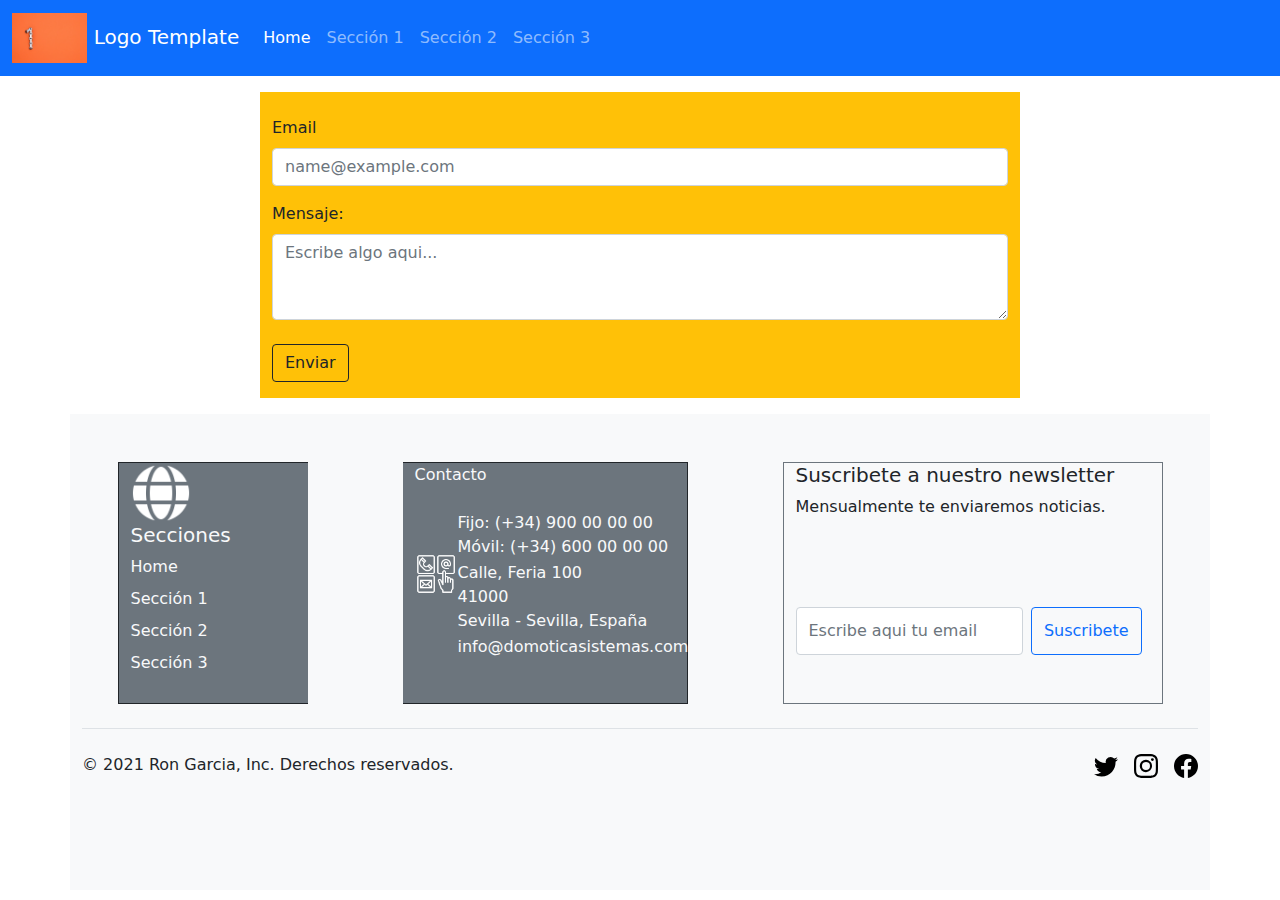
<file: Base/index.html>
<!doctype html>
<html lang="es">
  <head>
    <title>Base</title>
    <!-- Required meta tags -->
    <meta charset="utf-8">
    <meta name="viewport" content="width=device-width, initial-scale=1, shrink-to-fit=no">

    <!-- Bootstrap CSS v5.0.2 -->
    <link rel="stylesheet" href="css/bootstrap.min.css">
    <!-- <link rel="stylesheet" href="https://cdn.jsdelivr.net/npm/bootstrap@5.0.2/dist/css/bootstrap.min.css"> -->

  </head>
  <body>
    <!-- código para que funcione los svg de las rrss-->
    <svg xmlns="http://www.w3.org/2000/svg" style="display: none;">
      <symbol id="bootstrap" viewBox="0 0 118 94">
        <title>Bootstrap</title>
        <path fill-rule="evenodd" clip-rule="evenodd" d="M24.509 0c-6.733 0-11.715 5.893-11.492 12.284.214 6.14-.064 14.092-2.066 20.577C8.943 39.365 5.547 43.485 0 44.014v5.972c5.547.529 8.943 4.649 10.951 11.153 2.002 6.485 2.28 14.437 2.066 20.577C12.794 88.106 17.776 94 24.51 94H93.5c6.733 0 11.714-5.893 11.491-12.284-.214-6.14.064-14.092 2.066-20.577 2.009-6.504 5.396-10.624 10.943-11.153v-5.972c-5.547-.529-8.934-4.649-10.943-11.153-2.002-6.484-2.28-14.437-2.066-20.577C105.214 5.894 100.233 0 93.5 0H24.508zM80 57.863C80 66.663 73.436 72 62.543 72H44a2 2 0 01-2-2V24a2 2 0 012-2h18.437c9.083 0 15.044 4.92 15.044 12.474 0 5.302-4.01 10.049-9.119 10.88v.277C75.317 46.394 80 51.21 80 57.863zM60.521 28.34H49.948v14.934h8.905c6.884 0 10.68-2.772 10.68-7.727 0-4.643-3.264-7.207-9.012-7.207zM49.948 49.2v16.458H60.91c7.167 0 10.964-2.876 10.964-8.281 0-5.406-3.903-8.178-11.425-8.178H49.948z"></path>
      </symbol>
      <symbol id="facebook" viewBox="0 0 16 16">
        <path d="M16 8.049c0-4.446-3.582-8.05-8-8.05C3.58 0-.002 3.603-.002 8.05c0 4.017 2.926 7.347 6.75 7.951v-5.625h-2.03V8.05H6.75V6.275c0-2.017 1.195-3.131 3.022-3.131.876 0 1.791.157 1.791.157v1.98h-1.009c-.993 0-1.303.621-1.303 1.258v1.51h2.218l-.354 2.326H9.25V16c3.824-.604 6.75-3.934 6.75-7.951z"></path>
      </symbol>
      <symbol id="instagram" viewBox="0 0 16 16">
          <path d="M8 0C5.829 0 5.556.01 4.703.048 3.85.088 3.269.222 2.76.42a3.917 3.917 0 0 0-1.417.923A3.927 3.927 0 0 0 .42 2.76C.222 3.268.087 3.85.048 4.7.01 5.555 0 5.827 0 8.001c0 2.172.01 2.444.048 3.297.04.852.174 1.433.372 1.942.205.526.478.972.923 1.417.444.445.89.719 1.416.923.51.198 1.09.333 1.942.372C5.555 15.99 5.827 16 8 16s2.444-.01 3.298-.048c.851-.04 1.434-.174 1.943-.372a3.916 3.916 0 0 0 1.416-.923c.445-.445.718-.891.923-1.417.197-.509.332-1.09.372-1.942C15.99 10.445 16 10.173 16 8s-.01-2.445-.048-3.299c-.04-.851-.175-1.433-.372-1.941a3.926 3.926 0 0 0-.923-1.417A3.911 3.911 0 0 0 13.24.42c-.51-.198-1.092-.333-1.943-.372C10.443.01 10.172 0 7.998 0h.003zm-.717 1.442h.718c2.136 0 2.389.007 3.232.046.78.035 1.204.166 1.486.275.373.145.64.319.92.599.28.28.453.546.598.92.11.281.24.705.275 1.485.039.843.047 1.096.047 3.231s-.008 2.389-.047 3.232c-.035.78-.166 1.203-.275 1.485a2.47 2.47 0 0 1-.599.919c-.28.28-.546.453-.92.598-.28.11-.704.24-1.485.276-.843.038-1.096.047-3.232.047s-2.39-.009-3.233-.047c-.78-.036-1.203-.166-1.485-.276a2.478 2.478 0 0 1-.92-.598 2.48 2.48 0 0 1-.6-.92c-.109-.281-.24-.705-.275-1.485-.038-.843-.046-1.096-.046-3.233 0-2.136.008-2.388.046-3.231.036-.78.166-1.204.276-1.486.145-.373.319-.64.599-.92.28-.28.546-.453.92-.598.282-.11.705-.24 1.485-.276.738-.034 1.024-.044 2.515-.045v.002zm4.988 1.328a.96.96 0 1 0 0 1.92.96.96 0 0 0 0-1.92zm-4.27 1.122a4.109 4.109 0 1 0 0 8.217 4.109 4.109 0 0 0 0-8.217zm0 1.441a2.667 2.667 0 1 1 0 5.334 2.667 2.667 0 0 1 0-5.334z"></path>
      </symbol>
      <symbol id="twitter" viewBox="0 0 16 16">
        <path d="M5.026 15c6.038 0 9.341-5.003 9.341-9.334 0-.14 0-.282-.006-.422A6.685 6.685 0 0 0 16 3.542a6.658 6.658 0 0 1-1.889.518 3.301 3.301 0 0 0 1.447-1.817 6.533 6.533 0 0 1-2.087.793A3.286 3.286 0 0 0 7.875 6.03a9.325 9.325 0 0 1-6.767-3.429 3.289 3.289 0 0 0 1.018 4.382A3.323 3.323 0 0 1 .64 6.575v.045a3.288 3.288 0 0 0 2.632 3.218 3.203 3.203 0 0 1-.865.115 3.23 3.23 0 0 1-.614-.057 3.283 3.283 0 0 0 3.067 2.277A6.588 6.588 0 0 1 .78 13.58a6.32 6.32 0 0 1-.78-.045A9.344 9.344 0 0 0 5.026 15z"></path>
      </symbol>
    </svg>

    <!-- Navigation-->
    <nav class="navbar navbar-expand-sm navbar-dark bg-primary" aria-label="Third navbar example">
      <div class="container-fluid">
        <a class="navbar-brand " href="#"> <img src="./img/pexels-1.jpg" alt="logo" height="50px"> Logo Template</a>
        <button class="navbar-toggler" type="button" data-bs-toggle="collapse" data-bs-target="#navbarsExample03" aria-controls="navbarsExample03" aria-expanded="false" aria-label="Toggle navigation">
          <span class="navbar-toggler-icon"></span>
        </button>
  
        <div class="collapse navbar-collapse" id="navbarsExample03">
          <ul class="navbar-nav me-auto mb-2 mb-sm-0">
            <li class="nav-item">
              <a class="nav-link active" href="#">Home</a>
            </li>
            <li class="nav-item">
              <a class="nav-link" href="#">Sección 1</a>
            </li>
            <li class="nav-item">
              <a class="nav-link" href="#">Sección 2</a>
            </li>
            <li class="nav-item">
              <a class="nav-link" href="#">Sección 3</a>
            </li>
          </ul>
          
        </div>
      </div>
    </nav>

    <!-- contacto -->
    
    <div class="container mt-3">
      <div class="row justify-content-center">
      <div class="col-8 bg-warning">  
      <div class="mb-3">
        <br>
        <label for="exampleFormControlInput1" class="form-label">Email</label>
        <input type="email" class="form-control" id="exampleFormControlInput1" placeholder="name@example.com">
      </div>
      <div class="mb-3">
        <label for="exampleFormControlTextarea1" class="form-label">Mensaje:</label>
        <textarea class="form-control" id="exampleFormControlTextarea1" rows="3" placeholder="Escribe algo aqui..."></textarea><br>
        <button type="button" class="btn btn-outline-dark">Enviar</button>
      </div>
      </div>
      </div>
    </div>
    
    <!-- footer -->
    <div class="container mt-3 bg-light">
      <footer class="py-5">
        <div class="row justify-content-around">
          <div class="col-xl-2 col-lg-2 col-md-2 col-sm-12 col-xs-12 bg-secondary align-self-auto border border-dark border-end-0">
            <img src="./img/web.png" alt="logo" height="60px">
            <h5 class="text-light">Secciones</h5>
            <ul class="nav flex-column">
              <li class="nav-item mb-2"><a href="#" class="nav-link p-0 text-light">Home</a></li>
              <li class="nav-item mb-2"><a href="#" class="nav-link p-0 text-light">Sección 1</a></li>
              <li class="nav-item mb-2"><a href="#" class="nav-link p-0 text-light">Sección 2</a></li>
              <li class="nav-item mb-2"><a href="#" class="nav-link p-0 text-light">Sección 3</a></li>

            </ul>
          </div>
          <div class="col-xl-3 col-lg-4 col-md-5 col-sm-12 col-xs-12 bg-secondary align-self-auto text-light pb-4 border border-dark border-start-0">
            <table>Contacto
              <tr>
                <td rowspan="3"><img src="./img/contacto.png" alt="contacto" height="40px"></td>
                <td class="pt-4">Fijo: (+34) 900 00 00 00 <br/> 
                  Móvil: (+34) 600 00 00 00</td>
              </tr>
              <tr>
                <td> Calle, Feria 100 <br>41000 <br/> Sevilla - Sevilla, España</td>
              </tr>
              <tr>
                <td>info@domoticasistemas.com</td>
              </tr>
            </table>
          </div>

          <div class="col-xl-4 col-lg-4 col-md-4 col-sm-12 col-xs-12 align-self-start border border-secondary pb-5">
            <form>
              <h5>Suscribete a nuestro newsletter</h5>
              <p class="pb-5">Mensualmente te enviaremos noticias.</p>
              <br>
              <div class="d-flex w-100 gap-2">  
                <label for="newsletter1" class="visually-hidden">Email</label>
                <input id="newsletter1" type="text" class="form-control" placeholder="Escribe aqui tu email">
                <button class="btn btn-outline-primary" type="button">Suscribete</button><br><br>
              </div>
            </form>
          </div>
        </div>
    
        <div class="d-flex justify-content-between py-4 my-4 border-top">
          <p>© 2021 Ron Garcia, Inc. Derechos reservados.</p>
          <ul class="list-unstyled d-flex">
            <li class="ms-3"><a class="link-dark" href="#"><svg class="bi" width="24" height="24"><use xlink:href="#twitter"></use></svg></a></li>
            <li class="ms-3"><a class="link-dark" href="#"><svg class="bi" width="24" height="24"><use xlink:href="#instagram"></use></svg></a></li>
            <li class="ms-3"><a class="link-dark" href="#"><svg class="bi" width="24" height="24"><use xlink:href="#facebook"></use></svg></a></li>
          </ul>
        </div>
      </footer>
    </div>
    </div>
    <!-- Bootstrap JavaScript Libraries -->
    <script src="./js/bootstrap.bundle.min.js"></script>
    <!-- Bootstrap JavaScript Libraries
    <script src="https://cdn.jsdelivr.net/npm/@popperjs/core@2.9.2/dist/umd/popper.min.js"></script>
    <script src="https://cdn.jsdelivr.net/npm/bootstrap@5.0.2/dist/js/bootstrap.min.js"></script> -->
  </body>
</html>
</file>
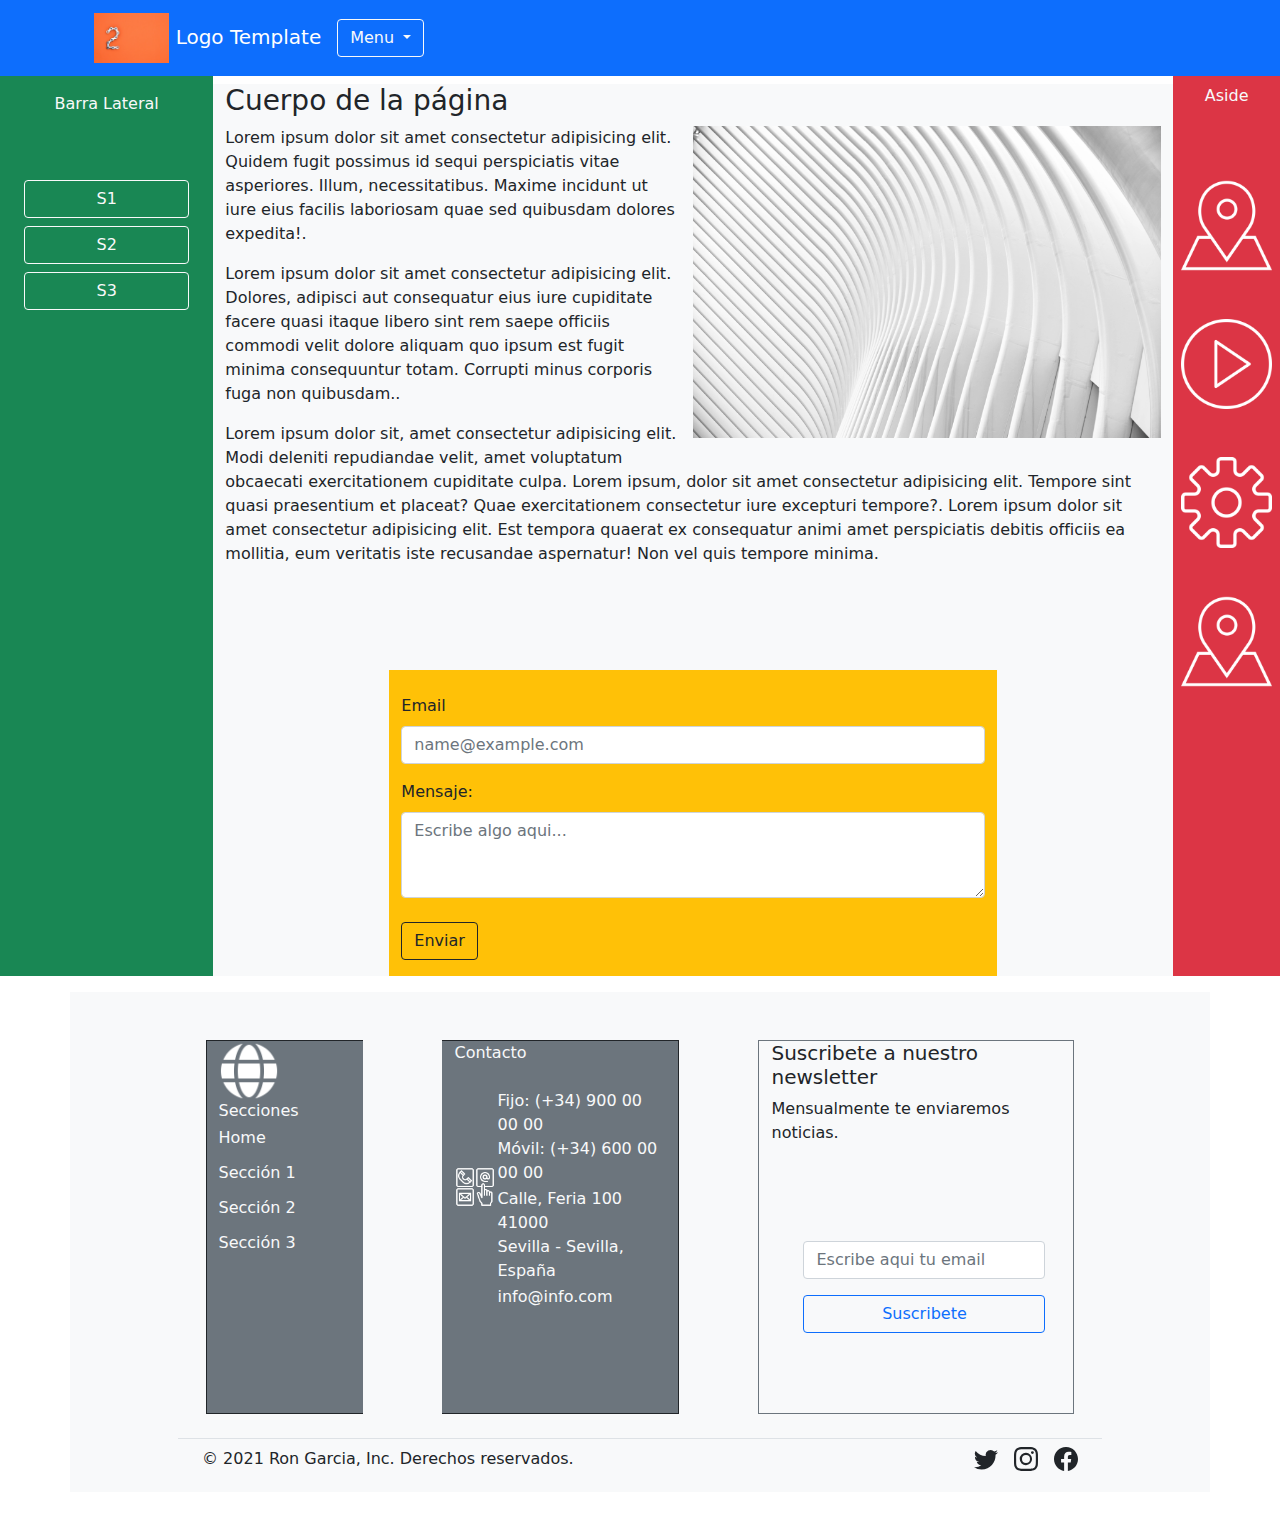
<file: Basemenu/index.html>
<!doctype html>
<html lang="es">
  <head>
    <title>Base</title>
    <!-- Required meta tags -->
    <meta charset="utf-8">
    <meta name="viewport" content="width=device-width, initial-scale=1, shrink-to-fit=no">

    <!-- Bootstrap CSS v5.0.2 -->
    <link rel="stylesheet" href="./css/bootstrap.min.css">
    <link rel="stylesheet" href="./css/styles.css">
    <!-- <link rel="stylesheet" href="https://cdn.jsdelivr.net/npm/bootstrap@5.0.2/dist/css/bootstrap.min.css"> -->

  </head>
  <body>
    <!-- código para que funcione los svg de las rrss-->
    <svg xmlns="http://www.w3.org/2000/svg" style="display: none;">
      <symbol id="bootstrap" viewBox="0 0 118 94">
        <title>Bootstrap</title>
        <path fill-rule="evenodd" clip-rule="evenodd" d="M24.509 0c-6.733 0-11.715 5.893-11.492 12.284.214 6.14-.064 14.092-2.066 20.577C8.943 39.365 5.547 43.485 0 44.014v5.972c5.547.529 8.943 4.649 10.951 11.153 2.002 6.485 2.28 14.437 2.066 20.577C12.794 88.106 17.776 94 24.51 94H93.5c6.733 0 11.714-5.893 11.491-12.284-.214-6.14.064-14.092 2.066-20.577 2.009-6.504 5.396-10.624 10.943-11.153v-5.972c-5.547-.529-8.934-4.649-10.943-11.153-2.002-6.484-2.28-14.437-2.066-20.577C105.214 5.894 100.233 0 93.5 0H24.508zM80 57.863C80 66.663 73.436 72 62.543 72H44a2 2 0 01-2-2V24a2 2 0 012-2h18.437c9.083 0 15.044 4.92 15.044 12.474 0 5.302-4.01 10.049-9.119 10.88v.277C75.317 46.394 80 51.21 80 57.863zM60.521 28.34H49.948v14.934h8.905c6.884 0 10.68-2.772 10.68-7.727 0-4.643-3.264-7.207-9.012-7.207zM49.948 49.2v16.458H60.91c7.167 0 10.964-2.876 10.964-8.281 0-5.406-3.903-8.178-11.425-8.178H49.948z"></path>
      </symbol>
      <symbol id="facebook" viewBox="0 0 16 16">
        <path d="M16 8.049c0-4.446-3.582-8.05-8-8.05C3.58 0-.002 3.603-.002 8.05c0 4.017 2.926 7.347 6.75 7.951v-5.625h-2.03V8.05H6.75V6.275c0-2.017 1.195-3.131 3.022-3.131.876 0 1.791.157 1.791.157v1.98h-1.009c-.993 0-1.303.621-1.303 1.258v1.51h2.218l-.354 2.326H9.25V16c3.824-.604 6.75-3.934 6.75-7.951z"></path>
      </symbol>
      <symbol id="instagram" viewBox="0 0 16 16">
          <path d="M8 0C5.829 0 5.556.01 4.703.048 3.85.088 3.269.222 2.76.42a3.917 3.917 0 0 0-1.417.923A3.927 3.927 0 0 0 .42 2.76C.222 3.268.087 3.85.048 4.7.01 5.555 0 5.827 0 8.001c0 2.172.01 2.444.048 3.297.04.852.174 1.433.372 1.942.205.526.478.972.923 1.417.444.445.89.719 1.416.923.51.198 1.09.333 1.942.372C5.555 15.99 5.827 16 8 16s2.444-.01 3.298-.048c.851-.04 1.434-.174 1.943-.372a3.916 3.916 0 0 0 1.416-.923c.445-.445.718-.891.923-1.417.197-.509.332-1.09.372-1.942C15.99 10.445 16 10.173 16 8s-.01-2.445-.048-3.299c-.04-.851-.175-1.433-.372-1.941a3.926 3.926 0 0 0-.923-1.417A3.911 3.911 0 0 0 13.24.42c-.51-.198-1.092-.333-1.943-.372C10.443.01 10.172 0 7.998 0h.003zm-.717 1.442h.718c2.136 0 2.389.007 3.232.046.78.035 1.204.166 1.486.275.373.145.64.319.92.599.28.28.453.546.598.92.11.281.24.705.275 1.485.039.843.047 1.096.047 3.231s-.008 2.389-.047 3.232c-.035.78-.166 1.203-.275 1.485a2.47 2.47 0 0 1-.599.919c-.28.28-.546.453-.92.598-.28.11-.704.24-1.485.276-.843.038-1.096.047-3.232.047s-2.39-.009-3.233-.047c-.78-.036-1.203-.166-1.485-.276a2.478 2.478 0 0 1-.92-.598 2.48 2.48 0 0 1-.6-.92c-.109-.281-.24-.705-.275-1.485-.038-.843-.046-1.096-.046-3.233 0-2.136.008-2.388.046-3.231.036-.78.166-1.204.276-1.486.145-.373.319-.64.599-.92.28-.28.546-.453.92-.598.282-.11.705-.24 1.485-.276.738-.034 1.024-.044 2.515-.045v.002zm4.988 1.328a.96.96 0 1 0 0 1.92.96.96 0 0 0 0-1.92zm-4.27 1.122a4.109 4.109 0 1 0 0 8.217 4.109 4.109 0 0 0 0-8.217zm0 1.441a2.667 2.667 0 1 1 0 5.334 2.667 2.667 0 0 1 0-5.334z"></path>
      </symbol>
      <symbol id="twitter" viewBox="0 0 16 16">
        <path d="M5.026 15c6.038 0 9.341-5.003 9.341-9.334 0-.14 0-.282-.006-.422A6.685 6.685 0 0 0 16 3.542a6.658 6.658 0 0 1-1.889.518 3.301 3.301 0 0 0 1.447-1.817 6.533 6.533 0 0 1-2.087.793A3.286 3.286 0 0 0 7.875 6.03a9.325 9.325 0 0 1-6.767-3.429 3.289 3.289 0 0 0 1.018 4.382A3.323 3.323 0 0 1 .64 6.575v.045a3.288 3.288 0 0 0 2.632 3.218 3.203 3.203 0 0 1-.865.115 3.23 3.23 0 0 1-.614-.057 3.283 3.283 0 0 0 3.067 2.277A6.588 6.588 0 0 1 .78 13.58a6.32 6.32 0 0 1-.78-.045A9.344 9.344 0 0 0 5.026 15z"></path>
      </symbol>
      <symbol id="home" viewBox="0 0 16 16">
        <path d="M8.354 1.146a.5.5 0 0 0-.708 0l-6 6A.5.5 0 0 0 1.5 7.5v7a.5.5 0 0 0 .5.5h4.5a.5.5 0 0 0 .5-.5v-4h2v4a.5.5 0 0 0 .5.5H14a.5.5 0 0 0 .5-.5v-7a.5.5 0 0 0-.146-.354L13 5.793V2.5a.5.5 0 0 0-.5-.5h-1a.5.5 0 0 0-.5.5v1.293L8.354 1.146zM2.5 14V7.707l5.5-5.5 5.5 5.5V14H10v-4a.5.5 0 0 0-.5-.5h-3a.5.5 0 0 0-.5.5v4H2.5z"></path>
      </symbol>
      <!-- <symbol id="speedometer2" viewBox="0 0 16 16">
        <path d="M8 4a.5.5 0 0 1 .5.5V6a.5.5 0 0 1-1 0V4.5A.5.5 0 0 1 8 4zM3.732 5.732a.5.5 0 0 1 .707 0l.915.914a.5.5 0 1 1-.708.708l-.914-.915a.5.5 0 0 1 0-.707zM2 10a.5.5 0 0 1 .5-.5h1.586a.5.5 0 0 1 0 1H2.5A.5.5 0 0 1 2 10zm9.5 0a.5.5 0 0 1 .5-.5h1.5a.5.5 0 0 1 0 1H12a.5.5 0 0 1-.5-.5zm.754-4.246a.389.389 0 0 0-.527-.02L7.547 9.31a.91.91 0 1 0 1.302 1.258l3.434-4.297a.389.389 0 0 0-.029-.518z"></path>
        <path fill-rule="evenodd" d="M0 10a8 8 0 1 1 15.547 2.661c-.442 1.253-1.845 1.602-2.932 1.25C11.309 13.488 9.475 13 8 13c-1.474 0-3.31.488-4.615.911-1.087.352-2.49.003-2.932-1.25A7.988 7.988 0 0 1 0 10zm8-7a7 7 0 0 0-6.603 9.329c.203.575.923.876 1.68.63C4.397 12.533 6.358 12 8 12s3.604.532 4.923.96c.757.245 1.477-.056 1.68-.631A7 7 0 0 0 8 3z"></path>
      </symbol>
      <symbol id="table" viewBox="0 0 16 16">
        <path d="M0 2a2 2 0 0 1 2-2h12a2 2 0 0 1 2 2v12a2 2 0 0 1-2 2H2a2 2 0 0 1-2-2V2zm15 2h-4v3h4V4zm0 4h-4v3h4V8zm0 4h-4v3h3a1 1 0 0 0 1-1v-2zm-5 3v-3H6v3h4zm-5 0v-3H1v2a1 1 0 0 0 1 1h3zm-4-4h4V8H1v3zm0-4h4V4H1v3zm5-3v3h4V4H6zm4 4H6v3h4V8z"></path>
      </symbol>
      <symbol id="people-circle" viewBox="0 0 16 16">
        <path d="M11 6a3 3 0 1 1-6 0 3 3 0 0 1 6 0z"></path>
        <path fill-rule="evenodd" d="M0 8a8 8 0 1 1 16 0A8 8 0 0 1 0 8zm8-7a7 7 0 0 0-5.468 11.37C3.242 11.226 4.805 10 8 10s4.757 1.225 5.468 2.37A7 7 0 0 0 8 1z"></path>
      </symbol>
      <symbol id="grid" viewBox="0 0 16 16">
        <path d="M1 2.5A1.5 1.5 0 0 1 2.5 1h3A1.5 1.5 0 0 1 7 2.5v3A1.5 1.5 0 0 1 5.5 7h-3A1.5 1.5 0 0 1 1 5.5v-3zM2.5 2a.5.5 0 0 0-.5.5v3a.5.5 0 0 0 .5.5h3a.5.5 0 0 0 .5-.5v-3a.5.5 0 0 0-.5-.5h-3zm6.5.5A1.5 1.5 0 0 1 10.5 1h3A1.5 1.5 0 0 1 15 2.5v3A1.5 1.5 0 0 1 13.5 7h-3A1.5 1.5 0 0 1 9 5.5v-3zm1.5-.5a.5.5 0 0 0-.5.5v3a.5.5 0 0 0 .5.5h3a.5.5 0 0 0 .5-.5v-3a.5.5 0 0 0-.5-.5h-3zM1 10.5A1.5 1.5 0 0 1 2.5 9h3A1.5 1.5 0 0 1 7 10.5v3A1.5 1.5 0 0 1 5.5 15h-3A1.5 1.5 0 0 1 1 13.5v-3zm1.5-.5a.5.5 0 0 0-.5.5v3a.5.5 0 0 0 .5.5h3a.5.5 0 0 0 .5-.5v-3a.5.5 0 0 0-.5-.5h-3zm6.5.5A1.5 1.5 0 0 1 10.5 9h3a1.5 1.5 0 0 1 1.5 1.5v3a1.5 1.5 0 0 1-1.5 1.5h-3A1.5 1.5 0 0 1 9 13.5v-3zm1.5-.5a.5.5 0 0 0-.5.5v3a.5.5 0 0 0 .5.5h3a.5.5 0 0 0 .5-.5v-3a.5.5 0 0 0-.5-.5h-3z"></path>
      </symbol> -->
    </svg>
  <!-- #people-circle #grid #table #speedometer2 #home-->

    <!-- Navigation-->
    <div class="bg-primary">
    <nav class="container navbar navbar-expand-sm navbar-dark bg-primary" aria-label="Third navbar example">
      <div class="container-fluid">
        <a class="navbar-brand " href="#"> <img src="./img/pexels-2.jpg" alt="logo" height="50px"> Logo Template</a>
        <button class="navbar-toggler" type="button" data-bs-toggle="collapse" data-bs-target="#navbarsExample03" aria-controls="navbarsExample03" aria-expanded="false" aria-label="Toggle navigation">
          <span class="navbar-toggler-icon"></span>
        </button>
        
        <div class="collapse navbar-collapse justify-content-between" id="navbarsExample03">
          <!-- <ul class="navbar-nav me-auto mb-2 mb-sm-0">
            <li class="nav-item">
              <a class="nav-link active" aria-current="page" href="#">Home</a>
            </li>
            <li class="nav-item">
              <a class="nav-link" href="#">Sección 1</a>
            </li>
            <li class="nav-item">
              <a class="nav-link" href="#">Sección 2</a>
            </li>
            <li class="nav-item">
              <a class="nav-link" href="#">Sección 3</a>
            </li>
          </ul> -->
          <!-- Se añade menú laterál -->
          <div class="dropdown">
            <button class="btn btn-outline-light dropdown-toggle" type="button" id="dropdownMenuButton1" data-bs-toggle="dropdown" aria-expanded="false">
              Menu
            </button>
            <ul class="dropdown-menu" aria-labelledby="dropdownMenuButton1">
              <li class="ms-2">Secciones</li>
              <li><a class="dropdown-item" href="#">Home</a></li>
              <li><a class="dropdown-item" href="#">Sección 1</a></li>
              <li><a class="dropdown-item" href="#">Sección 2</a></li>
              <li><a class="dropdown-item" href="#">Sección 3</a></li>
            </ul>
          </div>
          <!-- <form class="d-flex  ms-5">
            <input class="form-control me-2" type="search" placeholder="Search" aria-label="Search">
            <button class="btn btn-outline-light" type="submit">Buscar</button>
          </form> -->
        </div>
      </div>
    </nav>
  </div>
    <!-- barra lateral -->
    
      <div class="container-fluid m-0">
        <div class="row">
          <div class="col-2 bg-success">
            <div class="container">
              <div class="row text-light mt-2 ">
                <p class="text-light text-center mt-2">Barra Lateral</p>

                <button class="mt-5 btn btn-outline-light" type="menu">S1</button>
                <button class="mt-2 btn btn-outline-light" type="menu">S2</button>
                <button class="mt-2 btn btn-outline-light" type="menu">S3</button>
              </div>
              
            </div>
          </div>
          <div class="col-9 bg-light mt-2">
            <h3>Cuerpo de la página</h3>
            <div class="clearfix">
              <img src="./img/pexels-gdtography-911738.jpg" class="col-md-6 float-md-end mb-3 ms-md-3 img-fluid" alt="" >
            
              <p>
                Lorem ipsum dolor sit amet consectetur adipisicing elit. Quidem fugit possimus id sequi perspiciatis vitae asperiores. Illum, necessitatibus. Maxime incidunt ut iure eius facilis laboriosam quae sed quibusdam dolores expedita!.
              </p>
            
              <p>
                Lorem ipsum dolor sit amet consectetur adipisicing elit. Dolores, adipisci aut consequatur eius iure cupiditate facere quasi itaque libero sint rem saepe officiis commodi velit dolore aliquam quo ipsum est fugit minima consequuntur totam. Corrupti minus corporis fuga non quibusdam..
              </p>
            
              <p>
                Lorem ipsum dolor sit, amet consectetur adipisicing elit. Modi deleniti repudiandae velit, amet voluptatum obcaecati exercitationem cupiditate culpa. Lorem ipsum, dolor sit amet consectetur adipisicing elit. Tempore sint quasi praesentium et placeat? Quae exercitationem consectetur iure excepturi tempore?. Lorem ipsum dolor sit amet consectetur adipisicing elit. Est tempora quaerat ex consequatur animi amet perspiciatis debitis officiis ea mollitia, eum veritatis iste recusandae aspernatur! Non vel quis tempore minima.
              </p>
            </div>

            <br><br><br>
            <!-- contacto -->
    
            <div class="container mt-3">
              <div class="row justify-content-center">
              <div class="col-8 bg-warning">  
              <div class="mb-3">
                <br>
                <label for="exampleFormControlInput1" class="form-label">Email</label>
                <input type="email" class="form-control" id="exampleFormControlInput1" placeholder="name@example.com">
              </div>
              <div class="mb-3">
                <label for="exampleFormControlTextarea1" class="form-label">Mensaje:</label>
                <textarea class="form-control" id="exampleFormControlTextarea1" rows="3" placeholder="Escribe algo aqui..."></textarea><br>
                <button type="button" class="btn btn-outline-dark">Enviar</button>
              </div>
              </div>
              </div>
            </div>
          </div>
          <!-- aside a la derecha con imágenes responsive, desaparece al llegar al tamaño xs -->
          <div class="col-1 bg-danger m-0 p-0 d-none d-md-block">
            <p class="text-light text-center mt-2">Aside</p> 
            <aside class="container-fluid p-2">
              <div class=" mt-5">
                <img class="img-fluid" src="./img/configuraciones (1).png" alt="config" height="25px"></div>

              
              <div class=" mt-5">
                <img class="img-fluid" src="./img/configuraciones (2).png" alt="config" height="25px"></div>
                
            
              <div class=" mt-5">
                <img class="img-fluid" src="./img/configuraciones.png" alt="config" height="25px"></div>
              
                <div class=" mt-5">
                  <img class="img-fluid" src="./img/configuraciones (1).png" alt="config" height="25px"></div>
  
             
            </aside>
            
            <nav>

            </nav>
          </div>
      </div>


        
    
    <!-- footer -->
    <div class="container mt-3 bg-light">
      <footer class=" pt-5 px-5 mx-5">
        <div class="row justify-content-around">
          <div class="col-xl-2 col-lg-3 col-md-2 col-sm-12 col-xs-12 bg-secondary align-self-auto border border-dark border-end-0">
            <img src="./img/web.png" alt="logo" height="60px">
            <h6 class="text-light">Secciones</h6>
            <ul class="nav flex-column te">
              <li class="nav-item mb-2"><a href="#" class="nav-link p-0 text-light"><h6>Home</h6></a></li>
              <li class="nav-item mb-2"><a href="#" class="nav-link p-0 text-light"><h6>Sección 1</h6></a></li>
              <li class="nav-item mb-2"><a href="#" class="nav-link p-0 text-light"><h6>Sección 2</h6></a></li>
              <li class="nav-item mb-2"><a href="#" class="nav-link p-0 text-light"><h6>Sección 3</h6></a></li>

            </ul>
          </div>
          <div class="col-xl-3 col-lg-4 col-md-5 col-sm-12 col-xs-12 bg-secondary align-self-auto text-light pb-4 border border-dark border-start-0">
            <table>Contacto
              <tr>
                <td rowspan="3"><img src="./img/contacto.png" alt="contacto" height="40px"></td>
                <td class="pt-4">Fijo: (+34) 900 00 00 00 <br/> 
                  Móvil: (+34) 600 00 00 00</td>
              </tr>
              <tr>
                <td> Calle, Feria 100 <br>41000 <br/> Sevilla - Sevilla, España</td>
              </tr>
              <tr>
                <td>info@info.com</td>
              </tr>
            </table>
          </div>
          <div class="col-xl-4 col-lg-4 col-md-4 col-sm-12 col-xs-12  border border-secondary pb-5">
            <form>
              <div>
                
              </div>
              <h5>Suscribete a nuestro newsletter</h5>
              <p class="pb-5">Mensualmente te enviaremos noticias.</p>
              <br>
              <div class="d-flex w-100 gap-2 container">  
                <!-- <label for="newsletter1" class="visually-hidden">Email</label>  -->
                <div class="row">
                  <div >
                  <input id="newsletter1" type="text" class="m-2 form-control" placeholder="Escribe aqui tu email">
                </div>
                <div>
                  <button class="btn btn-outline-primary w-100 m-2" type="button">Suscribete</button><br><br>
                </div>
                  
              </div>
              </div>
            </form>
          </div>
        </div>
    
        <div class="d-flex justify-content-between pt-2 px-4 my-4 border-top">
          <p>© 2021 Ron Garcia, Inc. Derechos reservados.</p>
          <ul class="list-unstyled d-flex">
            <li class="ms-3"><a class="link-dark" href="#"><svg class="bi" width="24" height="24"><use xlink:href="#twitter"></use></svg></a></li>
            <li class="ms-3"><a class="link-dark" href="#"><svg class="bi" width="24" height="24"><use xlink:href="#instagram"></use></svg></a></li>
            <li class="ms-3"><a class="link-dark" href="#"><svg class="bi" width="24" height="24"><use xlink:href="#facebook"></use></svg></a></li>
          </ul>
        </div>
      </footer>
    </div>
    </div>
    <!-- Bootstrap JavaScript Libraries -->
    <script src="./js/bootstrap.bundle.min.js"></script>
    <script src="./js/sidebars.js"></script>
    <!-- Bootstrap JavaScript Libraries
    <script src="https://cdn.jsdelivr.net/npm/@popperjs/core@2.9.2/dist/umd/popper.min.js"></script>
    <script src="https://cdn.jsdelivr.net/npm/bootstrap@5.0.2/dist/js/bootstrap.min.js"></script> -->
  </body>
</html>
</file>
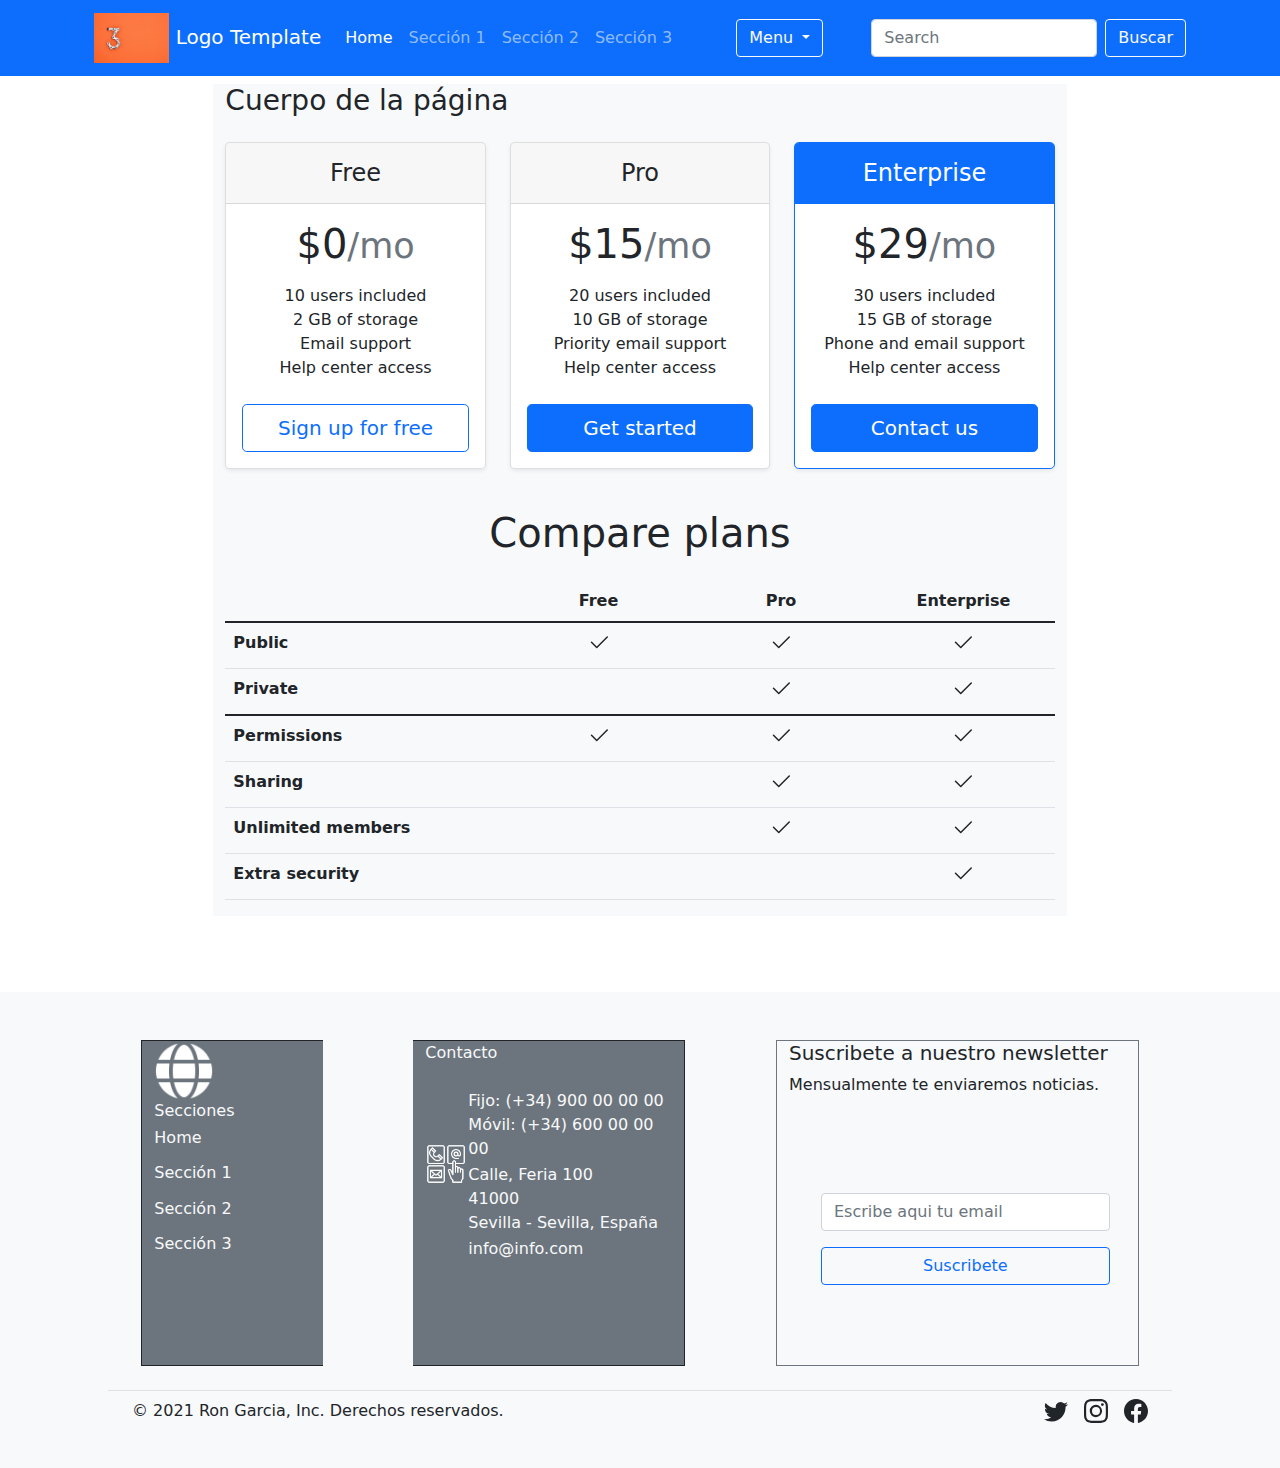
<file: P3/index.html>
<!doctype html>
<html lang="es">
  <head>
    <title>Base</title>
    <!-- Required meta tags -->
    <meta charset="utf-8">
    <meta name="viewport" content="width=device-width, initial-scale=1, shrink-to-fit=no">

    <!-- Bootstrap CSS v5.0.2 -->
    <link rel="stylesheet" href="./css/bootstrap.min.css">
    <link rel="stylesheet" href="./css/styles.css">
    <!-- <link rel="stylesheet" href="https://cdn.jsdelivr.net/npm/bootstrap@5.0.2/dist/css/bootstrap.min.css"> -->

  </head>
  <body>
    <!-- código para que funcione los svg de las rrss y el check de la tabla-->
    <svg xmlns="http://www.w3.org/2000/svg" style="display: none;">
      <symbol id="bootstrap" viewBox="0 0 118 94">
        <title>Bootstrap</title>
        <path fill-rule="evenodd" clip-rule="evenodd" d="M24.509 0c-6.733 0-11.715 5.893-11.492 12.284.214 6.14-.064 14.092-2.066 20.577C8.943 39.365 5.547 43.485 0 44.014v5.972c5.547.529 8.943 4.649 10.951 11.153 2.002 6.485 2.28 14.437 2.066 20.577C12.794 88.106 17.776 94 24.51 94H93.5c6.733 0 11.714-5.893 11.491-12.284-.214-6.14.064-14.092 2.066-20.577 2.009-6.504 5.396-10.624 10.943-11.153v-5.972c-5.547-.529-8.934-4.649-10.943-11.153-2.002-6.484-2.28-14.437-2.066-20.577C105.214 5.894 100.233 0 93.5 0H24.508zM80 57.863C80 66.663 73.436 72 62.543 72H44a2 2 0 01-2-2V24a2 2 0 012-2h18.437c9.083 0 15.044 4.92 15.044 12.474 0 5.302-4.01 10.049-9.119 10.88v.277C75.317 46.394 80 51.21 80 57.863zM60.521 28.34H49.948v14.934h8.905c6.884 0 10.68-2.772 10.68-7.727 0-4.643-3.264-7.207-9.012-7.207zM49.948 49.2v16.458H60.91c7.167 0 10.964-2.876 10.964-8.281 0-5.406-3.903-8.178-11.425-8.178H49.948z"></path>
      </symbol>
      <symbol id="facebook" viewBox="0 0 16 16">
        <path d="M16 8.049c0-4.446-3.582-8.05-8-8.05C3.58 0-.002 3.603-.002 8.05c0 4.017 2.926 7.347 6.75 7.951v-5.625h-2.03V8.05H6.75V6.275c0-2.017 1.195-3.131 3.022-3.131.876 0 1.791.157 1.791.157v1.98h-1.009c-.993 0-1.303.621-1.303 1.258v1.51h2.218l-.354 2.326H9.25V16c3.824-.604 6.75-3.934 6.75-7.951z"></path>
      </symbol>
      <symbol id="instagram" viewBox="0 0 16 16">
          <path d="M8 0C5.829 0 5.556.01 4.703.048 3.85.088 3.269.222 2.76.42a3.917 3.917 0 0 0-1.417.923A3.927 3.927 0 0 0 .42 2.76C.222 3.268.087 3.85.048 4.7.01 5.555 0 5.827 0 8.001c0 2.172.01 2.444.048 3.297.04.852.174 1.433.372 1.942.205.526.478.972.923 1.417.444.445.89.719 1.416.923.51.198 1.09.333 1.942.372C5.555 15.99 5.827 16 8 16s2.444-.01 3.298-.048c.851-.04 1.434-.174 1.943-.372a3.916 3.916 0 0 0 1.416-.923c.445-.445.718-.891.923-1.417.197-.509.332-1.09.372-1.942C15.99 10.445 16 10.173 16 8s-.01-2.445-.048-3.299c-.04-.851-.175-1.433-.372-1.941a3.926 3.926 0 0 0-.923-1.417A3.911 3.911 0 0 0 13.24.42c-.51-.198-1.092-.333-1.943-.372C10.443.01 10.172 0 7.998 0h.003zm-.717 1.442h.718c2.136 0 2.389.007 3.232.046.78.035 1.204.166 1.486.275.373.145.64.319.92.599.28.28.453.546.598.92.11.281.24.705.275 1.485.039.843.047 1.096.047 3.231s-.008 2.389-.047 3.232c-.035.78-.166 1.203-.275 1.485a2.47 2.47 0 0 1-.599.919c-.28.28-.546.453-.92.598-.28.11-.704.24-1.485.276-.843.038-1.096.047-3.232.047s-2.39-.009-3.233-.047c-.78-.036-1.203-.166-1.485-.276a2.478 2.478 0 0 1-.92-.598 2.48 2.48 0 0 1-.6-.92c-.109-.281-.24-.705-.275-1.485-.038-.843-.046-1.096-.046-3.233 0-2.136.008-2.388.046-3.231.036-.78.166-1.204.276-1.486.145-.373.319-.64.599-.92.28-.28.546-.453.92-.598.282-.11.705-.24 1.485-.276.738-.034 1.024-.044 2.515-.045v.002zm4.988 1.328a.96.96 0 1 0 0 1.92.96.96 0 0 0 0-1.92zm-4.27 1.122a4.109 4.109 0 1 0 0 8.217 4.109 4.109 0 0 0 0-8.217zm0 1.441a2.667 2.667 0 1 1 0 5.334 2.667 2.667 0 0 1 0-5.334z"></path>
      </symbol>
      <symbol id="twitter" viewBox="0 0 16 16">
        <path d="M5.026 15c6.038 0 9.341-5.003 9.341-9.334 0-.14 0-.282-.006-.422A6.685 6.685 0 0 0 16 3.542a6.658 6.658 0 0 1-1.889.518 3.301 3.301 0 0 0 1.447-1.817 6.533 6.533 0 0 1-2.087.793A3.286 3.286 0 0 0 7.875 6.03a9.325 9.325 0 0 1-6.767-3.429 3.289 3.289 0 0 0 1.018 4.382A3.323 3.323 0 0 1 .64 6.575v.045a3.288 3.288 0 0 0 2.632 3.218 3.203 3.203 0 0 1-.865.115 3.23 3.23 0 0 1-.614-.057 3.283 3.283 0 0 0 3.067 2.277A6.588 6.588 0 0 1 .78 13.58a6.32 6.32 0 0 1-.78-.045A9.344 9.344 0 0 0 5.026 15z"></path>
      </symbol>
      <symbol id="home" viewBox="0 0 16 16">
        <path d="M8.354 1.146a.5.5 0 0 0-.708 0l-6 6A.5.5 0 0 0 1.5 7.5v7a.5.5 0 0 0 .5.5h4.5a.5.5 0 0 0 .5-.5v-4h2v4a.5.5 0 0 0 .5.5H14a.5.5 0 0 0 .5-.5v-7a.5.5 0 0 0-.146-.354L13 5.793V2.5a.5.5 0 0 0-.5-.5h-1a.5.5 0 0 0-.5.5v1.293L8.354 1.146zM2.5 14V7.707l5.5-5.5 5.5 5.5V14H10v-4a.5.5 0 0 0-.5-.5h-3a.5.5 0 0 0-.5.5v4H2.5z"></path>
      </symbol>
      <symbol id="check" viewBox="0 0 16 16">
        <title>Check</title>
        <path d="M13.854 3.646a.5.5 0 0 1 0 .708l-7 7a.5.5 0 0 1-.708 0l-3.5-3.5a.5.5 0 1 1 .708-.708L6.5 10.293l6.646-6.647a.5.5 0 0 1 .708 0z"/>
      </symbol>
    </svg>

  

    <!-- Navigation-->
    <div class="bg-primary">
    <nav class="container navbar navbar-expand-sm navbar-dark bg-primary" aria-label="Third navbar example">
      <div class="container-fluid">
        <a class="navbar-brand " href="#"> <img src="./img/pexels-3.jpg" alt="logo" height="50px"> Logo Template</a>
        <button class="navbar-toggler" type="button" data-bs-toggle="collapse" data-bs-target="#navbarsExample03" aria-controls="navbarsExample03" aria-expanded="false" aria-label="Toggle navigation">
          <span class="navbar-toggler-icon"></span>
        </button>
        
        <div class="collapse navbar-collapse justify-content-between" id="navbarsExample03">
          <ul class="navbar-nav me-auto mb-2 mb-sm-0">
            <li class="nav-item">
              <a class="nav-link active" aria-current="spage" href="#">Home</a>
            </li>
            <li class="nav-item">
              <a class="nav-link" href="#">Sección 1</a>
            </li>
            <li class="nav-item">
              <a class="nav-link" href="#">Sección 2</a>
            </li>
            <li class="nav-item">
              <a class="nav-link" href="#">Sección 3</a>
            </li>
          </ul>
          <!-- Se añade menú laterál dropdown -->
          <div class="dropdown">
            <button class="btn btn-outline-light dropdown-toggle" type="button" id="dropdownMenuButton1" data-bs-toggle="dropdown" aria-expanded="false">
              Menu
            </button>
            <ul class="dropdown-menu" aria-labelledby="dropdownMenuButton1">
              <li class="ms-2">Secciones</li>
              <li><a class="dropdown-item" href="#">Home</a></li>
              <li><a class="dropdown-item" href="#">Sección 1</a></li>
              <li><a class="dropdown-item" href="#">Sección 2</a></li>
              <li><a class="dropdown-item" href="#">Sección 3</a></li>
            </ul>
          </div>
          <form class="d-flex  ms-5">
            <input class="form-control me-2" type="search" placeholder="Search" aria-label="Search">
            <button class="btn btn-outline-light" type="submit">Buscar</button>
          </form>
        </div>
      </div>
    </nav>
  </div>
    
    <!-- main -->
    <div class="container-fluid m-0">
      <div class="row align-items-start">
        <div class="col-2 bg-white vh-100">
          
        </div>
        <div class="col-8 bg-light mt-2">
          <h3 class="mb-4">Cuerpo de la página</h3>
          <main>
            <div class="row row-cols-1 row-cols-md-3 mb-3 text-center">
              <div class="col">
                <div class="card mb-4 rounded-3 shadow-sm">
                  <div class="card-header py-3">
                    <h4 class="my-0 fw-normal">Free</h4>
                  </div>
                  <div class="card-body">
                    <h1 class="card-title pricing-card-title">$0<small class="text-muted fw-light">/mo</small></h1>
                    <ul class="list-unstyled mt-3 mb-4">
                      <li>10 users included</li>
                      <li>2 GB of storage</li>
                      <li>Email support</li>
                      <li>Help center access</li>
                    </ul>
                    <button type="button" class="w-100 btn btn-lg btn-outline-primary">Sign up for free</button>
                  </div>
                </div>
              </div>
              <div class="col">
                <div class="card mb-4 rounded-3 shadow-sm">
                  <div class="card-header py-3">
                    <h4 class="my-0 fw-normal">Pro</h4>
                  </div>
                  <div class="card-body">
                    <h1 class="card-title pricing-card-title">$15<small class="text-muted fw-light">/mo</small></h1>
                    <ul class="list-unstyled mt-3 mb-4">
                      <li>20 users included</li>
                      <li>10 GB of storage</li>
                      <li>Priority email support</li>
                      <li>Help center access</li>
                    </ul>
                    <button type="button" class="w-100 btn btn-lg btn-primary">Get started</button>
                  </div>
                </div>
              </div>
              <div class="col">
                <div class="card mb-4 rounded-3 shadow-sm border-primary">
                  <div class="card-header py-3 text-white bg-primary border-primary">
                    <h4 class="my-0 fw-normal">Enterprise</h4>
                  </div>
                  <div class="card-body">
                    <h1 class="card-title pricing-card-title">$29<small class="text-muted fw-light">/mo</small></h1>
                    <ul class="list-unstyled mt-3 mb-4">
                      <li>30 users included</li>
                      <li>15 GB of storage</li>
                      <li>Phone and email support</li>
                      <li>Help center access</li>
                    </ul>
                    <button type="button" class="w-100 btn btn-lg btn-primary">Contact us</button>
                  </div>
                </div>
              </div>
            </div>
        
            <h2 class="display-6 text-center mb-4">Compare plans</h2>
        
            <div class="table-responsive">
              <table class="table text-center">
                <thead>
                  <tr>
                    <th style="width: 34%;"></th>
                    <th style="width: 22%;">Free</th>
                    <th style="width: 22%;">Pro</th>
                    <th style="width: 22%;">Enterprise</th>
                  </tr>
                </thead>
                <tbody>
                  <tr>
                    <th scope="row" class="text-start">Public</th>
                    <td><svg class="bi" width="24" height="24"><use xlink:href="#check"/></svg></td>
                    <td><svg class="bi" width="24" height="24"><use xlink:href="#check"/></svg></td>
                    <td><svg class="bi" width="24" height="24"><use xlink:href="#check"/></svg></td>
                  </tr>
                  <tr>
                    <th scope="row" class="text-start">Private</th>
                    <td></td>
                    <td><svg class="bi" width="24" height="24"><use xlink:href="#check"/></svg></td>
                    <td><svg class="bi" width="24" height="24"><use xlink:href="#check"/></svg></td>
                  </tr>
                </tbody>
        
                <tbody>
                  <tr>
                    <th scope="row" class="text-start">Permissions</th>
                    <td><svg class="bi" width="24" height="24"><use xlink:href="#check"/></svg></td>
                    <td><svg class="bi" width="24" height="24"><use xlink:href="#check"/></svg></td>
                    <td><svg class="bi" width="24" height="24"><use xlink:href="#check"/></svg></td>
                  </tr>
                  <tr>
                    <th scope="row" class="text-start">Sharing</th>
                    <td></td>
                    <td><svg class="bi" width="24" height="24"><use xlink:href="#check"/></svg></td>
                    <td><svg class="bi" width="24" height="24"><use xlink:href="#check"/></svg></td>
                  </tr>
                  <tr>
                    <th scope="row" class="text-start">Unlimited members</th>
                    <td></td>
                    <td><svg class="bi" width="24" height="24"><use xlink:href="#check"/></svg></td>
                    <td><svg class="bi" width="24" height="24"><use xlink:href="#check"/></svg></td>
                  </tr>
                  <tr>
                    <th scope="row" class="text-start">Extra security</th>
                    <td></td>
                    <td></td>
                    <td><svg class="bi" width="24" height="24"><use xlink:href="#check"/></svg></td>
                  </tr>
                </tbody>
              </table>
            </div>
          </main>
          
        <div class="col-2 bg-white vh-100 m-0 p-0 d-none">
          <p class="text-light text-center mt-2">Aside</p> 
          
        </div>
    </div>
        
    
    <!-- footer -->
    <div class="container mt-3 bg-light">
      <footer class=" pt-5 px-5 mx-5">
        <div class="row justify-content-around">
          <div class="col-xl-2 col-lg-3 col-md-2 col-sm-12 col-xs-12 bg-secondary align-self-auto border border-dark border-end-0">
            <img src="./img/web.png" alt="logo" height="60px">
            <h6 class="text-light">Secciones</h6>
            <ul class="nav flex-column te">
              <li class="nav-item mb-2"><a href="#" class="nav-link p-0 text-light"><h6>Home</h6></a></li>
              <li class="nav-item mb-2"><a href="#" class="nav-link p-0 text-light"><h6>Sección 1</h6></a></li>
              <li class="nav-item mb-2"><a href="#" class="nav-link p-0 text-light"><h6>Sección 2</h6></a></li>
              <li class="nav-item mb-2"><a href="#" class="nav-link p-0 text-light"><h6>Sección 3</h6></a></li>

            </ul>
          </div>
          <div class="col-xl-3 col-lg-4 col-md-5 col-sm-12 col-xs-12 bg-secondary align-self-auto text-light pb-4 border border-dark border-start-0">
            <table>Contacto
              <tr>
                <td rowspan="3"><img src="./img/contacto.png" alt="contacto" height="40px"></td>
                <td class="pt-4">Fijo: (+34) 900 00 00 00 <br/> 
                  Móvil: (+34) 600 00 00 00</td>
              </tr>
              <tr>
                <td> Calle, Feria 100 <br>41000 <br/> Sevilla - Sevilla, España</td>
              </tr>
              <tr>
                <td>info@info.com</td>
              </tr>
            </table>
          </div>
    <!-- col-xl-12 col-lg-12 col-md-12 col-sm-12 col-xs-12 offset-6-->
          <div class="col-xl-4 col-lg-4 col-md-4 col-sm-12 col-xs-12  border border-secondary pb-5">
            <form>
              <div>
                
              </div>
              <h5>Suscribete a nuestro newsletter</h5>
              <p class="pb-5">Mensualmente te enviaremos noticias.</p>
              <br>
              <div class="d-flex w-100 gap-2 container">  
                <!-- <label for="newsletter1" class="visually-hidden">Email</label>  -->
                <div class="row">
                  <div >
                  <input id="newsletter1" type="text" class="m-2 form-control" placeholder="Escribe aqui tu email">
                </div>
                <div>
                  <button class="btn btn-outline-primary w-100 m-2" type="button">Suscribete</button><br><br>
                </div>
                  
              </div>
              </div>
            </form>
          </div>
        </div>
    
        <div class="d-flex justify-content-between pt-2 px-4 my-4 border-top">
          <p>© 2021 Ron Garcia, Inc. Derechos reservados.</p>
          <ul class="list-unstyled d-flex">
            <li class="ms-3"><a class="link-dark" href="#"><svg class="bi" width="24" height="24"><use xlink:href="#twitter"></use></svg></a></li>
            <li class="ms-3"><a class="link-dark" href="#"><svg class="bi" width="24" height="24"><use xlink:href="#instagram"></use></svg></a></li>
            <li class="ms-3"><a class="link-dark" href="#"><svg class="bi" width="24" height="24"><use xlink:href="#facebook"></use></svg></a></li>
          </ul>
        </div>
      </footer>
    </div>
    </div>
    <!-- Bootstrap JavaScript Libraries -->
    <script src="./js/bootstrap.bundle.min.js"></script>
    <!-- Bootstrap JavaScript Libraries
    <script src="https://cdn.jsdelivr.net/npm/@popperjs/core@2.9.2/dist/umd/popper.min.js"></script>
    <script src="https://cdn.jsdelivr.net/npm/bootstrap@5.0.2/dist/js/bootstrap.min.js"></script> -->
  </body>
</html>
</file>
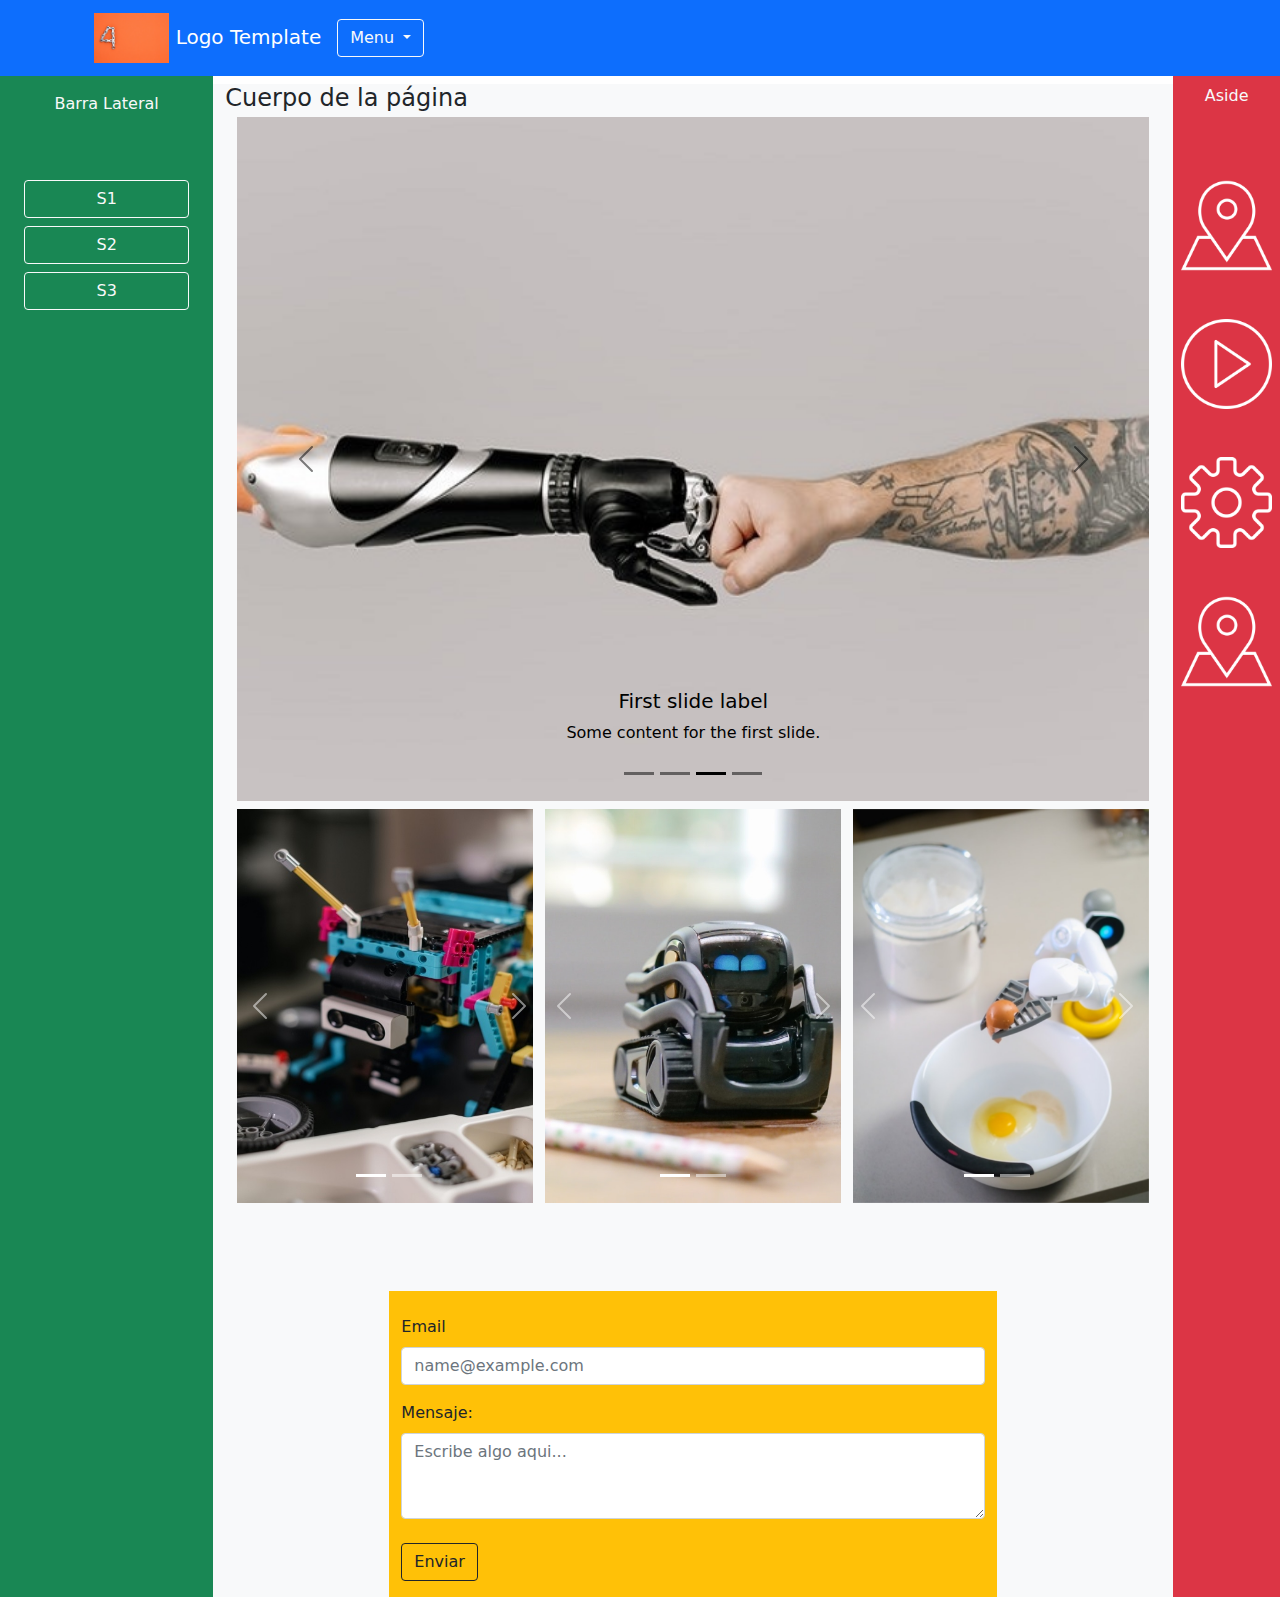
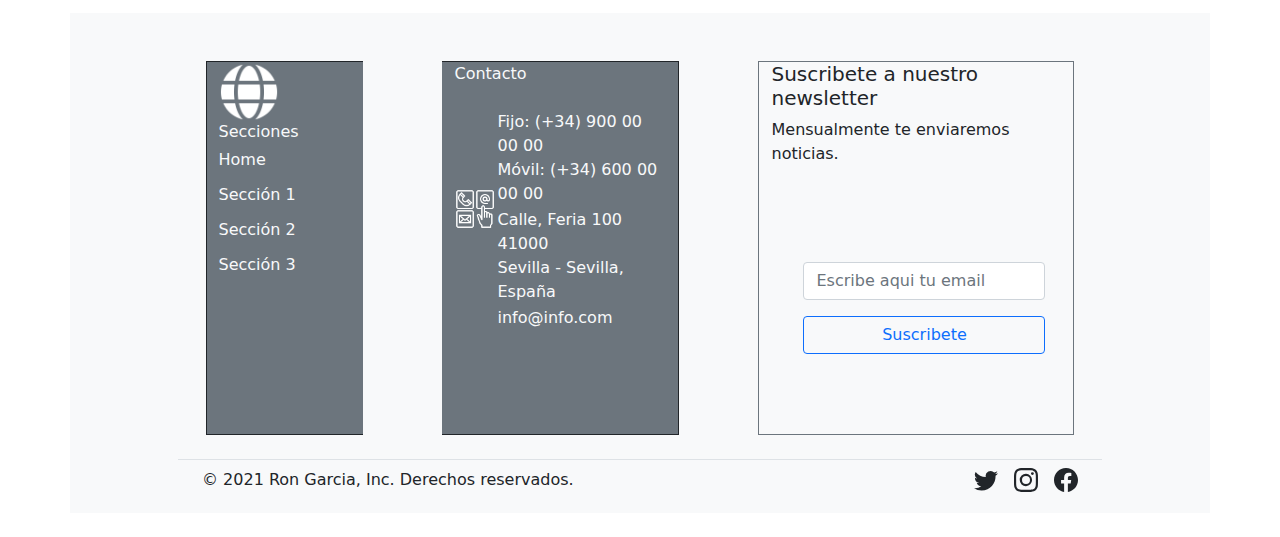
<file: P4/index.html>
<!doctype html>
<html lang="es">
  <head>
    <title>Base</title>
    <!-- Required meta tags -->
    <meta charset="utf-8">
    <meta name="viewport" content="width=device-width, initial-scale=1, shrink-to-fit=no">

    <!-- Bootstrap CSS v5.1 -->
    <link rel="stylesheet" href="./css/bootstrap.min.css">
    <link rel="stylesheet" href="./css/styles.css">
    <!-- <link rel="stylesheet" href="https://cdn.jsdelivr.net/npm/bootstrap@5.0.2/dist/css/bootstrap.min.css"> -->

  </head>
  <body>
    <!-- código para que funcione los svg de las rrss-->
    <svg xmlns="http://www.w3.org/2000/svg" style="display: none;">
      <symbol id="bootstrap" viewBox="0 0 118 94">
        <title>Bootstrap</title>
        <path fill-rule="evenodd" clip-rule="evenodd" d="M24.509 0c-6.733 0-11.715 5.893-11.492 12.284.214 6.14-.064 14.092-2.066 20.577C8.943 39.365 5.547 43.485 0 44.014v5.972c5.547.529 8.943 4.649 10.951 11.153 2.002 6.485 2.28 14.437 2.066 20.577C12.794 88.106 17.776 94 24.51 94H93.5c6.733 0 11.714-5.893 11.491-12.284-.214-6.14.064-14.092 2.066-20.577 2.009-6.504 5.396-10.624 10.943-11.153v-5.972c-5.547-.529-8.934-4.649-10.943-11.153-2.002-6.484-2.28-14.437-2.066-20.577C105.214 5.894 100.233 0 93.5 0H24.508zM80 57.863C80 66.663 73.436 72 62.543 72H44a2 2 0 01-2-2V24a2 2 0 012-2h18.437c9.083 0 15.044 4.92 15.044 12.474 0 5.302-4.01 10.049-9.119 10.88v.277C75.317 46.394 80 51.21 80 57.863zM60.521 28.34H49.948v14.934h8.905c6.884 0 10.68-2.772 10.68-7.727 0-4.643-3.264-7.207-9.012-7.207zM49.948 49.2v16.458H60.91c7.167 0 10.964-2.876 10.964-8.281 0-5.406-3.903-8.178-11.425-8.178H49.948z"></path>
      </symbol>
      <symbol id="facebook" viewBox="0 0 16 16">
        <path d="M16 8.049c0-4.446-3.582-8.05-8-8.05C3.58 0-.002 3.603-.002 8.05c0 4.017 2.926 7.347 6.75 7.951v-5.625h-2.03V8.05H6.75V6.275c0-2.017 1.195-3.131 3.022-3.131.876 0 1.791.157 1.791.157v1.98h-1.009c-.993 0-1.303.621-1.303 1.258v1.51h2.218l-.354 2.326H9.25V16c3.824-.604 6.75-3.934 6.75-7.951z"></path>
      </symbol>
      <symbol id="instagram" viewBox="0 0 16 16">
          <path d="M8 0C5.829 0 5.556.01 4.703.048 3.85.088 3.269.222 2.76.42a3.917 3.917 0 0 0-1.417.923A3.927 3.927 0 0 0 .42 2.76C.222 3.268.087 3.85.048 4.7.01 5.555 0 5.827 0 8.001c0 2.172.01 2.444.048 3.297.04.852.174 1.433.372 1.942.205.526.478.972.923 1.417.444.445.89.719 1.416.923.51.198 1.09.333 1.942.372C5.555 15.99 5.827 16 8 16s2.444-.01 3.298-.048c.851-.04 1.434-.174 1.943-.372a3.916 3.916 0 0 0 1.416-.923c.445-.445.718-.891.923-1.417.197-.509.332-1.09.372-1.942C15.99 10.445 16 10.173 16 8s-.01-2.445-.048-3.299c-.04-.851-.175-1.433-.372-1.941a3.926 3.926 0 0 0-.923-1.417A3.911 3.911 0 0 0 13.24.42c-.51-.198-1.092-.333-1.943-.372C10.443.01 10.172 0 7.998 0h.003zm-.717 1.442h.718c2.136 0 2.389.007 3.232.046.78.035 1.204.166 1.486.275.373.145.64.319.92.599.28.28.453.546.598.92.11.281.24.705.275 1.485.039.843.047 1.096.047 3.231s-.008 2.389-.047 3.232c-.035.78-.166 1.203-.275 1.485a2.47 2.47 0 0 1-.599.919c-.28.28-.546.453-.92.598-.28.11-.704.24-1.485.276-.843.038-1.096.047-3.232.047s-2.39-.009-3.233-.047c-.78-.036-1.203-.166-1.485-.276a2.478 2.478 0 0 1-.92-.598 2.48 2.48 0 0 1-.6-.92c-.109-.281-.24-.705-.275-1.485-.038-.843-.046-1.096-.046-3.233 0-2.136.008-2.388.046-3.231.036-.78.166-1.204.276-1.486.145-.373.319-.64.599-.92.28-.28.546-.453.92-.598.282-.11.705-.24 1.485-.276.738-.034 1.024-.044 2.515-.045v.002zm4.988 1.328a.96.96 0 1 0 0 1.92.96.96 0 0 0 0-1.92zm-4.27 1.122a4.109 4.109 0 1 0 0 8.217 4.109 4.109 0 0 0 0-8.217zm0 1.441a2.667 2.667 0 1 1 0 5.334 2.667 2.667 0 0 1 0-5.334z"></path>
      </symbol>
      <symbol id="twitter" viewBox="0 0 16 16">
        <path d="M5.026 15c6.038 0 9.341-5.003 9.341-9.334 0-.14 0-.282-.006-.422A6.685 6.685 0 0 0 16 3.542a6.658 6.658 0 0 1-1.889.518 3.301 3.301 0 0 0 1.447-1.817 6.533 6.533 0 0 1-2.087.793A3.286 3.286 0 0 0 7.875 6.03a9.325 9.325 0 0 1-6.767-3.429 3.289 3.289 0 0 0 1.018 4.382A3.323 3.323 0 0 1 .64 6.575v.045a3.288 3.288 0 0 0 2.632 3.218 3.203 3.203 0 0 1-.865.115 3.23 3.23 0 0 1-.614-.057 3.283 3.283 0 0 0 3.067 2.277A6.588 6.588 0 0 1 .78 13.58a6.32 6.32 0 0 1-.78-.045A9.344 9.344 0 0 0 5.026 15z"></path>
      </symbol>
      <symbol id="home" viewBox="0 0 16 16">
        <path d="M8.354 1.146a.5.5 0 0 0-.708 0l-6 6A.5.5 0 0 0 1.5 7.5v7a.5.5 0 0 0 .5.5h4.5a.5.5 0 0 0 .5-.5v-4h2v4a.5.5 0 0 0 .5.5H14a.5.5 0 0 0 .5-.5v-7a.5.5 0 0 0-.146-.354L13 5.793V2.5a.5.5 0 0 0-.5-.5h-1a.5.5 0 0 0-.5.5v1.293L8.354 1.146zM2.5 14V7.707l5.5-5.5 5.5 5.5V14H10v-4a.5.5 0 0 0-.5-.5h-3a.5.5 0 0 0-.5.5v4H2.5z"></path>
      </symbol>
    </svg>
 

    <!-- Navigation-->
    <div class="bg-primary">
    <nav class="container navbar navbar-expand-sm navbar-dark bg-primary" aria-label="Third navbar example">
      <div class="container-fluid">
        <a class="navbar-brand " href="#"> <img src="./img/pexels-4.jpg" alt="logo" height="50px"> Logo Template</a>
        <button class="navbar-toggler" type="button" data-bs-toggle="collapse" data-bs-target="#navbarsExample03" aria-controls="navbarsExample03" aria-expanded="false" aria-label="Toggle navigation">
          <span class="navbar-toggler-icon"></span>
        </button>
        
        <div class="collapse navbar-collapse justify-content-between" id="navbarsExample03">
        
          <!-- Se añade menú laterál -->
          <div class="dropdown">
            <button class="btn btn-outline-light dropdown-toggle" type="button" id="dropdownMenuButton1" data-bs-toggle="dropdown" aria-expanded="false">
              Menu
            </button>
            <ul class="dropdown-menu" aria-labelledby="dropdownMenuButton1">
              <li class="ms-2">Secciones</li>
              <li><a class="dropdown-item" href="#">Home</a></li>
              <li><a class="dropdown-item" href="#">Sección 1</a></li>
              <li><a class="dropdown-item" href="#">Sección 2</a></li>
              <li><a class="dropdown-item" href="#">Sección 3</a></li>
            </ul>
          </div>
          
        </div>
      </div>
    </nav>
  </div>
    <!-- barra lateral -->
    
      <div class="container-fluid m-0">
        <div class="row">
          <div class="col-2 bg-success">
            <div class="container">
              <div class="row text-light mt-2 ">
                <p class="text-light text-center mt-2">Barra Lateral</p>

                <button class="mt-5 btn btn-outline-light" type="menu">S1</button>
                <button class="mt-2 btn btn-outline-light" type="menu">S2</button>
                <button class="mt-2 btn btn-outline-light" type="menu">S3</button>
              </div>
              
            </div>
          </div>
    <!-- cuerpo - solo el carousel grande son links que llevan a la página de detalles de las 4 slides, los tres carousel de abajo solo son demostrativos -->
          <div class="col-9 bg-light mt-2">
            <h4 class="mb-1">Cuerpo de la página</h4>
            <div class="container-fluid">
              <div class="row">
                <div id="carouselExampleDark" class="carousel carousel-dark slide pointer-event p-0" data-bs-ride="carousel">
                  <div class="carousel-indicators">
                    <button type="button" data-bs-target="#carouselExampleDark" data-bs-slide-to="0" class="" aria-label="Slide 1"></button>
                    <button type="button" data-bs-target="#carouselExampleDark" data-bs-slide-to="1" aria-label="Slide 2" class=""></button>
                    <button type="button" data-bs-target="#carouselExampleDark" data-bs-slide-to="2" aria-label="Slide 3" class="active" aria-current="true"></button>
                    <button type="button" data-bs-target="#carouselExampleDark" data-bs-slide-to="3" aria-label="Slide 4" class=""></button>
                  </div>
                  <div class="carousel-inner">
                    <div class="carousel-item  active" data-bs-interval="10000">
                      <a href="./web/img1.html"><img src="./img/carousel/redimensionada/pexels-cottonbro-6153351.jpg" class="d-block w-100" alt="robot"></a>
                      <div class="carousel-caption d-none d-md-block">
                        <h5>First slide label</h5>
                        <p>Some content for the first slide.</p>
                      </div>
                    </div>
                    <div class="carousel-item" data-bs-interval="2000">
                      <a href="./web/img2.html"><img src="./img/carousel/redimensionada/pexels-kindel-media-8982659.jpg" class="d-block w-100" alt="robot 2"></a>
                      <div class="carousel-caption d-none d-md-block">
                        <h5>Second slide label</h5>
                        <p>Some content for the second slide.</p>
                      </div>
                    </div>
                    <div class="carousel-item">
                      <a href="./web/img3.html"><img src="./img/carousel/redimensionada/pexels-kindel-media-9026297.jpg" class="d-block w-100" alt="robot 3"></a>
                      <div class="carousel-caption d-none d-md-block">
                        <h5>Third slide label</h5>
                        <p>Some content for the third slide.</p>
                      </div>
                    </div>
                    <div class="carousel-item">
                      <a href="./web/img4.html"><img src="./img/carousel/redimensionada/pexels-pavel-danilyuk-8294659.jpg" class="d-block w-100" alt="robot 3"></a>
                      <div class="carousel-caption d-none d-md-block">
                        <h5 class="text-light">Fourth slide label</h5>
                        <p class="text-light">Some content for the fourth slide.</p>
                      </div>
                    </div>
                  </div>
                  <button class="carousel-control-prev" type="button" data-bs-target="#carouselExampleDark" data-bs-slide="prev">
                    <span class="carousel-control-prev-icon" aria-hidden="true"></span>
                    <span class="visually-hidden">Previous</span>
                  </button>
                  <button class="carousel-control-next" type="button" data-bs-target="#carouselExampleDark" data-bs-slide="next">
                    <span class="carousel-control-next-icon" aria-hidden="true"></span>
                    <span class="visually-hidden">Next</span>
                  </button>
                </div>
              </div>
<!-- segunda fila con 3 carousel sin detalles -->
<!-- por algun motivo los botones de previous next solo funcionan con el primer carousel no he encontrado el motivo de porque no funcionan -->
              <div class="row  pt-2">
                <div id="carouselExampleIndicators" class="carousel slide col-4 ps-0 pe-2 pointer-event" data-bs-ride="carousel">
                  <div class="carousel-indicators">
                    <button type="button" data-bs-target="#carouselExampleIndicators" data-bs-slide-to="0" class="active" aria-label="Slide 1" aria-current="true"></button>
                    <button type="button" data-bs-target="#carouselExampleIndicators" data-bs-slide-to="1" aria-label="Slide 2" class=""></button>
                  </div>
                  <div class="carousel-inner">
                    <div class="carousel-item active">
                      <img src="./img/carousel/pexels-alena-darmel-7750732.jpg" class="d-block w-100" alt="">
                    </div>
                    <div class="carousel-item">
                      <img src="./img/carousel/pexels-alena-darmel-7751051.jpg" class="d-block w-100" alt="">
                    </div>
                  </div>
                  <button class="carousel-control-prev" type="button" data-bs-target="#carouselExampleIndicators" data-bs-slide="prev">
                    <span class="carousel-control-prev-icon" aria-hidden="true"></span>
                    <span class="visually-hidden">Previous</span>
                  </button>
                  <button class="carousel-control-next" type="button" data-bs-target="#carouselExampleIndicators" data-bs-slide="next">
                    <span class="carousel-control-next-icon" aria-hidden="true"></span>
                    <span class="visually-hidden">Next</span>
                  </button>
                </div>
                <!-- division -->
              
                <div id="carouselExampleIndicators2" class="carousel slide col-4 px-1 pointer-event" data-bs-ride="carousel">
                  <div class="carousel-indicators">
                    <button type="button" data-bs-target="#carouselExampleIndicators" data-bs-slide-to="0" class="active" aria-label="Slide 1" aria-current="true"></button>
                    <button type="button" data-bs-target="#carouselExampleIndicators" data-bs-slide-to="1" aria-label="Slide 2" class=""></button>
                  </div>
                  <div class="carousel-inner">
                    <div class="carousel-item active">
                      <img src="./img/carousel/pexels-kindel-media-8566428.jpg" class="d-block w-100" alt="">
                    </div>
                    <div class="carousel-item">
                      <img src="./img/carousel/pexels-kindel-media-8566535.jpg" class="d-block w-100" alt="">
                    </div>
                  </div>
                  <button class="carousel-control-prev" type="button" data-bs-target="#carouselExampleIndicators2" data-bs-slide="prev">
                    <span class="carousel-control-prev-icon" aria-hidden="true"></span>
                    <span class="visually-hidden">Previous</span>
                  </button>
                  <button class="carousel-control-next" type="button" data-bs-target="#carouselExampleIndicators2" data-bs-slide="next">
                    <span class="carousel-control-next-icon" aria-hidden="true"></span>
                    <span class="visually-hidden">Next</span>
                  </button>
                </div>

                <!-- division  -->

                <div id="carouselExampleIndicators3" class="carousel slide col-4 ps-2 pe-0 pointer-event" data-bs-ride="carousel">
                  <div class="carousel-indicators">
                    <button type="button" data-bs-target="#carouselExampleIndicators" data-bs-slide-to="0" class="active" aria-label="Slide 1" aria-current="true"></button>
                    <button type="button" data-bs-target="#carouselExampleIndicators" data-bs-slide-to="1" aria-label="Slide 2" class=""></button>
                  </div>
                  <div class="carousel-inner">
                    <div class="carousel-item active">
                      <img src="./img/carousel/pexels-kindel-media-9028869.jpg" class="d-block w-100" alt="">
                    </div>
                    <div class="carousel-item">
                      <img src="./img/carousel/pexels-kindel-media-9028878.jpg" class="d-block w-100" alt="">
                    </div>
                  </div>
                  <button class="carousel-control-prev" type="button" data-bs-target="#carouselExampleIndicators3" data-bs-slide="prev">
                    <span class="carousel-control-prev-icon" aria-hidden="true"></span>
                    <span class="visually-hidden">Previous</span>
                  </button>
                  <button class="carousel-control-next" type="button" data-bs-target="#carouselExampleIndicators3" data-bs-slide="next">
                    <span class="carousel-control-next-icon" aria-hidden="true"></span>
                    <span class="visually-hidden">Next</span>
                  </button>
                </div>

              </div>
            </div>
            

            <br><br><br>
            <!-- contacto -->
    
            <div class="container mt-3">
              <div class="row justify-content-center">
              <div class="col-8 bg-warning">  
              <div class="mb-3">
                <br>
                <label for="exampleFormControlInput1" class="form-label">Email</label>
                <input type="email" class="form-control" id="exampleFormControlInput1" placeholder="name@example.com">
              </div>
              <div class="mb-3">
                <label for="exampleFormControlTextarea1" class="form-label">Mensaje:</label>
                <textarea class="form-control" id="exampleFormControlTextarea1" rows="3" placeholder="Escribe algo aqui..."></textarea><br>
                <button type="button" class="btn btn-outline-dark">Enviar</button>
              </div>
              </div>
              </div>
            </div>
          </div>
          <!-- aside a la derecha con imágenes responsive, desaparece al llegar al tamaño xs -->
          <div class="col-1 bg-danger m-0 p-0 d-none d-md-block">
            <p class="text-light text-center mt-2">Aside</p> 
            <aside class="container-fluid p-2">
              <div class=" mt-5">
                <img class="img-fluid" src="./img/configuraciones (1).png" alt="config" height="25px"></div>

              
              <div class=" mt-5">
                <img class="img-fluid" src="./img/configuraciones (2).png" alt="config" height="25px"></div>
                
            
              <div class=" mt-5">
                <img class="img-fluid" src="./img/configuraciones.png" alt="config" height="25px"></div>
              
                <div class=" mt-5">
                  <img class="img-fluid" src="./img/configuraciones (1).png" alt="config" height="25px"></div>
  
             
            </aside>
            
            <nav>

            </nav>
          </div>
      </div>


        
    
    <!-- footer -->
    <div class="container mt-3 bg-light">
      <footer class=" pt-5 px-5 mx-5">
        <div class="row justify-content-around">
          <div class="col-xl-2 col-lg-3 col-md-2 col-sm-12 col-xs-12 bg-secondary align-self-auto border border-dark border-end-0">
            <img src="./img/web.png" alt="logo" height="60px">
            <h6 class="text-light">Secciones</h6>
            <ul class="nav flex-column te">
              <li class="nav-item mb-2"><a href="#" class="nav-link p-0 text-light"><h6>Home</h6></a></li>
              <li class="nav-item mb-2"><a href="#" class="nav-link p-0 text-light"><h6>Sección 1</h6></a></li>
              <li class="nav-item mb-2"><a href="#" class="nav-link p-0 text-light"><h6>Sección 2</h6></a></li>
              <li class="nav-item mb-2"><a href="#" class="nav-link p-0 text-light"><h6>Sección 3</h6></a></li>

            </ul>
          </div>
          <div class="col-xl-3 col-lg-4 col-md-5 col-sm-12 col-xs-12 bg-secondary align-self-auto text-light pb-4 border border-dark border-start-0">
            <table>Contacto
              <tr>
                <td rowspan="3"><img src="./img/contacto.png" alt="contacto" height="40px"></td>
                <td class="pt-4">Fijo: (+34) 900 00 00 00 <br/> 
                  Móvil: (+34) 600 00 00 00</td>
              </tr>
              <tr>
                <td> Calle, Feria 100 <br>41000 <br/> Sevilla - Sevilla, España</td>
              </tr>
              <tr>
                <td>info@info.com</td>
              </tr>
            </table>
          </div>
    <!-- col-xl-12 col-lg-12 col-md-12 col-sm-12 col-xs-12 offset-6-->
          <div class="col-xl-4 col-lg-4 col-md-4 col-sm-12 col-xs-12  border border-secondary pb-5">
            <form>
              <div>
                
              </div>
              <h5>Suscribete a nuestro newsletter</h5>
              <p class="pb-5">Mensualmente te enviaremos noticias.</p>
              <br>
              <div class="d-flex w-100 gap-2 container">  
                <!-- <label for="newsletter1" class="visually-hidden">Email</label>  -->
                <div class="row">
                  <div >
                  <input id="newsletter1" type="text" class="m-2 form-control" placeholder="Escribe aqui tu email">
                </div>
                <div>
                  <button class="btn btn-outline-primary w-100 m-2" type="button">Suscribete</button><br><br>
                </div>
                  
              </div>
              </div>
            </form>
          </div>
        </div>
    
        <div class="d-flex justify-content-between pt-2 px-4 my-4 border-top">
          <p>© 2021 Ron Garcia, Inc. Derechos reservados.</p>
          <ul class="list-unstyled d-flex">
            <li class="ms-3"><a class="link-dark" href="#"><svg class="bi" width="24" height="24"><use xlink:href="#twitter"></use></svg></a></li>
            <li class="ms-3"><a class="link-dark" href="#"><svg class="bi" width="24" height="24"><use xlink:href="#instagram"></use></svg></a></li>
            <li class="ms-3"><a class="link-dark" href="#"><svg class="bi" width="24" height="24"><use xlink:href="#facebook"></use></svg></a></li>
          </ul>
        </div>
      </footer>
    </div>
    </div>
    <!-- Bootstrap JavaScript Libraries -->
    <script src="./js/bootstrap.bundle.min.js"></script>
    <!-- Bootstrap JavaScript Libraries
    <script src="https://cdn.jsdelivr.net/npm/@popperjs/core@2.9.2/dist/umd/popper.min.js"></script>
    <script src="https://cdn.jsdelivr.net/npm/bootstrap@5.0.2/dist/js/bootstrap.min.js"></script> -->
  </body>
</html>
</file>
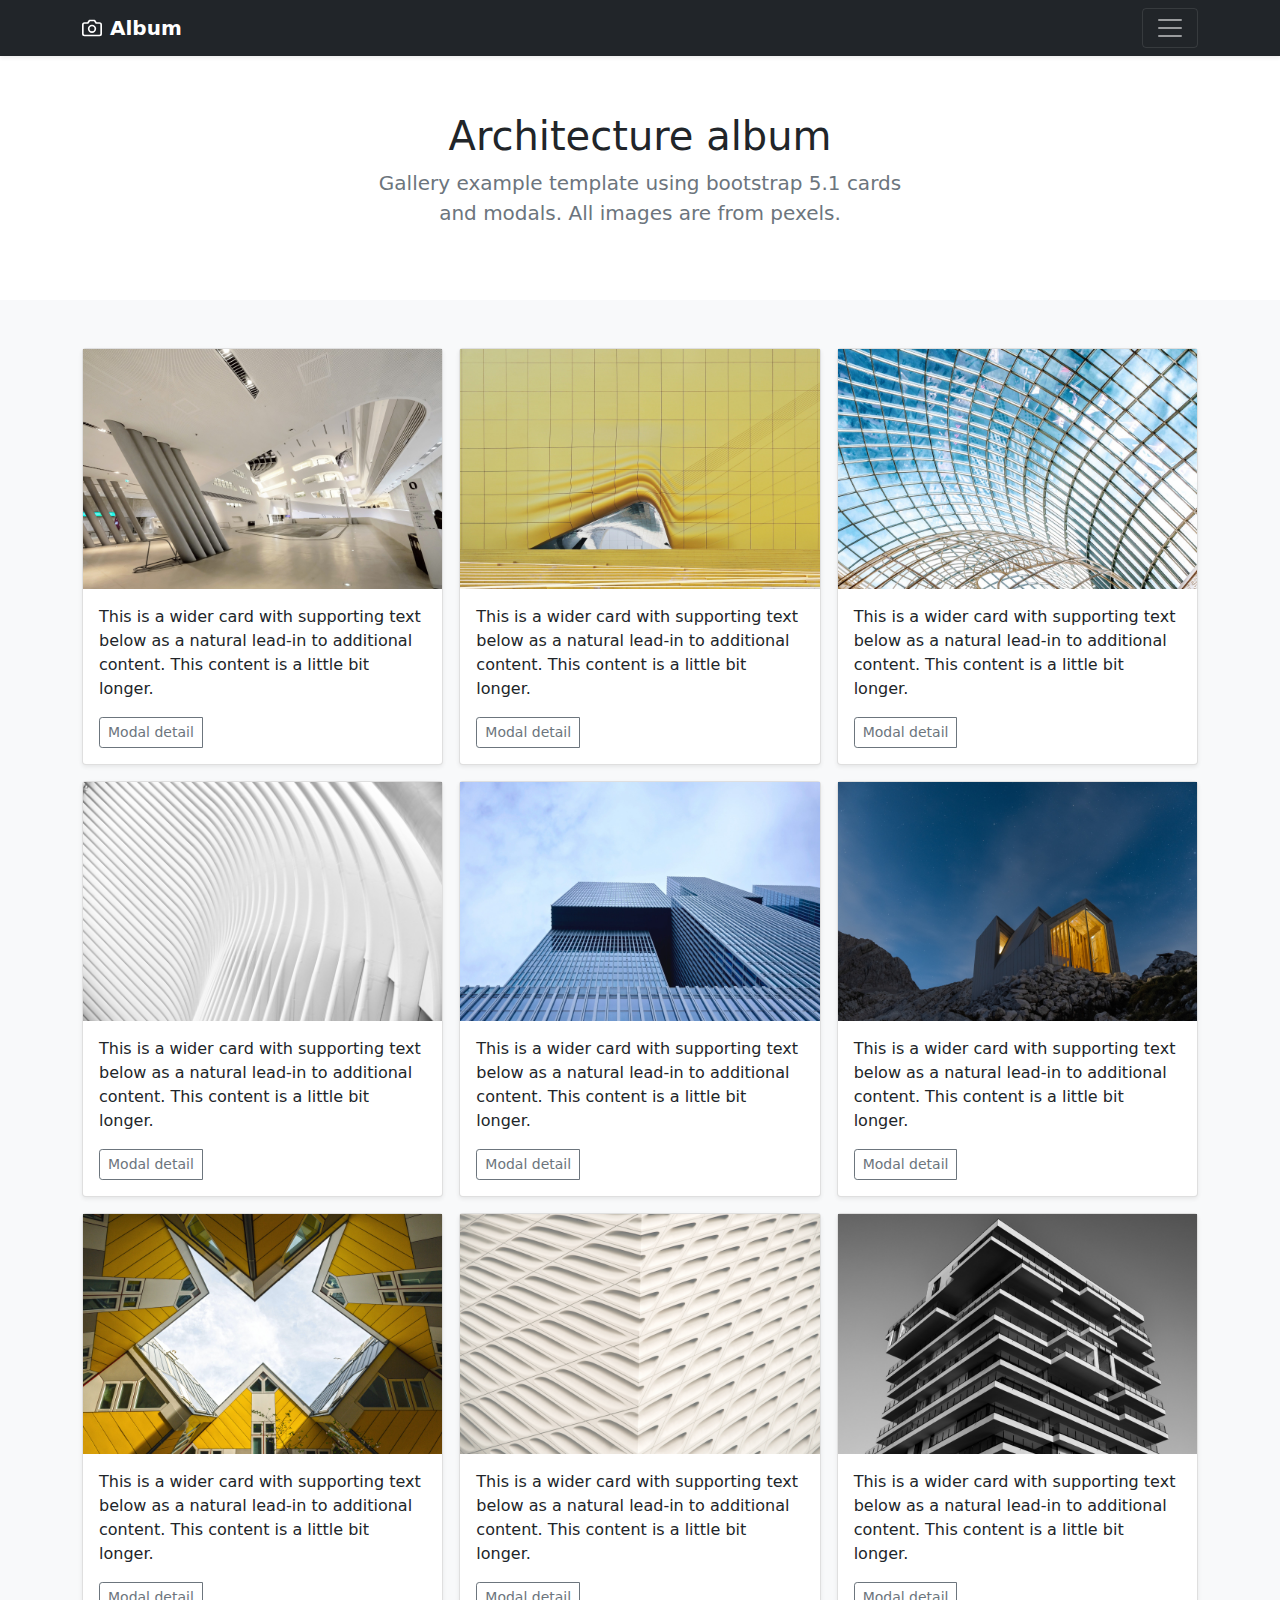
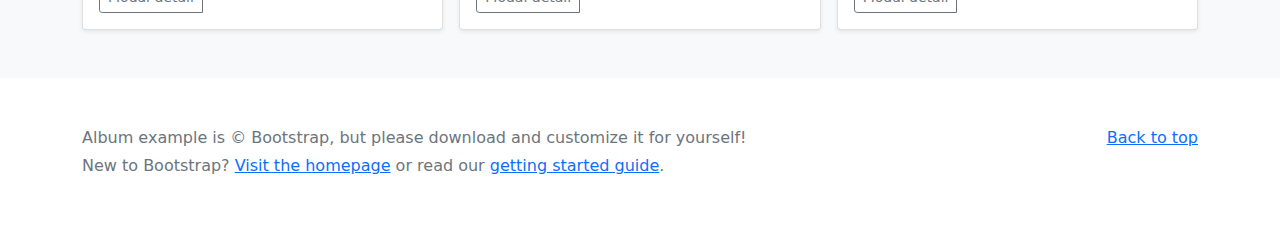
<file: P5/index.html>
<!doctype html>
<html lang="en">
  <head>
    <meta charset="utf-8">
    <meta name="viewport" content="width=device-width, initial-scale=1">
    <meta name="description" content="">
    <meta name="author" content="Mark Otto, Jacob Thornton, and Bootstrap contributors">
    <meta name="generator" content="Hugo 0.88.1">
    <title>Album example · Bootstrap v5.1</title>
<!-- Autor: Ronald García Guerrero -->
    <link rel="canonical" href="https://getbootstrap.com/docs/5.1/examples/album/">

    

    <!-- Bootstrap core CSS -->
<link href="./css/bootstrap.min.css" rel="stylesheet">

    <!-- Favicons -->
<link rel="apple-touch-icon" href="/docs/5.1/assets/img/favicons/apple-touch-icon.png" sizes="180x180">
<link rel="icon" href="/docs/5.1/assets/img/favicons/favicon-32x32.png" sizes="32x32" type="image/png">
<link rel="icon" href="/docs/5.1/assets/img/favicons/favicon-16x16.png" sizes="16x16" type="image/png">
<link rel="manifest" href="/docs/5.1/assets/img/favicons/manifest.json">
<link rel="mask-icon" href="/docs/5.1/assets/img/favicons/safari-pinned-tab.svg" color="#7952b3">
<link rel="icon" href="/docs/5.1/assets/img/favicons/favicon.ico">
<meta name="theme-color" content="#7952b3">


    <style>
      .bd-placeholder-img {
        font-size: 1.125rem;
        text-anchor: middle;
        -webkit-user-select: none;
        -moz-user-select: none;
        user-select: none;
      }

      @media (min-width: 768px) {
        .bd-placeholder-img-lg {
          font-size: 3.5rem;
        }
      }
    </style>

    
  </head>
  <body>
    
<header>
  <div class="collapse bg-dark" id="navbarHeader">
    <div class="container">
      <div class="row">
        <div class="col-sm-8 col-md-7 py-4">
          <h4 class="text-white">About</h4>
          <p class="text-muted">This is an assigment for Daniel Muñiz classes, at Interfaces subject in the Web development degree, for Nuevas Profesiones. Author: Ronald García Guerrero</p>
        </div>

      </div>
    </div>
  </div>
  <div class="navbar navbar-dark bg-dark shadow-sm">
    <div class="container">
      <a href="#" class="navbar-brand d-flex align-items-center">
        <svg xmlns="http://www.w3.org/2000/svg" width="20" height="20" fill="none" stroke="currentColor" stroke-linecap="round" stroke-linejoin="round" stroke-width="2" aria-hidden="true" class="me-2" viewBox="0 0 24 24"><path d="M23 19a2 2 0 0 1-2 2H3a2 2 0 0 1-2-2V8a2 2 0 0 1 2-2h4l2-3h6l2 3h4a2 2 0 0 1 2 2z"/><circle cx="12" cy="13" r="4"/></svg>
        <strong>Album</strong>
      </a>
      <button class="navbar-toggler" type="button" data-bs-toggle="collapse" data-bs-target="#navbarHeader" aria-controls="navbarHeader" aria-expanded="false" aria-label="Toggle navigation">
        <span class="navbar-toggler-icon"></span>
      </button>
    </div>
  </div>
</header>

<main>

  <section class="py-2 text-center container">
    <div class="row py-lg-5">
      <div class="col-lg-6 col-md-8 mx-auto">
        <h1 class="fw-light">Architecture album</h1>
        <p class="lead text-muted">Gallery example template using bootstrap 5.1 cards and modals. All images are from pexels.</p>
        
      </div>
    </div>
  </section>

  <div class="album py-5 bg-light">
    <div class="container">
      <div class="row row-cols-1 row-cols-sm-2 row-cols-md-3 g-3">
        <div class="col">
          <div class="card shadow-sm">
            <img src="./img/pexels-berk-ozdemir-3779161.jpg" alt="">
            <div class="card-body">
              <p class="card-text">This is a wider card with supporting text below as a natural lead-in to additional content. This content is a little bit longer.</p>
              <div class="d-flex justify-content-between align-items-center">
                <div class="btn-group">
                  
                    <!-- Button trigger modal -->
                    <button type="button" class="btn btn-sm btn-outline-secondary" data-bs-toggle="modal" data-bs-target="#exampleModal">
                        Modal detail
                    </button>
                    
                    <!-- Modal -->
                    <div class="modal fade" id="exampleModal" tabindex="-1" aria-labelledby="exampleModalLabel" aria-hidden="true">
                        <div class="modal-dialog modal-lg">
                        <div class="modal-content">
                            <div class="modal-header">
                            <h5 class="modal-title" id="exampleModalLabel">Modal title</h5>
                            <button type="button" class="btn-close" data-bs-dismiss="modal" aria-label="Close"></button>
                            </div>
                            <div class="modal-body container-fluid">
                                <img class="img-fluid" src="./img/pexels-berk-ozdemir-3779161.jpg" alt="">
                            </div>
                            <div class="modal-footer">
                            <button type="button" class="btn btn-secondary" data-bs-dismiss="modal">Close</button>
                            <button type="button" class="btn btn-primary">Save changes</button>
                            </div>
                        </div>
                        </div>
                    </div>                  
                </div>
                
              </div>
            </div>
          </div>
        </div>
        <div class="col">
          <div class="card shadow-sm">
            <img src="./img/pexels-berk-ozdemir-3779822.jpg" alt="">
            <div class="card-body">
              <p class="card-text">This is a wider card with supporting text below as a natural lead-in to additional content. This content is a little bit longer.</p>
              <div class="d-flex justify-content-between align-items-center">
                <div class="btn-group">
                  <!-- Button trigger modal -->
                  <button type="button" class="btn btn-sm btn-outline-secondary" data-bs-toggle="modal" data-bs-target="#exampleModal1">
                    Modal detail
                    </button>
                    
                    <!-- Modal -->
                    <div class="modal fade" id="exampleModal1" tabindex="-1" aria-labelledby="exampleModalLabel" aria-hidden="true">
                        <div class="modal-dialog modal-lg">
                        <div class="modal-content">
                            <div class="modal-header">
                            <h5 class="modal-title" id="exampleModalLabel">Modal title</h5>
                            <button type="button" class="btn-close" data-bs-dismiss="modal" aria-label="Close"></button>
                            </div>
                            <div class="modal-body container-fluid">
                                <img class="img-fluid" src="./img/pexels-berk-ozdemir-3779822.jpg" alt="">
                            </div>
                            <div class="modal-footer">
                            <button type="button" class="btn btn-secondary" data-bs-dismiss="modal">Close</button>
                            <button type="button" class="btn btn-primary">Save changes</button>
                            </div>
                        </div>
                        </div>
                    </div>
                </div>
              </div>
            </div>
          </div>
        </div>
        <div class="col">
          <div class="card shadow-sm">
            <img src="./img/pexels-daniel-watson-1487154.jpg" alt="">

            <div class="card-body">
              <p class="card-text">This is a wider card with supporting text below as a natural lead-in to additional content. This content is a little bit longer.</p>
              <div class="d-flex justify-content-between align-items-center">
                <div class="btn-group">
                    <!-- Button trigger modal -->
                    <button type="button" class="btn btn-sm btn-outline-secondary" data-bs-toggle="modal" data-bs-target="#exampleModal2">
                        Modal detail
                    </button>
                    
                    <!-- Modal -->
                    <div class="modal fade" id="exampleModal2" tabindex="-1" aria-labelledby="exampleModalLabel" aria-hidden="true">
                        <div class="modal-dialog modal-lg">
                        <div class="modal-content">
                            <div class="modal-header">
                            <h5 class="modal-title" id="exampleModalLabel">Modal title</h5>
                            <button type="button" class="btn-close" data-bs-dismiss="modal" aria-label="Close"></button>
                            </div>
                            <div class="modal-body container-fluid">
                                <img class="img-fluid" src="./img/pexels-daniel-watson-1487154.jpg" alt="">
                            </div>
                            <div class="modal-footer">
                            <button type="button" class="btn btn-secondary" data-bs-dismiss="modal">Close</button>
                            <button type="button" class="btn btn-primary">Save changes</button>
                            </div>
                        </div>
                        </div>
                    </div>
                </div>
              </div>
            </div>
          </div>
        </div>

        <div class="col">
          <div class="card shadow-sm">
            <img src="./img/pexels-gdtography-911738.jpg" alt="">

            <div class="card-body">
              <p class="card-text">This is a wider card with supporting text below as a natural lead-in to additional content. This content is a little bit longer.</p>
              <div class="d-flex justify-content-between align-items-center">
                <div class="btn-group">
                    <!-- Button trigger modal -->
                    <button type="button" class="btn btn-sm btn-outline-secondary" data-bs-toggle="modal" data-bs-target="#exampleModal4">
                        Modal detail
                    </button>
                    
                    <!-- Modal -->
                    <div class="modal fade" id="exampleModal4" tabindex="-1" aria-labelledby="exampleModalLabel" aria-hidden="true">
                        <div class="modal-dialog modal-lg">
                        <div class="modal-content">
                            <div class="modal-header">
                            <h5 class="modal-title" id="exampleModalLabel">Modal title</h5>
                            <button type="button" class="btn-close" data-bs-dismiss="modal" aria-label="Close"></button>
                            </div>
                            <div class="modal-body container-fluid">
                                <img class="img-fluid" src="./img/pexels-gdtography-911738.jpg" alt="">
                            </div>
                            <div class="modal-footer">
                            <button type="button" class="btn btn-secondary" data-bs-dismiss="modal">Close</button>
                            <button type="button" class="btn btn-primary">Save changes</button>
                            </div>
                        </div>
                        </div>
                    </div>
                </div>
              </div>
            </div>
          </div>
        </div>
        <div class="col">
          <div class="card shadow-sm">
            <img src="./img/pexels-matthias-zomer-313736.jpg" alt="">
            <div class="card-body">
              <p class="card-text">This is a wider card with supporting text below as a natural lead-in to additional content. This content is a little bit longer.</p>
              <div class="d-flex justify-content-between align-items-center">
                <div class="btn-group">
                  <!-- Button trigger modal -->
                  <button type="button" class="btn btn-sm btn-outline-secondary" data-bs-toggle="modal" data-bs-target="#exampleModal5">
                    Modal detail
                    </button>
                    
                    <!-- Modal -->
                    <div class="modal fade" id="exampleModal5" tabindex="-1" aria-labelledby="exampleModalLabel" aria-hidden="true">
                        <div class="modal-dialog modal-lg">
                        <div class="modal-content">
                            <div class="modal-header">
                            <h5 class="modal-title" id="exampleModalLabel">Modal title</h5>
                            <button type="button" class="btn-close" data-bs-dismiss="modal" aria-label="Close"></button>
                            </div>
                            <div class="modal-body container-fluid">
                                <img class="img-fluid" src="./img/pexels-matthias-zomer-313736.jpg" alt="">
                            </div>
                            <div class="modal-footer">
                            <button type="button" class="btn btn-secondary" data-bs-dismiss="modal">Close</button>
                            <button type="button" class="btn btn-primary">Save changes</button>
                            </div>
                        </div>
                        </div>
                    </div>

                </div>
              </div>
            </div>
          </div>
        </div>
        <div class="col">
          <div class="card shadow-sm">
            <img src="./img/pexels-rok-romih-3312671.jpg" alt="">
            <div class="card-body">
              <p class="card-text">This is a wider card with supporting text below as a natural lead-in to additional content. This content is a little bit longer.</p>
              <div class="d-flex justify-content-between align-items-center">
                <div class="btn-group">
                    <!-- Button trigger modal -->
                    <button type="button" class="btn btn-sm btn-outline-secondary" data-bs-toggle="modal" data-bs-target="#exampleModal6">
                    Modal detail
                    </button>
                    
                    <!-- Modal -->
                    <div class="modal fade" id="exampleModal6" tabindex="-1" aria-labelledby="exampleModalLabel" aria-hidden="true">
                        <div class="modal-dialog modal-lg">
                        <div class="modal-content">
                            <div class="modal-header">
                            <h5 class="modal-title" id="exampleModalLabel">Modal title</h5>
                            <button type="button" class="btn-close" data-bs-dismiss="modal" aria-label="Close"></button>
                            </div>
                            <div class="modal-body container-fluid">
                                <img class="img-fluid" src="./img/pexels-rok-romih-3312671.jpg" alt="">
                            </div>
                            <div class="modal-footer">
                            <button type="button" class="btn btn-secondary" data-bs-dismiss="modal">Close</button>
                            <button type="button" class="btn btn-primary">Save changes</button>
                            </div>
                        </div>
                        </div>
                    </div>
                </div>
              </div>
            </div>
          </div>
        </div>

        <div class="col">
          <div class="card shadow-sm">
            <img src="./img/pexels-stas-knop-1209521.jpg" alt="">

            <div class="card-body">
              <p class="card-text">This is a wider card with supporting text below as a natural lead-in to additional content. This content is a little bit longer.</p>
              <div class="d-flex justify-content-between align-items-center">
                <div class="btn-group">
                    <!-- Button trigger modal -->
                    <button type="button" class="btn btn-sm btn-outline-secondary" data-bs-toggle="modal" data-bs-target="#exampleModal7">
                    Modal detail
                    </button>
                    
                    <!-- Modal -->
                    <div class="modal fade" id="exampleModal7" tabindex="-1" aria-labelledby="exampleModalLabel" aria-hidden="true">
                        <div class="modal-dialog modal-lg">
                        <div class="modal-content">
                            <div class="modal-header">
                            <h5 class="modal-title" id="exampleModalLabel">Modal title</h5>
                            <button type="button" class="btn-close" data-bs-dismiss="modal" aria-label="Close"></button>
                            </div>
                            <div class="modal-body container-fluid">
                                <img class="img-fluid" src="./img/pexels-stas-knop-1209521.jpg" alt="">
                            </div>
                            <div class="modal-footer">
                            <button type="button" class="btn btn-secondary" data-bs-dismiss="modal">Close</button>
                            <button type="button" class="btn btn-primary">Save changes</button>
                            </div>
                        </div>
                        </div>
                    </div>
                </div>
              </div>
            </div>
          </div>
        </div>
        <div class="col">
          <div class="card shadow-sm">
            <img src="./img/pexels-veeterzy-38132edit.jpg" alt="">

            <div class="card-body">
              <p class="card-text">This is a wider card with supporting text below as a natural lead-in to additional content. This content is a little bit longer.</p>
              <div class="d-flex justify-content-between align-items-center">
                <div class="btn-group">
                    <!-- Button trigger modal -->
                    <button type="button" class="btn btn-sm btn-outline-secondary" data-bs-toggle="modal" data-bs-target="#exampleModal8">
                    Modal detail
                    </button>
                    
                    <!-- Modal -->
                    <div class="modal fade" id="exampleModal8" tabindex="-1" aria-labelledby="exampleModalLabel" aria-hidden="true">
                        <div class="modal-dialog modal-lg">
                        <div class="modal-content">
                            <div class="modal-header">
                            <h5 class="modal-title" id="exampleModalLabel">Modal title</h5>
                            <button type="button" class="btn-close" data-bs-dismiss="modal" aria-label="Close"></button>
                            </div>
                            <div class="modal-body container-fluid">
                                <img class="img-fluid" src="./img/pexels-veeterzy-38132edit.jpg" alt="">
                            </div>
                            <div class="modal-footer">
                            <button type="button" class="btn btn-secondary" data-bs-dismiss="modal">Close</button>
                            <button type="button" class="btn btn-primary">Save changes</button>
                            </div>
                        </div>
                        </div>
                    </div>
                </div>
              </div>
            </div>
          </div>
        </div>
        <div class="col">
          <div class="card shadow-sm">
            <img src="./img/pexels-yentl-jacobs-157811.jpg" alt="">
            <div class="card-body">
              <p class="card-text">This is a wider card with supporting text below as a natural lead-in to additional content. This content is a little bit longer.</p>
              <div class="d-flex justify-content-between align-items-center">
                <div class="btn-group">
                    <!-- Button trigger modal -->
                    <button type="button" class="btn btn-sm btn-outline-secondary" data-bs-toggle="modal" data-bs-target="#exampleModal9">
                    Modal detail
                    </button>
                    
                    <!-- Modal -->
                    <div class="modal fade" id="exampleModal9" tabindex="-1" aria-labelledby="exampleModalLabel" aria-hidden="true">
                        <div class="modal-dialog modal-lg">
                        <div class="modal-content">
                            <div class="modal-header">
                            <h5 class="modal-title" id="exampleModalLabel">Modal title</h5>
                            <button type="button" class="btn-close" data-bs-dismiss="modal" aria-label="Close"></button>
                            </div>
                            <div class="modal-body container-fluid">
                                <img class="img-fluid" src="./img/pexels-yentl-jacobs-157811.jpg" alt="">
                            </div>
                            <div class="modal-footer">
                            <button type="button" class="btn btn-secondary" data-bs-dismiss="modal">Close</button>
                            <button type="button" class="btn btn-primary">Save changes</button>
                            </div>
                        </div>
                        </div>
                    </div>
                </div>
              </div>
            </div>
          </div>
        </div>
      </div>
    </div>
  </div>

</main>

<footer class="text-muted py-5">
  <div class="container">
    <p class="float-end mb-1">
      <a href="#">Back to top</a>
    </p>
    <p class="mb-1">Album example is &copy; Bootstrap, but please download and customize it for yourself!</p>
    <p class="mb-0">New to Bootstrap? <a href="/">Visit the homepage</a> or read our <a href="/docs/5.1/getting-started/introduction/">getting started guide</a>.</p>
  </div>
</footer>


    <script src="./js/bootstrap.bundle.min.js"></script>

      
  </body>
</html>
</file>
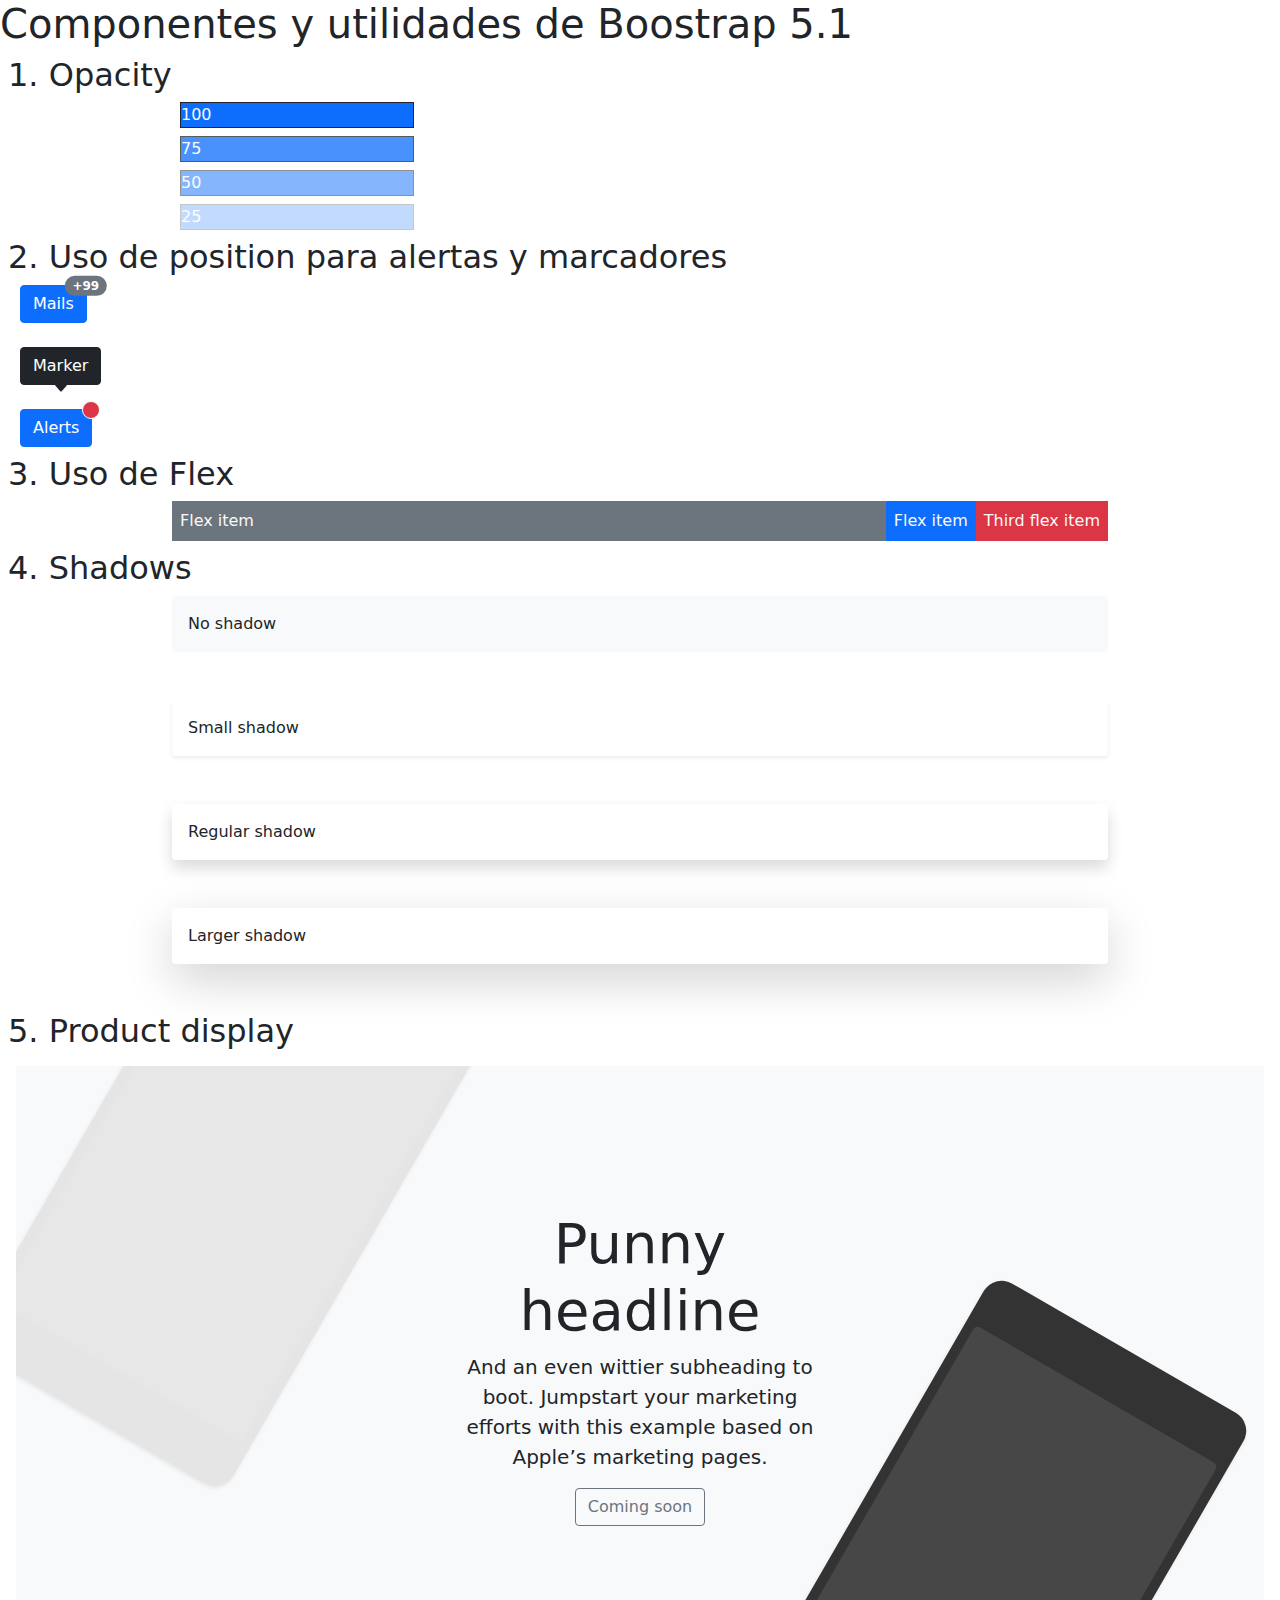
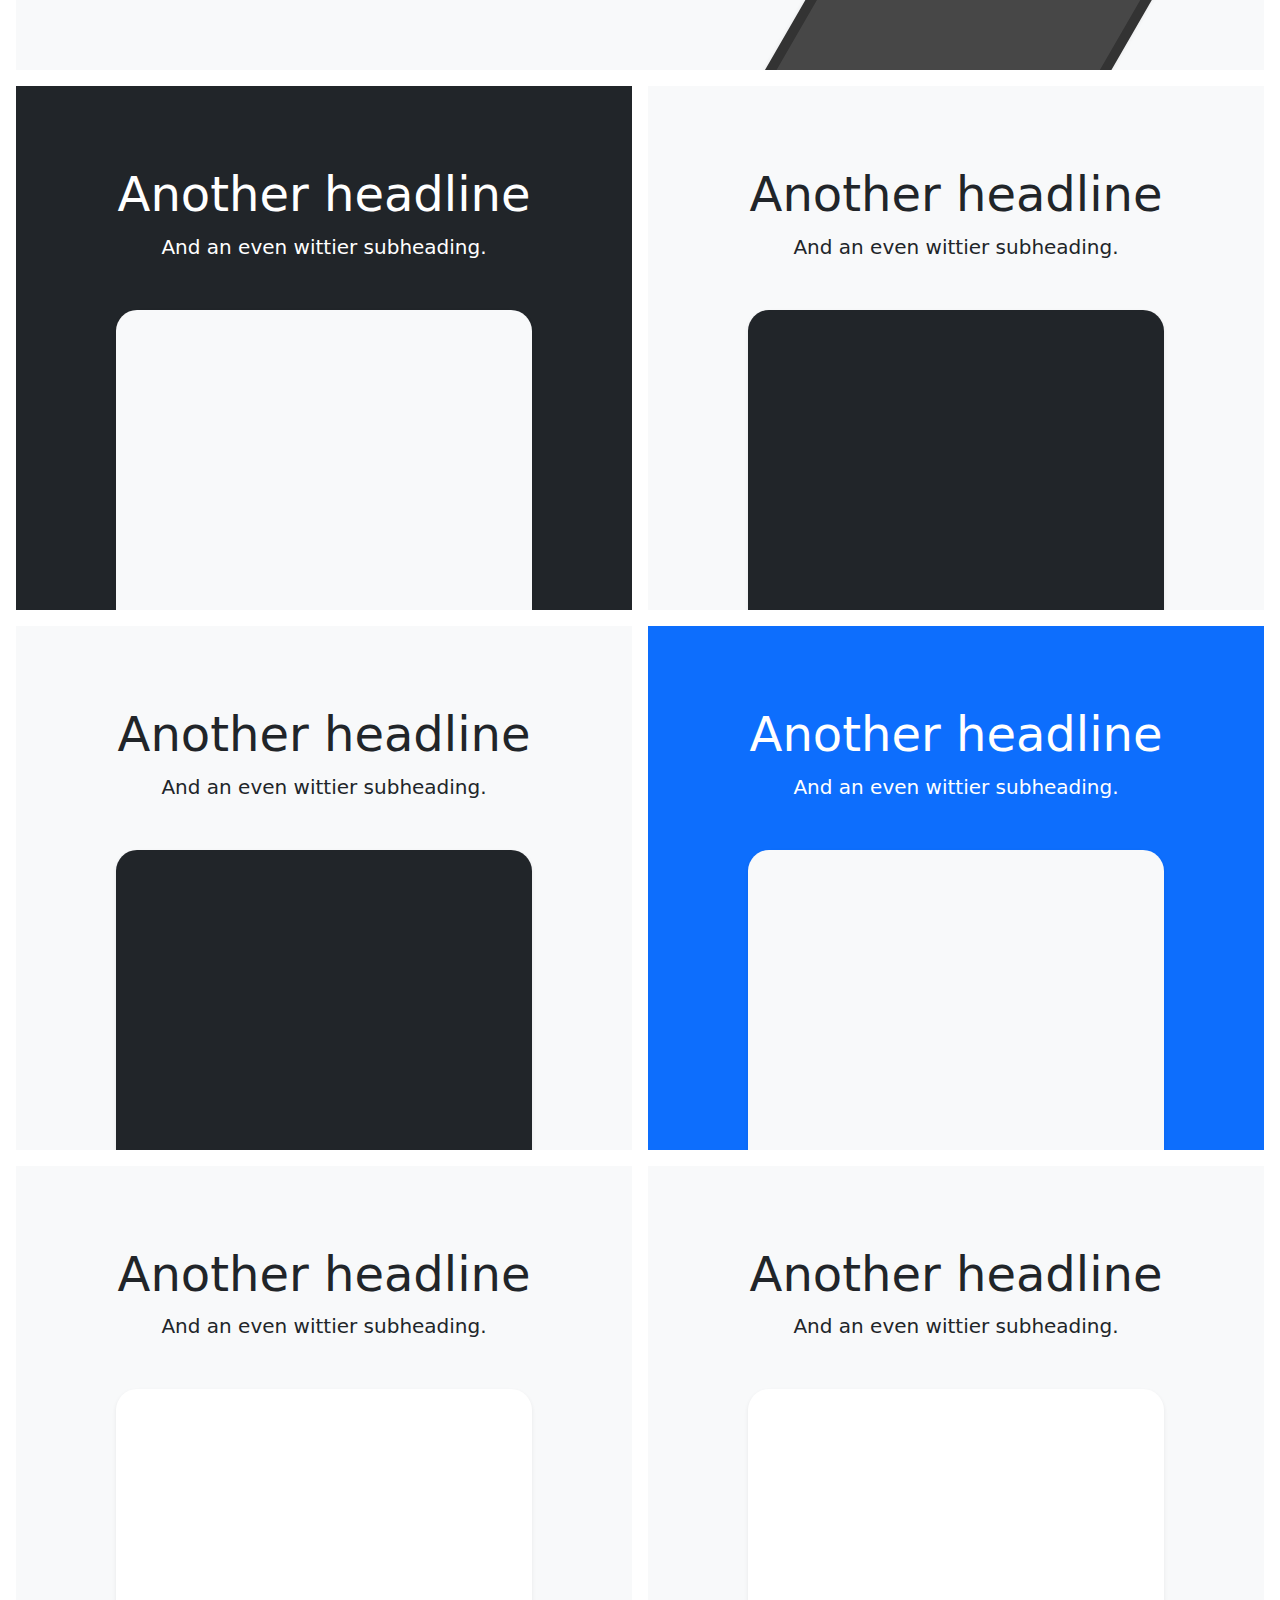
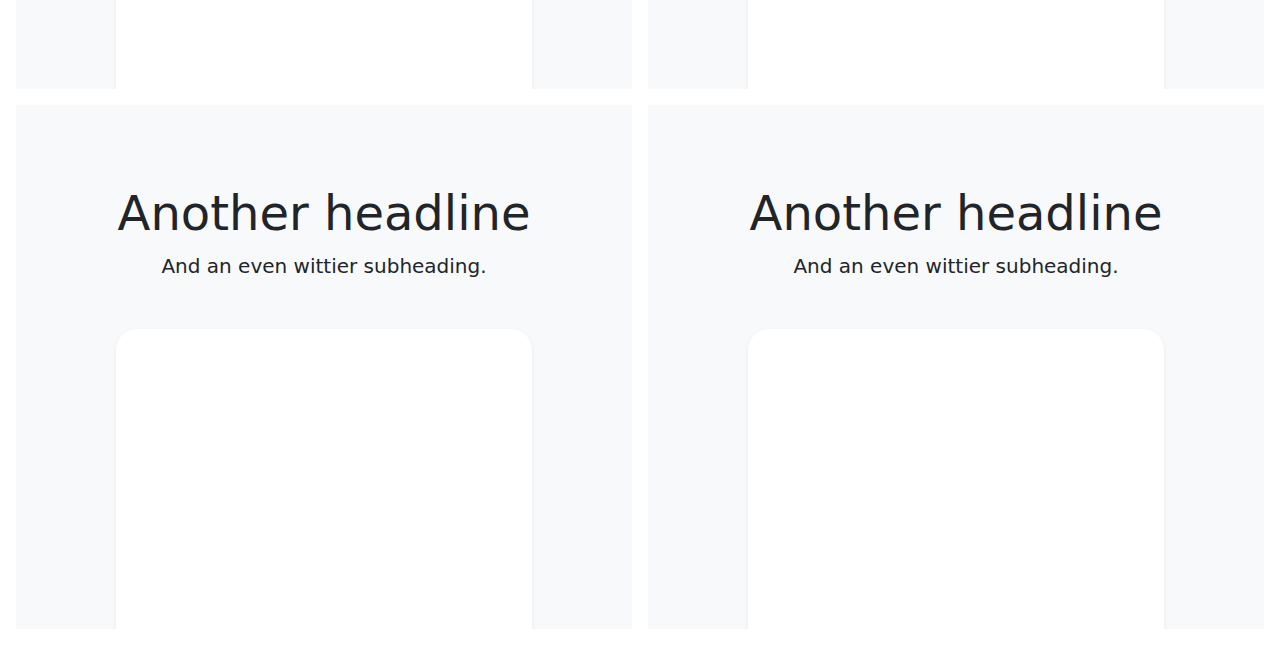
<file: P7/index.html>
<!doctype html>
<html lang="en">
  <head>
    <title>P7</title>
    <!-- Required meta tags -->
    <meta charset="utf-8">
    <meta name="viewport" content="width=device-width, initial-scale=1, shrink-to-fit=no">
    <link rel="canonical" href="https://getbootstrap.com/docs/5.0/examples/product/">
    <!-- Bootstrap CSS v5.0.2 -->
        <!-- Bootstrap core CSS -->
    <link href="./css/bootstrap.min.css" rel="stylesheet">
    <!-- <link rel="stylesheet" href="https://cdn.jsdelivr.net/npm/bootstrap@5.0.2/dist/css/bootstrap.min.css"  integrity="sha384-EVSTQN3/azprG1Anm3QDgpJLIm9Nao0Yz1ztcQTwFspd3yD65VohhpuuCOmLASjC" crossorigin="anonymous"> -->
    <meta name="theme-color" content="#7952b3">


    <style>
      .bd-placeholder-img {
        font-size: 1.125rem;
        text-anchor: middle;
        -webkit-user-select: none;
        -moz-user-select: none;
        user-select: none;
      }

      @media (min-width: 768px) {
        .bd-placeholder-img-lg {
          font-size: 3.5rem;
        }
      }
    </style>


    <!-- Custom styles for this template -->
    <link href="product.css" rel="stylesheet">
  
</head>
  <body>

    <!-- Autor: Ronald García Guerrero -->
    <main>
    <h1>Componentes y utilidades de Boostrap 5.1</h1>
    

    <h2 class="m-2">1. Opacity</h2>
        <div class="container">
            <div class="m-2 w-25 border border-1 border-dark opacity-100 bg-primary text-light">100</div>
            <div class="m-2 w-25 border border-1 border-dark opacity-75 bg-primary text-light">75</div>
            <div class="m-2 w-25 border border-1 border-dark opacity-50 bg-primary text-light">50</div>
            <div class="m-2 w-25 border border-1 border-dark opacity-25 bg-primary text-light">25</div>
        </div>
    <h2 class="m-2">2. Uso de position para alertas y marcadores </h2>
    <div class="container m-2"> 

        <button type="button" class="btn btn-primary position-relative">
            Mails <span class="position-absolute top-0 start-100 translate-middle badge rounded-pill bg-secondary">+99 <span class="visually-hidden">unread messages</span></span>
        </button><br><br>
        
        <button type="button" class="btn btn-dark position-relative">
            Marker <svg width="1em" height="1em" viewBox="0 0 16 16" class="position-absolute top-100 start-50 translate-middle mt-1 bi bi-caret-down-fill" fill="#212529" xmlns="http://www.w3.org/2000/svg"><path d="M7.247 11.14L2.451 5.658C1.885 5.013 2.345 4 3.204 4h9.592a1 1 0 0 1 .753 1.659l-4.796 5.48a1 1 0 0 1-1.506 0z"/></svg>
        </button><br><br>
        
        <button type="button" class="btn btn-primary position-relative">
            Alerts <span class="position-absolute top-0 start-100 translate-middle badge border border-light rounded-circle bg-danger p-2"><span class="visually-hidden">unread messages</span></span>
        </button>
    </div>        
        
    <h2 class="m-2">3. Uso de Flex</h2>
        <div class="container">
            <div class="d-flex bd-highlight">
                <div class="text-light bg-secondary p-2 flex-grow-1 bd-highlight">Flex item</div>
                <div class="text-light bg-primary p-2 bd-highlight">Flex item</div>
                <div class="text-light bg-danger p-2 bd-highlight">Third flex item</div>
              </div>
        </div>
    
    <h2 class="m-2">4. Shadows</h2>
        <div class="container">
            <div class="shadow-none p-3 mb-5 bg-light rounded">No shadow</div>
            <div class="shadow-sm p-3 mb-5 bg-body rounded">Small shadow</div>
            <div class="shadow p-3 mb-5 bg-body rounded">Regular shadow</div>
            <div class="shadow-lg p-3 mb-5 bg-body rounded">Larger shadow</div>
        </div>
    

    <h2 class="m-2">5. Product display</h2>
        <div class="position-relative overflow-hidden p-3 p-md-5 m-md-3 text-center bg-light">
          <div class="col-md-5 p-lg-5 mx-auto my-5">
            <h1 class="display-4 fw-normal">Punny headline</h1>
            <p class="lead fw-normal">And an even wittier subheading to boot. Jumpstart your marketing efforts with this example based on Apple’s marketing pages.</p>
            <a class="btn btn-outline-secondary" href="#">Coming soon</a>
          </div>
          <div class="product-device shadow-sm d-none d-md-block"></div>
          <div class="product-device product-device-2 shadow-sm d-none d-md-block"></div>
        </div>
      
        <div class="d-md-flex flex-md-equal w-100 my-md-3 ps-md-3">
          <div class="bg-dark me-md-3 pt-3 px-3 pt-md-5 px-md-5 text-center text-white overflow-hidden">
            <div class="my-3 py-3">
              <h2 class="display-5">Another headline</h2>
              <p class="lead">And an even wittier subheading.</p>
            </div>
            <div class="bg-light shadow-sm mx-auto" style="width: 80%; height: 300px; border-radius: 21px 21px 0 0;"></div>
          </div>
          <div class="bg-light me-md-3 pt-3 px-3 pt-md-5 px-md-5 text-center overflow-hidden">
            <div class="my-3 p-3">
              <h2 class="display-5">Another headline</h2>
              <p class="lead">And an even wittier subheading.</p>
            </div>
            <div class="bg-dark shadow-sm mx-auto" style="width: 80%; height: 300px; border-radius: 21px 21px 0 0;"></div>
          </div>
        </div>
      
        <div class="d-md-flex flex-md-equal w-100 my-md-3 ps-md-3">
          <div class="bg-light me-md-3 pt-3 px-3 pt-md-5 px-md-5 text-center overflow-hidden">
            <div class="my-3 p-3">
              <h2 class="display-5">Another headline</h2>
              <p class="lead">And an even wittier subheading.</p>
            </div>
            <div class="bg-dark shadow-sm mx-auto" style="width: 80%; height: 300px; border-radius: 21px 21px 0 0;"></div>
          </div>
          <div class="bg-primary me-md-3 pt-3 px-3 pt-md-5 px-md-5 text-center text-white overflow-hidden">
            <div class="my-3 py-3">
              <h2 class="display-5">Another headline</h2>
              <p class="lead">And an even wittier subheading.</p>
            </div>
            <div class="bg-light shadow-sm mx-auto" style="width: 80%; height: 300px; border-radius: 21px 21px 0 0;"></div>
          </div>
        </div>
      
        <div class="d-md-flex flex-md-equal w-100 my-md-3 ps-md-3">
          <div class="bg-light me-md-3 pt-3 px-3 pt-md-5 px-md-5 text-center overflow-hidden">
            <div class="my-3 p-3">
              <h2 class="display-5">Another headline</h2>
              <p class="lead">And an even wittier subheading.</p>
            </div>
            <div class="bg-body shadow-sm mx-auto" style="width: 80%; height: 300px; border-radius: 21px 21px 0 0;"></div>
          </div>
          <div class="bg-light me-md-3 pt-3 px-3 pt-md-5 px-md-5 text-center overflow-hidden">
            <div class="my-3 py-3">
              <h2 class="display-5">Another headline</h2>
              <p class="lead">And an even wittier subheading.</p>
            </div>
            <div class="bg-body shadow-sm mx-auto" style="width: 80%; height: 300px; border-radius: 21px 21px 0 0;"></div>
          </div>
        </div>
      
        <div class="d-md-flex flex-md-equal w-100 my-md-3 ps-md-3">
          <div class="bg-light me-md-3 pt-3 px-3 pt-md-5 px-md-5 text-center overflow-hidden">
            <div class="my-3 p-3">
              <h2 class="display-5">Another headline</h2>
              <p class="lead">And an even wittier subheading.</p>
            </div>
            <div class="bg-body shadow-sm mx-auto" style="width: 80%; height: 300px; border-radius: 21px 21px 0 0;"></div>
          </div>
          <div class="bg-light me-md-3 pt-3 px-3 pt-md-5 px-md-5 text-center overflow-hidden">
            <div class="my-3 py-3">
              <h2 class="display-5">Another headline</h2>
              <p class="lead">And an even wittier subheading.</p>
            </div>
            <div class="bg-body shadow-sm mx-auto" style="width: 80%; height: 300px; border-radius: 21px 21px 0 0;"></div>
          </div>
        </div>
      </main>
      
      





    <!-- Bootstrap JavaScript Libraries -->
    <script src="./js/bootstrap.bundle.min.js"></script>
    <!-- <script src="https://cdn.jsdelivr.net/npm/@popperjs/core@2.9.2/dist/umd/popper.min.js" integrity="sha384-IQsoLXl5PILFhosVNubq5LC7Qb9DXgDA9i+tQ8Zj3iwWAwPtgFTxbJ8NT4GN1R8p" crossorigin="anonymous"></script>
    <script src="https://cdn.jsdelivr.net/npm/bootstrap@5.0.2/dist/js/bootstrap.min.js" integrity="sha384-cVKIPhGWiC2Al4u+LWgxfKTRIcfu0JTxR+EQDz/bgldoEyl4H0zUF0QKbrJ0EcQF" crossorigin="anonymous"></script> -->
  </body>
</html>
</file>
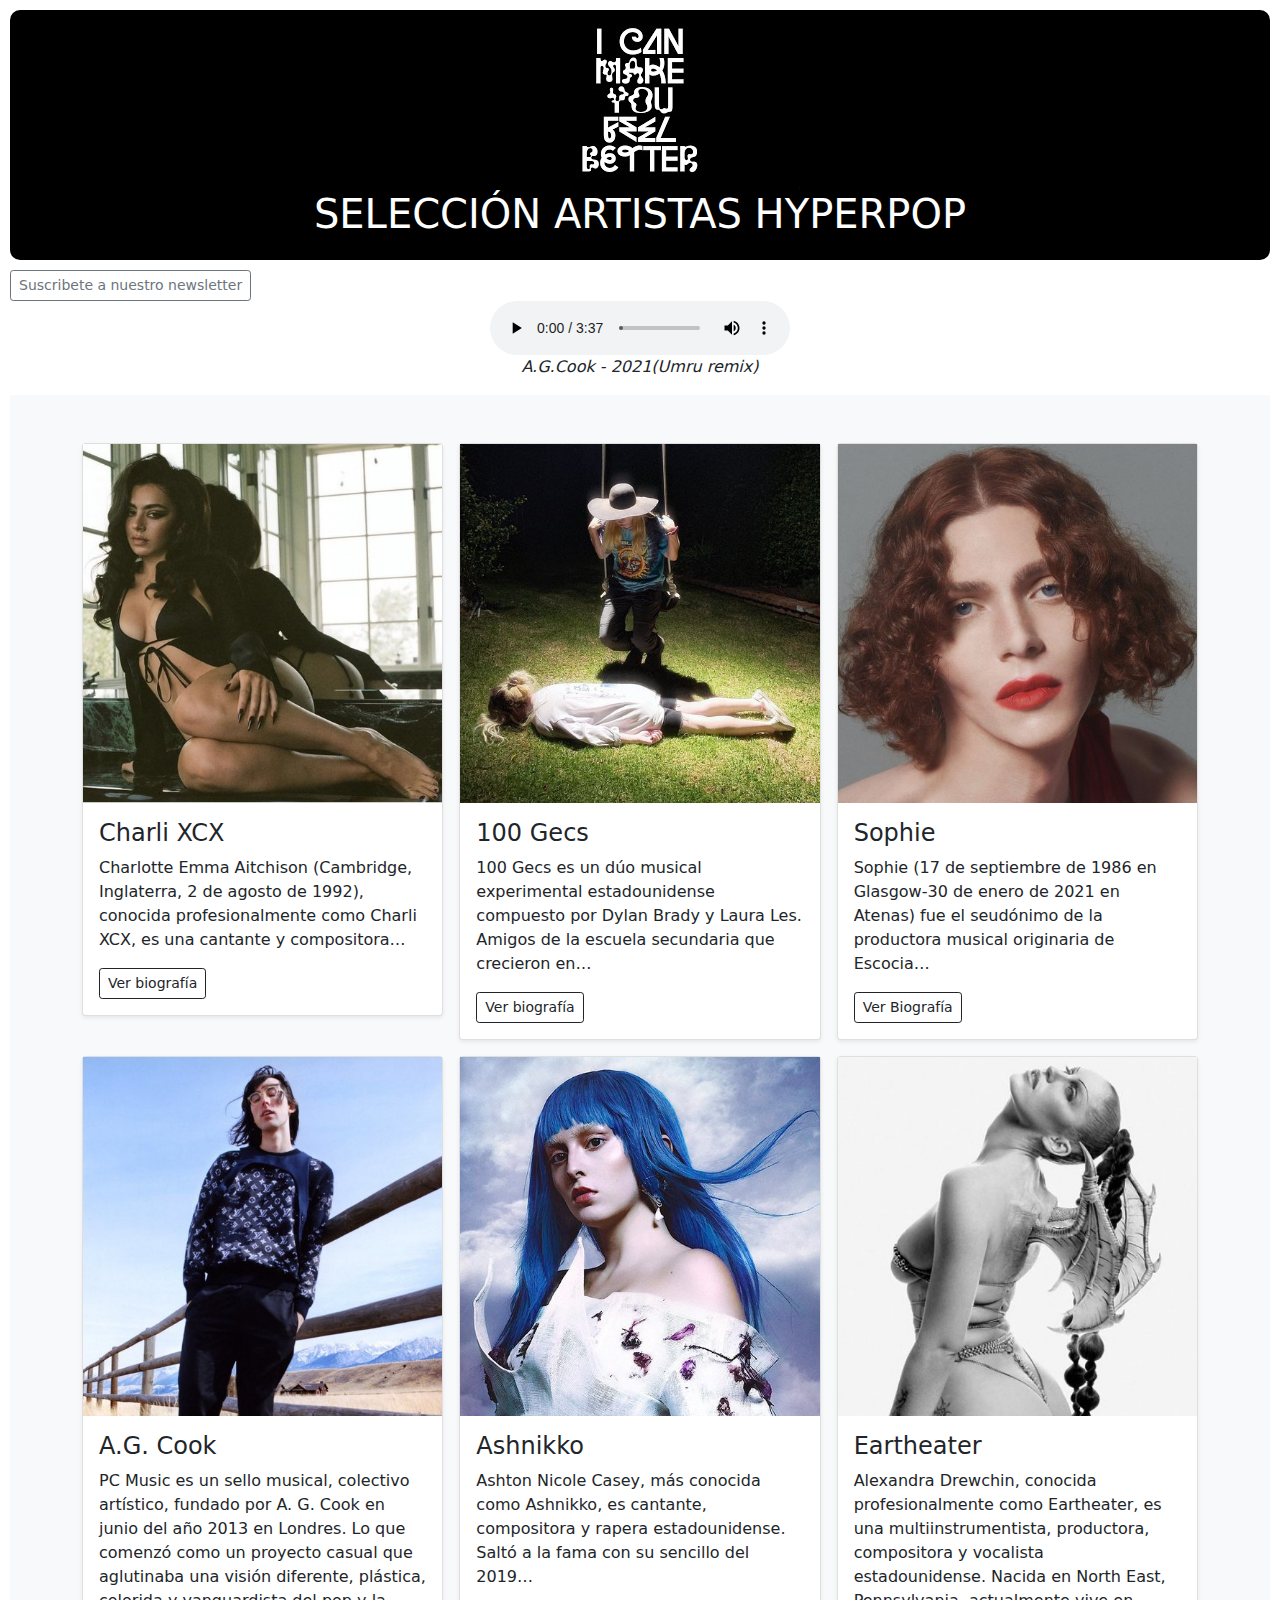
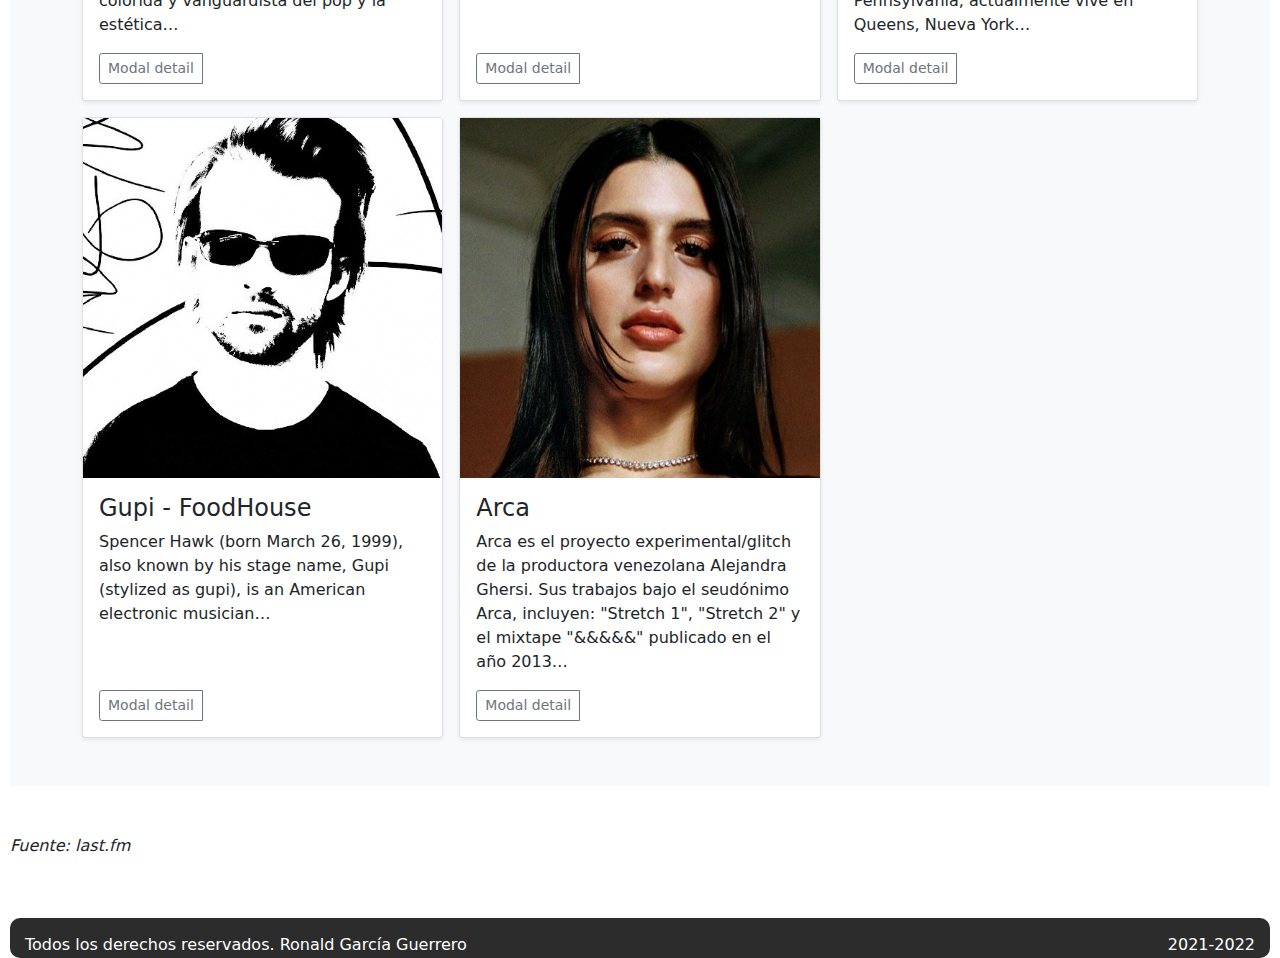
<file: P6/seleccion.html>
<!DOCTYPE html>
<html lang="en">
<head>
    <meta charset="UTF-8">
    <meta http-equiv="X-UA-Compatible" content="IE=edge">
    <meta name="viewport" content="width=device-width, initial-scale=1.0">
    <title>Document</title>
    <link rel="stylesheet" href="./css/seleccion.css">
        <!-- Bootstrap core CSS -->
    <link href="./css/bootstrap.min.css" rel="stylesheet">
    <title>P6 - Selección hyperpop - Adaptación de ejercicio HTML5 a bootstrap</title>
</head>
<!-- En este apartado se puede ver ampliada las biografias de los tres primeros artistas picando sobre la imagen de cada uno, una vez dentro se puede volver a la pagina de selección -->
<body>
    <header style="margin-bottom: 10px;">
        <div><img style="display: block; margin-right: auto; margin-left: auto;" src="./img/mqdefault.jpg" alt="" width="320" height="180"> </div>
        <h1>SELECCIÓN ARTISTAS HYPERPOP</h1>
    </header>
    <a href="./web/newsletter.html"><button type="button" class="btn btn-sm btn-outline-secondary" data-bs-toggle="modal" data-bs-target="#exampleModal">
        Suscribete a nuestro newsletter
    </button></a>
    <br>
    <audio style="display: block; margin-right: auto; margin-left: auto;" src="./media/2021 (umru remix).mp3" controls="controls" autoplay="autoplay" loop = "loop"></audio>
    <p style="text-align: center;"><em>A.G.Cook - 2021(Umru remix)</em></p>
    
    <div class="album py-5 bg-light">
        <div class="container">
          <div class="row row-cols-1 row-cols-sm-2 row-cols-md-3 g-3">
            <div class="col">
              <div class="card shadow-sm">
                <img src="./img/artistas/peq/charlipeq.jpg" alt="CharliXCXmini">

                <div class="card-body">
                    <h4>Charli XCX</h4>
                    <p class="card-text">Charlotte Emma Aitchison (Cambridge, Inglaterra, 2 de agosto de 1992), conocida profesionalmente como Charli XCX, es una cantante y compositora…</p>
                    <div class="d-flex justify-content-between align-items-center">
                    <div class="btn-group">
                        <!-- Lleva a una página nueva -->
                        <a href="./web/charlixcx.html"><button type="button" class="btn btn-sm btn-outline-dark" data-bs-toggle="modal" data-bs-target="#exampleModal">
                            Ver biografía
                        </button></a>                 
                    </div>
                  </div>
                </div>
              </div>
            </div>
            <div class="col">
              <div class="card shadow-sm">
                <img src="./img/artistas/peq/100gecspeq.jpg" alt="">
                <div class="card-body">
                <h4>100 Gecs</h4>
                <p class="card-text">100 Gecs es un dúo musical experimental estadounidense compuesto por Dylan Brady y Laura Les. Amigos de la escuela secundaria que crecieron en…</p>
                <div class="d-flex justify-content-between align-items-center">
                    <div class="btn-group">
                      <!-- Lleva a una página nueva -->
                      <a href="./web/100gecs.html"><button type="button" class="btn btn-sm btn-outline-dark" data-bs-toggle="modal" data-bs-target="#exampleModal1">Ver biografía</button></a>
                    </div>
                  </div>
                </div>
              </div>
            </div>
            <div class="col">
              <div class="card shadow-sm">
                <img src="./img/artistas/peq/sophiepeq.jpg" alt="">
            <div class="card-body">
                <h4>Sophie</h4>
                <p class="card-text">Sophie (17 de septiembre de 1986 en Glasgow-30 de enero de 2021 en Atenas) fue el seudónimo de la productora musical originaria de Escocia…</p>
                <div class="d-flex justify-content-between align-items-center">
                <div class="btn-group">
                    <!-- Lleva a una página nueva -->
                    <a href="./web/sophie.html"><button type="button" class="btn btn-sm btn-outline-dark" data-bs-toggle="modal" data-bs-target="#exampleModal2">
                        Ver Biografía
                    </button></a>
                </div>
                </div>
            </div>
              </div>
            </div>
    
            <div class="col">
              <div class="card shadow-sm">
                <img src="./img/artistas/peq/agcookpeq.jpg" alt="">
    
                <div class="card-body">
                    <h4>A.G. Cook</h4>
                  <p class="card-text">PC Music es un sello musical, colectivo artístico, fundado por A. G. Cook en junio del año 2013 en Londres. Lo que comenzó como un proyecto casual que aglutinaba una visión diferente, plástica, colorida y vanguardista del pop y la estética…</p>
                  <div class="d-flex justify-content-between align-items-center">
                    <div class="btn-group">
                        <!-- Button trigger modal -->
                        <button type="button" class="btn btn-sm btn-outline-secondary" data-bs-toggle="modal" data-bs-target="#exampleModal4">
                            Modal detail
                        </button>
                        
                        <!-- Modal -->
                        <div class="modal fade" id="exampleModal4" tabindex="-1" aria-labelledby="exampleModalLabel" aria-hidden="true">
                            <div class="modal-dialog modal-lg">
                            <div class="modal-content">
                                <div class="modal-header">
                                <h5 class="modal-title" id="exampleModalLabel">Modal title</h5>
                                <button type="button" class="btn-close" data-bs-dismiss="modal" aria-label="Close"></button>
                                </div>
                                <div class="modal-body container-fluid">
                                    <img class="img-fluid" src="./img/artistas/agcook.jpg" alt="">
                                </div>
                                <div class="modal-footer">
                                <button type="button" class="btn btn-secondary" data-bs-dismiss="modal">Close</button>
                                <button type="button" class="btn btn-primary">Save changes</button>
                                </div>
                            </div>
                            </div>
                        </div>
                    </div>
                  </div>
                </div>
              </div>
            </div>
            <div class="col">
              <div class="card shadow-sm">
                <img src="./img/artistas/peq/ashnikkopeq.jpg" alt="">
                <div class="card-body">
                    <h4>Ashnikko</h4>
                  <p class="card-text pb-5">Ashton Nicole Casey, más conocida como Ashnikko, es cantante, compositora y rapera estadounidense. Saltó a la fama con su sencillo del 2019…</p>
                  <div class="d-flex justify-content-between align-items-center">
                    <div class="btn-group">
                      <!-- Button trigger modal -->
                      <button type="button" class="btn btn-sm btn-outline-secondary" data-bs-toggle="modal" data-bs-target="#exampleModal5">
                        Modal detail
                        </button>
                        
                        <!-- Modal -->
                        <div class="modal fade" id="exampleModal5" tabindex="-1" aria-labelledby="exampleModalLabel" aria-hidden="true">
                            <div class="modal-dialog modal-lg">
                            <div class="modal-content">
                                <div class="modal-header">
                                <h5 class="modal-title" id="exampleModalLabel">Modal title</h5>
                                <button type="button" class="btn-close" data-bs-dismiss="modal" aria-label="Close"></button>
                                </div>
                                <div class="modal-body container-fluid">
                                    <img class="img-fluid" src="./img/artistas/ashnikko.jpg" alt="">
                                </div>
                                <div class="modal-footer">
                                <button type="button" class="btn btn-secondary" data-bs-dismiss="modal">Close</button>
                                <button type="button" class="btn btn-primary">Save changes</button>
                                </div>
                            </div>
                            </div>
                        </div>
    
                    </div>
                  </div>
                </div>
              </div>
            </div>
            
            <div class="col">
              <div class="card shadow-sm">
                <img src="./img/artistas/peq/eartheaterpeq.jpg" alt="">
                <div class="card-body">
                    <h4>Eartheater</h4>
                  <p class="card-text">Alexandra Drewchin, conocida profesionalmente como Eartheater, es una multiinstrumentista, productora, compositora y vocalista estadounidense. Nacida en North East, Pennsylvania, actualmente vive en Queens, Nueva York…</p>
                  <div class="d-flex justify-content-between align-items-center">
                    <div class="btn-group">
                        <!-- Button trigger modal -->
                        <button type="button" class="btn btn-sm btn-outline-secondary" data-bs-toggle="modal" data-bs-target="#exampleModal6">
                        Modal detail
                        </button>
                        
                        <!-- Modal -->
                        <div class="modal fade" id="exampleModal6" tabindex="-1" aria-labelledby="exampleModalLabel" aria-hidden="true">
                            <div class="modal-dialog modal-lg">
                            <div class="modal-content">
                                <div class="modal-header">
                                <h5 class="modal-title" id="exampleModalLabel">Modal title</h5>
                                <button type="button" class="btn-close" data-bs-dismiss="modal" aria-label="Close"></button>
                                </div>
                                <div class="modal-body container-fluid">
                                    <img class="img-fluid" src="./img/artistas/eartheater.jpg" alt="">
                                </div>
                                <div class="modal-footer">
                                <button type="button" class="btn btn-secondary" data-bs-dismiss="modal">Close</button>
                                <button type="button" class="btn btn-primary">Save changes</button>
                                </div>
                            </div>
                            </div>
                        </div>
                    </div>
                  </div>
                </div>
              </div>
            </div>
    <!-- -->
            <div class="col">
              <div class="card shadow-sm">
                <img src="./img/artistas/peq/gupipeq.jpg" alt="">
                <div class="card-body">
                    <h4>Gupi - FoodHouse</h4>
                  <p class="card-text pb-5">Spencer Hawk (born March 26, 1999), also known by his stage name, Gupi (stylized as gupi), is an American electronic musician…</p>
                  <div class="d-flex justify-content-between align-items-center">
                    <div class="btn-group">
                        <!-- Button trigger modal -->
                        <button type="button" class="btn btn-sm btn-outline-secondary" data-bs-toggle="modal" data-bs-target="#exampleModal7">
                        Modal detail
                        </button>
                        
                        <!-- Modal -->
                        <div class="modal fade" id="exampleModal7" tabindex="-1" aria-labelledby="exampleModalLabel" aria-hidden="true">
                            <div class="modal-dialog modal-lg">
                            <div class="modal-content">
                                <div class="modal-header">
                                <h5 class="modal-title" id="exampleModalLabel">Modal title</h5>
                                <button type="button" class="btn-close" data-bs-dismiss="modal" aria-label="Close"></button>
                                </div>
                                <div class="modal-body container-fluid">
                                    <img class="img-fluid" src="./img/artistas/gupi.jpg" alt="">
                                </div>
                                <div class="modal-footer">
                                <button type="button" class="btn btn-secondary" data-bs-dismiss="modal">Close</button>
                                <button type="button" class="btn btn-primary">Save changes</button>
                                </div>
                            </div>
                            </div>
                        </div>
                    </div>
                  </div>
                </div>
              </div>
            </div>
            <div class="col">
              <div class="card shadow-sm">
                <img src="./img/artistas/peq/arcapeq.jpg" alt="">
    
                <div class="card-body">
                    <h4>Arca</h4>
                  <p class="card-text">Arca es el proyecto experimental/glitch de la productora venezolana Alejandra Ghersi. Sus trabajos bajo el seudónimo Arca, incluyen: "Stretch 1", "Stretch 2" y el mixtape "&&&&&" publicado en el año 2013…</p>
                  <div class="d-flex justify-content-between align-items-center">
                    <div class="btn-group">
                        <!-- Button trigger modal -->
                        <button type="button" class="btn btn-sm btn-outline-secondary" data-bs-toggle="modal" data-bs-target="#exampleModal8">
                        Modal detail
                        </button>
                        
                        <!-- Modal -->
                        <div class="modal fade" id="exampleModal8" tabindex="-1" aria-labelledby="exampleModalLabel" aria-hidden="true">
                            <div class="modal-dialog modal-lg">
                            <div class="modal-content">
                                <div class="modal-header">
                                <h5 class="modal-title" id="exampleModalLabel">Modal title</h5>
                                <button type="button" class="btn-close" data-bs-dismiss="modal" aria-label="Close"></button>
                                </div>
                                <div class="modal-body container-fluid">
                                    <img class="img-fluid" src="./img/artistas/arca.jpg" alt="">
                                </div>
                                <div class="modal-footer">
                                <button type="button" class="btn btn-secondary" data-bs-dismiss="modal">Close</button>
                                <button type="button" class="btn btn-primary">Save changes</button>
                                </div>
                            </div>
                            </div>
                        </div>
                    </div>
                  </div>
                </div>
              </div>
            </div>
            <!--  -->
          </div>
        </div>
    </div>


<!-- Division -->
    
   <br><br>
    <em>Fuente: last.fm</em>
    <div class="derechos">Todos los derechos reservados. Ronald García Guerrero<div class="anio">2021-2022</div></div> 
<!-- Bootstrap JS -->
    <script src="./js/bootstrap.bundle.min.js"></script>
</body>
</html>
</file>
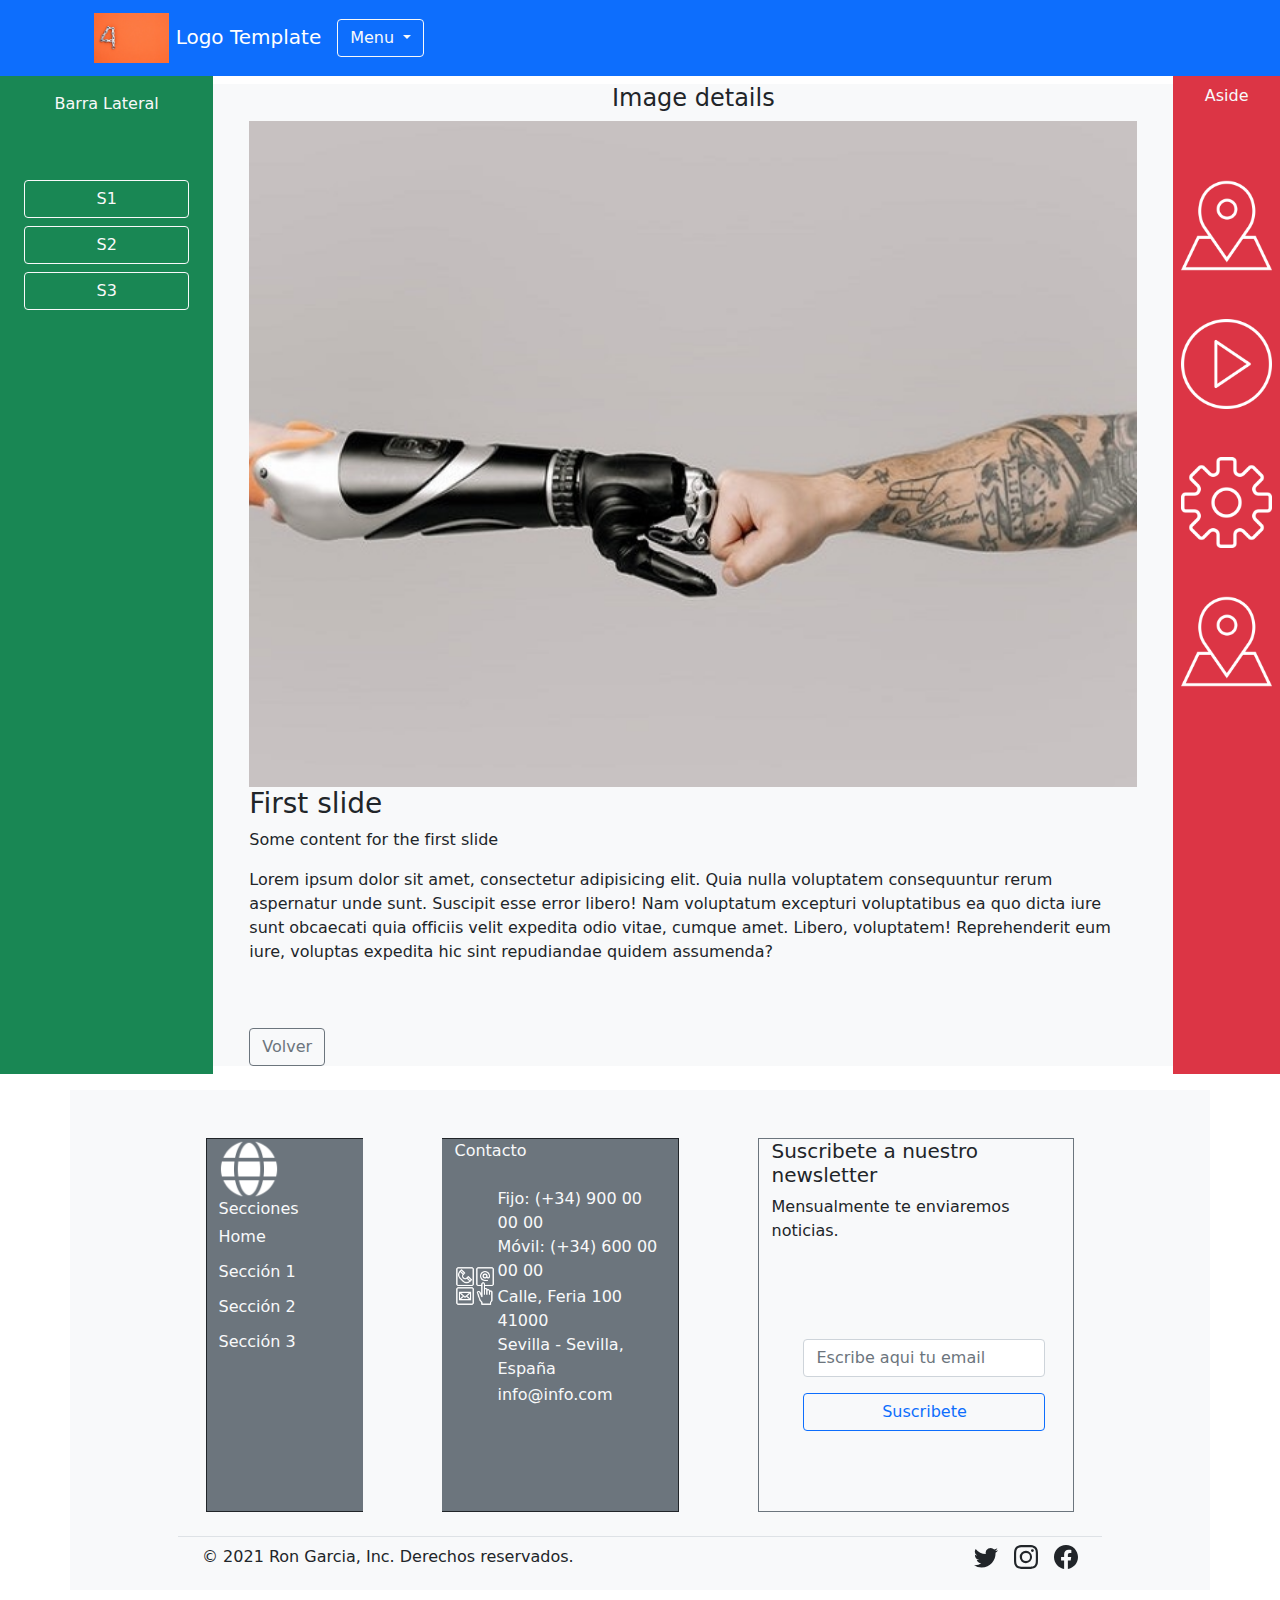
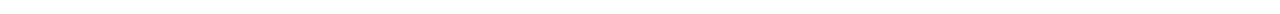
<file: P4/web/img1.html>
<!doctype html>
<html lang="es">
  <head>
    <title>Base</title>
    <!-- Required meta tags -->
    <meta charset="utf-8">
    <meta name="viewport" content="width=device-width, initial-scale=1, shrink-to-fit=no">

    <!-- Bootstrap CSS v5.1 -->
    <link rel="stylesheet" href="../css/bootstrap.min.css">
    <link rel="stylesheet" href="../css/styles.css">
    <!-- <link rel="stylesheet" href="https://cdn.jsdelivr.net/npm/bootstrap@5.0.2/dist/css/bootstrap.min.css"> -->

  </head>
  <body>
    <!-- código para que funcione los svg de las rrss-->
    <svg xmlns="http://www.w3.org/2000/svg" style="display: none;">
      <symbol id="bootstrap" viewBox="0 0 118 94">
        <title>Bootstrap</title>
        <path fill-rule="evenodd" clip-rule="evenodd" d="M24.509 0c-6.733 0-11.715 5.893-11.492 12.284.214 6.14-.064 14.092-2.066 20.577C8.943 39.365 5.547 43.485 0 44.014v5.972c5.547.529 8.943 4.649 10.951 11.153 2.002 6.485 2.28 14.437 2.066 20.577C12.794 88.106 17.776 94 24.51 94H93.5c6.733 0 11.714-5.893 11.491-12.284-.214-6.14.064-14.092 2.066-20.577 2.009-6.504 5.396-10.624 10.943-11.153v-5.972c-5.547-.529-8.934-4.649-10.943-11.153-2.002-6.484-2.28-14.437-2.066-20.577C105.214 5.894 100.233 0 93.5 0H24.508zM80 57.863C80 66.663 73.436 72 62.543 72H44a2 2 0 01-2-2V24a2 2 0 012-2h18.437c9.083 0 15.044 4.92 15.044 12.474 0 5.302-4.01 10.049-9.119 10.88v.277C75.317 46.394 80 51.21 80 57.863zM60.521 28.34H49.948v14.934h8.905c6.884 0 10.68-2.772 10.68-7.727 0-4.643-3.264-7.207-9.012-7.207zM49.948 49.2v16.458H60.91c7.167 0 10.964-2.876 10.964-8.281 0-5.406-3.903-8.178-11.425-8.178H49.948z"></path>
      </symbol>
      <symbol id="facebook" viewBox="0 0 16 16">
        <path d="M16 8.049c0-4.446-3.582-8.05-8-8.05C3.58 0-.002 3.603-.002 8.05c0 4.017 2.926 7.347 6.75 7.951v-5.625h-2.03V8.05H6.75V6.275c0-2.017 1.195-3.131 3.022-3.131.876 0 1.791.157 1.791.157v1.98h-1.009c-.993 0-1.303.621-1.303 1.258v1.51h2.218l-.354 2.326H9.25V16c3.824-.604 6.75-3.934 6.75-7.951z"></path>
      </symbol>
      <symbol id="instagram" viewBox="0 0 16 16">
          <path d="M8 0C5.829 0 5.556.01 4.703.048 3.85.088 3.269.222 2.76.42a3.917 3.917 0 0 0-1.417.923A3.927 3.927 0 0 0 .42 2.76C.222 3.268.087 3.85.048 4.7.01 5.555 0 5.827 0 8.001c0 2.172.01 2.444.048 3.297.04.852.174 1.433.372 1.942.205.526.478.972.923 1.417.444.445.89.719 1.416.923.51.198 1.09.333 1.942.372C5.555 15.99 5.827 16 8 16s2.444-.01 3.298-.048c.851-.04 1.434-.174 1.943-.372a3.916 3.916 0 0 0 1.416-.923c.445-.445.718-.891.923-1.417.197-.509.332-1.09.372-1.942C15.99 10.445 16 10.173 16 8s-.01-2.445-.048-3.299c-.04-.851-.175-1.433-.372-1.941a3.926 3.926 0 0 0-.923-1.417A3.911 3.911 0 0 0 13.24.42c-.51-.198-1.092-.333-1.943-.372C10.443.01 10.172 0 7.998 0h.003zm-.717 1.442h.718c2.136 0 2.389.007 3.232.046.78.035 1.204.166 1.486.275.373.145.64.319.92.599.28.28.453.546.598.92.11.281.24.705.275 1.485.039.843.047 1.096.047 3.231s-.008 2.389-.047 3.232c-.035.78-.166 1.203-.275 1.485a2.47 2.47 0 0 1-.599.919c-.28.28-.546.453-.92.598-.28.11-.704.24-1.485.276-.843.038-1.096.047-3.232.047s-2.39-.009-3.233-.047c-.78-.036-1.203-.166-1.485-.276a2.478 2.478 0 0 1-.92-.598 2.48 2.48 0 0 1-.6-.92c-.109-.281-.24-.705-.275-1.485-.038-.843-.046-1.096-.046-3.233 0-2.136.008-2.388.046-3.231.036-.78.166-1.204.276-1.486.145-.373.319-.64.599-.92.28-.28.546-.453.92-.598.282-.11.705-.24 1.485-.276.738-.034 1.024-.044 2.515-.045v.002zm4.988 1.328a.96.96 0 1 0 0 1.92.96.96 0 0 0 0-1.92zm-4.27 1.122a4.109 4.109 0 1 0 0 8.217 4.109 4.109 0 0 0 0-8.217zm0 1.441a2.667 2.667 0 1 1 0 5.334 2.667 2.667 0 0 1 0-5.334z"></path>
      </symbol>
      <symbol id="twitter" viewBox="0 0 16 16">
        <path d="M5.026 15c6.038 0 9.341-5.003 9.341-9.334 0-.14 0-.282-.006-.422A6.685 6.685 0 0 0 16 3.542a6.658 6.658 0 0 1-1.889.518 3.301 3.301 0 0 0 1.447-1.817 6.533 6.533 0 0 1-2.087.793A3.286 3.286 0 0 0 7.875 6.03a9.325 9.325 0 0 1-6.767-3.429 3.289 3.289 0 0 0 1.018 4.382A3.323 3.323 0 0 1 .64 6.575v.045a3.288 3.288 0 0 0 2.632 3.218 3.203 3.203 0 0 1-.865.115 3.23 3.23 0 0 1-.614-.057 3.283 3.283 0 0 0 3.067 2.277A6.588 6.588 0 0 1 .78 13.58a6.32 6.32 0 0 1-.78-.045A9.344 9.344 0 0 0 5.026 15z"></path>
      </symbol>
      <symbol id="home" viewBox="0 0 16 16">
        <path d="M8.354 1.146a.5.5 0 0 0-.708 0l-6 6A.5.5 0 0 0 1.5 7.5v7a.5.5 0 0 0 .5.5h4.5a.5.5 0 0 0 .5-.5v-4h2v4a.5.5 0 0 0 .5.5H14a.5.5 0 0 0 .5-.5v-7a.5.5 0 0 0-.146-.354L13 5.793V2.5a.5.5 0 0 0-.5-.5h-1a.5.5 0 0 0-.5.5v1.293L8.354 1.146zM2.5 14V7.707l5.5-5.5 5.5 5.5V14H10v-4a.5.5 0 0 0-.5-.5h-3a.5.5 0 0 0-.5.5v4H2.5z"></path>
      </symbol>
    </svg>
 

    <!-- Navigation-->
    <div class="bg-primary">
    <nav class="container navbar navbar-expand-sm navbar-dark bg-primary" aria-label="Third navbar example">
      <div class="container-fluid">
        <a class="navbar-brand " href="#"> <img src="../img/pexels-4.jpg" alt="logo" height="50px"> Logo Template</a>
        <button class="navbar-toggler" type="button" data-bs-toggle="collapse" data-bs-target="#navbarsExample03" aria-controls="navbarsExample03" aria-expanded="false" aria-label="Toggle navigation">
          <span class="navbar-toggler-icon"></span>
        </button>
        
        <div class="collapse navbar-collapse justify-content-between" id="navbarsExample03">
        
          <!-- Se añade menú laterál -->
          <div class="dropdown">
            <button class="btn btn-outline-light dropdown-toggle" type="button" id="dropdownMenuButton1" data-bs-toggle="dropdown" aria-expanded="false">
              Menu
            </button>
            <ul class="dropdown-menu" aria-labelledby="dropdownMenuButton1">
              <li class="ms-2">Secciones</li>
              <li><a class="dropdown-item" href="#">Home</a></li>
              <li><a class="dropdown-item" href="#">Sección 1</a></li>
              <li><a class="dropdown-item" href="#">Sección 2</a></li>
              <li><a class="dropdown-item" href="#">Sección 3</a></li>
            </ul>
          </div>
          
        </div>
      </div>
    </nav>
  </div>
    <!-- barra lateral -->
    
      <div class="container-fluid m-0">
        <div class="row">
          <div class="col-2 bg-success">
            <div class="container">
              <div class="row text-light mt-2 ">
                <p class="text-light text-center mt-2">Barra Lateral</p>

                <button class="mt-5 btn btn-outline-light" type="menu">S1</button>
                <button class="mt-2 btn btn-outline-light" type="menu">S2</button>
                <button class="mt-2 btn btn-outline-light" type="menu">S3</button>
              </div>
              
            </div>
          </div>
          <div class="col-9 bg-light mt-2 mb-2">
            <h4 class="mb-2 text-center">Image details</h4>
            <div class="container-fluid">
              <div class="row">
                  <img src="../img/carousel/redimensionada/pexels-cottonbro-6153351.jpg" alt="first slide">
                  <h3>First slide</h3>
                  <p>Some content for the first slide</p>
                  <p>Lorem ipsum dolor sit amet, consectetur adipisicing elit. Quia nulla voluptatem consequuntur rerum aspernatur unde sunt. Suscipit esse error libero! Nam voluptatum excepturi voluptatibus ea quo dicta iure sunt obcaecati quia officiis velit expedita odio vitae, cumque amet. Libero, voluptatem! Reprehenderit eum iure, voluptas expedita hic sint repudiandae quidem assumenda?</p>
              </div>
              
              <a href="../index.html"><button class="mt-5 btn btn-outline-secondary" type="button">Volver</button></a>
                
            </div>
            

          
    
            
          </div>
          <!-- aside a la derecha con imágenes responsive, desaparece al llegar al tamaño xs -->
          <div class="col-1 bg-danger m-0 p-0 d-none d-md-block">
            <p class="text-light text-center mt-2">Aside</p> 
            <aside class="container-fluid p-2">
              <div class=" mt-5">
                <img class="img-fluid" src="../img/configuraciones (1).png" alt="config" height="25px"></div>

              
              <div class=" mt-5">
                <img class="img-fluid" src="../img/configuraciones (2).png" alt="config" height="25px"></div>
                
            
              <div class=" mt-5">
                <img class="img-fluid" src="../img/configuraciones.png" alt="config" height="25px"></div>
              
                <div class=" mt-5">
                  <img class="img-fluid" src="../img/configuraciones (1).png" alt="config" height="25px"></div>
  
             
            </aside>
            
            <nav>

            </nav>
          </div>
      </div>


        
    
    <!-- footer -->
    <div class="container mt-3 bg-light">
      <footer class=" pt-5 px-5 mx-5">
        <div class="row justify-content-around">
          <div class="col-xl-2 col-lg-3 col-md-2 col-sm-12 col-xs-12 bg-secondary align-self-auto border border-dark border-end-0">
            <img src="../img/web.png" alt="logo" height="60px">
            <h6 class="text-light">Secciones</h6>
            <ul class="nav flex-column te">
              <li class="nav-item mb-2"><a href="#" class="nav-link p-0 text-light"><h6>Home</h6></a></li>
              <li class="nav-item mb-2"><a href="#" class="nav-link p-0 text-light"><h6>Sección 1</h6></a></li>
              <li class="nav-item mb-2"><a href="#" class="nav-link p-0 text-light"><h6>Sección 2</h6></a></li>
              <li class="nav-item mb-2"><a href="#" class="nav-link p-0 text-light"><h6>Sección 3</h6></a></li>

            </ul>
          </div>
          <div class="col-xl-3 col-lg-4 col-md-5 col-sm-12 col-xs-12 bg-secondary align-self-auto text-light pb-4 border border-dark border-start-0">
            <table>Contacto
              <tr>
                <td rowspan="3"><img src="../img/contacto.png" alt="contacto" height="40px"></td>
                <td class="pt-4">Fijo: (+34) 900 00 00 00 <br/> 
                  Móvil: (+34) 600 00 00 00</td>
              </tr>
              <tr>
                <td> Calle, Feria 100 <br>41000 <br/> Sevilla - Sevilla, España</td>
              </tr>
              <tr>
                <td>info@info.com</td>
              </tr>
            </table>
          </div>
    
          <div class="col-xl-4 col-lg-4 col-md-4 col-sm-12 col-xs-12  border border-secondary pb-5">
            <form>
              <div>
                
              </div>
              <h5>Suscribete a nuestro newsletter</h5>
              <p class="pb-5">Mensualmente te enviaremos noticias.</p>
              <br>
              <div class="d-flex w-100 gap-2 container">  
                <!-- <label for="newsletter1" class="visually-hidden">Email</label>  -->
                <div class="row">
                  <div >
                  <input id="newsletter1" type="text" class="m-2 form-control" placeholder="Escribe aqui tu email">
                </div>
                <div>
                  <button class="btn btn-outline-primary w-100 m-2" type="button">Suscribete</button><br><br>
                </div>
                  
              </div>
              </div>
            </form>
          </div>
        </div>
    
        <div class="d-flex justify-content-between pt-2 px-4 my-4 border-top">
          <p>© 2021 Ron Garcia, Inc. Derechos reservados.</p>
          <ul class="list-unstyled d-flex">
            <li class="ms-3"><a class="link-dark" href="#"><svg class="bi" width="24" height="24"><use xlink:href="#twitter"></use></svg></a></li>
            <li class="ms-3"><a class="link-dark" href="#"><svg class="bi" width="24" height="24"><use xlink:href="#instagram"></use></svg></a></li>
            <li class="ms-3"><a class="link-dark" href="#"><svg class="bi" width="24" height="24"><use xlink:href="#facebook"></use></svg></a></li>
          </ul>
        </div>
      </footer>
    </div>
    </div>
    <!-- Bootstrap JavaScript Libraries -->
    <script src="../js/bootstrap.bundle.min.js"></script>
    <!-- Bootstrap JavaScript Libraries
    <script src="https://cdn.jsdelivr.net/npm/@popperjs/core@2.9.2/dist/umd/popper.min.js"></script>
    <script src="https://cdn.jsdelivr.net/npm/bootstrap@5.0.2/dist/js/bootstrap.min.js"></script> -->
  </body>
</html>
</file>
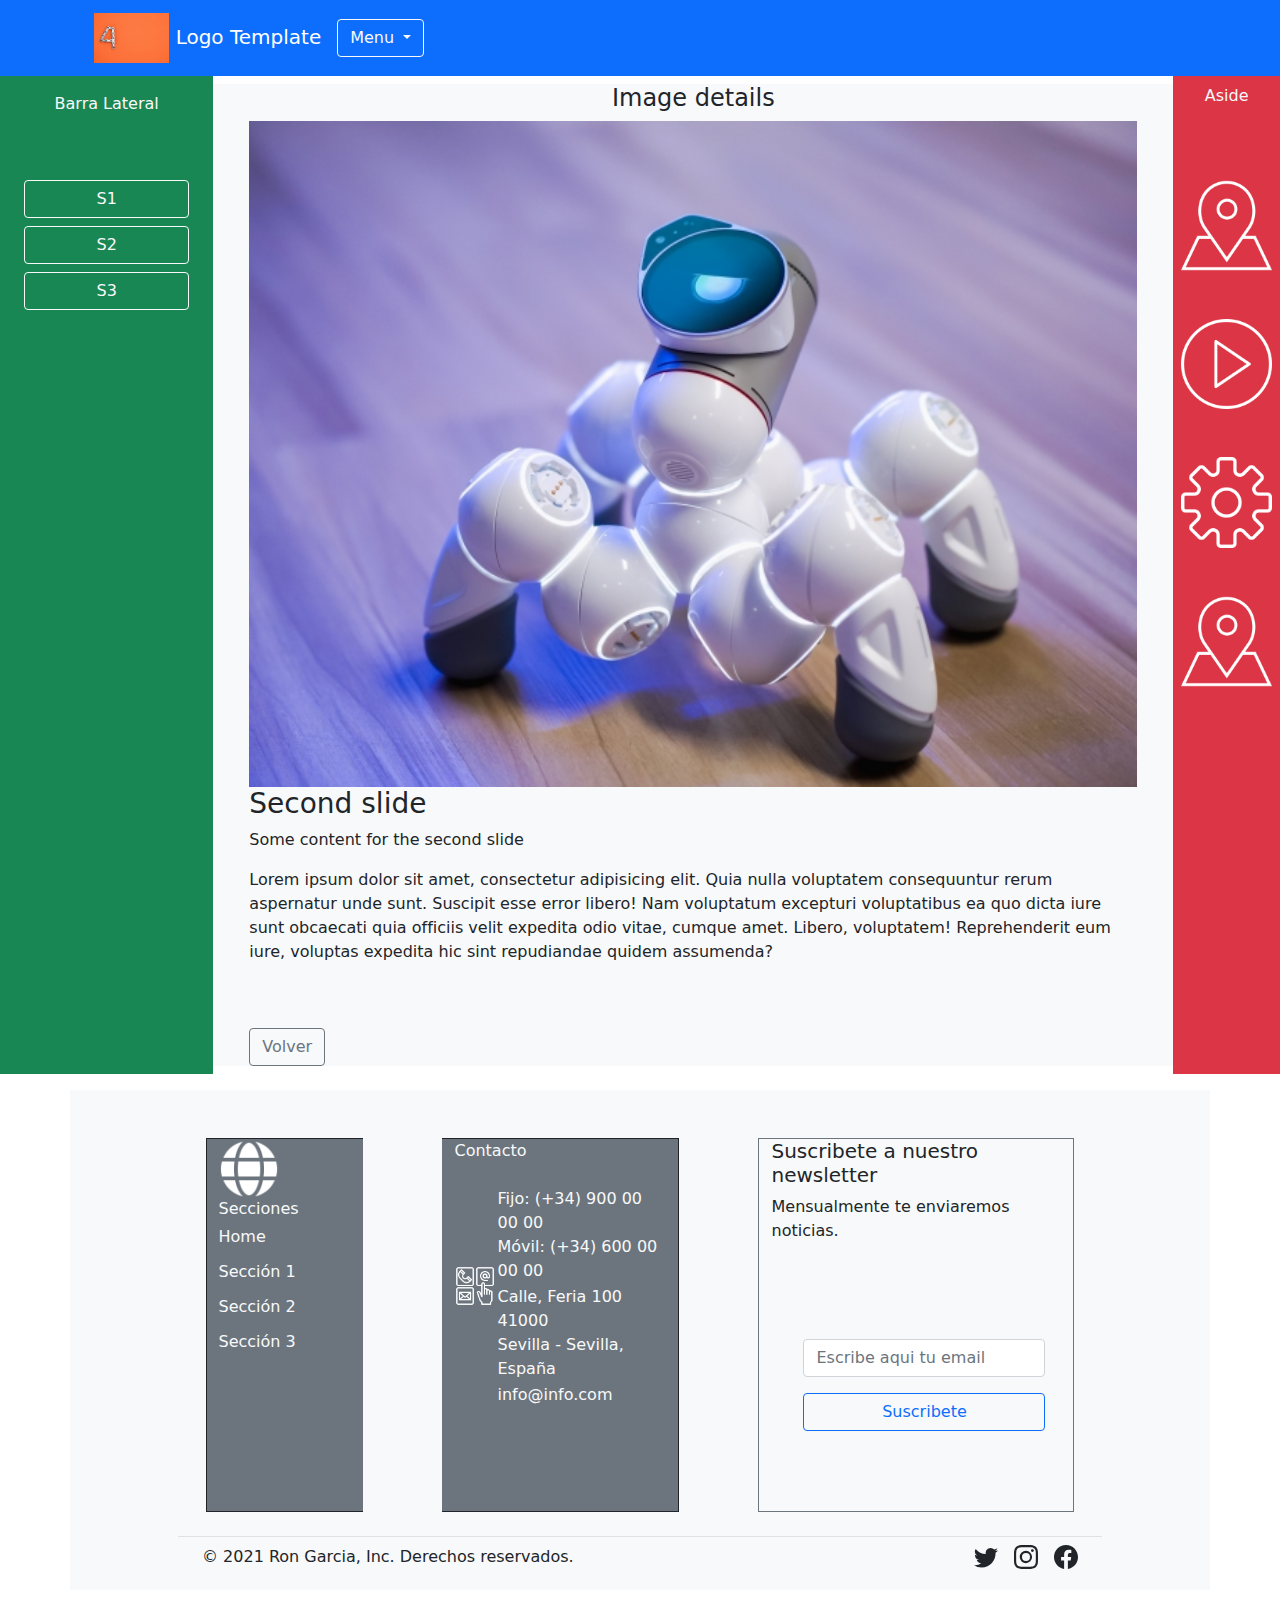
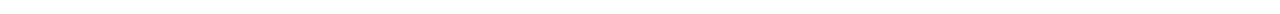
<file: P4/web/img2.html>
<!doctype html>
<html lang="es">
  <head>
    <title>Base</title>
    <!-- Required meta tags -->
    <meta charset="utf-8">
    <meta name="viewport" content="width=device-width, initial-scale=1, shrink-to-fit=no">

    <!-- Bootstrap CSS v5.1 -->
    <link rel="stylesheet" href="../css/bootstrap.min.css">
    <link rel="stylesheet" href="../css/styles.css">
    <!-- <link rel="stylesheet" href="https://cdn.jsdelivr.net/npm/bootstrap@5.0.2/dist/css/bootstrap.min.css"> -->

  </head>
  <body>
    <!-- código para que funcione los svg de las rrss-->
    <svg xmlns="http://www.w3.org/2000/svg" style="display: none;">
      <symbol id="bootstrap" viewBox="0 0 118 94">
        <title>Bootstrap</title>
        <path fill-rule="evenodd" clip-rule="evenodd" d="M24.509 0c-6.733 0-11.715 5.893-11.492 12.284.214 6.14-.064 14.092-2.066 20.577C8.943 39.365 5.547 43.485 0 44.014v5.972c5.547.529 8.943 4.649 10.951 11.153 2.002 6.485 2.28 14.437 2.066 20.577C12.794 88.106 17.776 94 24.51 94H93.5c6.733 0 11.714-5.893 11.491-12.284-.214-6.14.064-14.092 2.066-20.577 2.009-6.504 5.396-10.624 10.943-11.153v-5.972c-5.547-.529-8.934-4.649-10.943-11.153-2.002-6.484-2.28-14.437-2.066-20.577C105.214 5.894 100.233 0 93.5 0H24.508zM80 57.863C80 66.663 73.436 72 62.543 72H44a2 2 0 01-2-2V24a2 2 0 012-2h18.437c9.083 0 15.044 4.92 15.044 12.474 0 5.302-4.01 10.049-9.119 10.88v.277C75.317 46.394 80 51.21 80 57.863zM60.521 28.34H49.948v14.934h8.905c6.884 0 10.68-2.772 10.68-7.727 0-4.643-3.264-7.207-9.012-7.207zM49.948 49.2v16.458H60.91c7.167 0 10.964-2.876 10.964-8.281 0-5.406-3.903-8.178-11.425-8.178H49.948z"></path>
      </symbol>
      <symbol id="facebook" viewBox="0 0 16 16">
        <path d="M16 8.049c0-4.446-3.582-8.05-8-8.05C3.58 0-.002 3.603-.002 8.05c0 4.017 2.926 7.347 6.75 7.951v-5.625h-2.03V8.05H6.75V6.275c0-2.017 1.195-3.131 3.022-3.131.876 0 1.791.157 1.791.157v1.98h-1.009c-.993 0-1.303.621-1.303 1.258v1.51h2.218l-.354 2.326H9.25V16c3.824-.604 6.75-3.934 6.75-7.951z"></path>
      </symbol>
      <symbol id="instagram" viewBox="0 0 16 16">
          <path d="M8 0C5.829 0 5.556.01 4.703.048 3.85.088 3.269.222 2.76.42a3.917 3.917 0 0 0-1.417.923A3.927 3.927 0 0 0 .42 2.76C.222 3.268.087 3.85.048 4.7.01 5.555 0 5.827 0 8.001c0 2.172.01 2.444.048 3.297.04.852.174 1.433.372 1.942.205.526.478.972.923 1.417.444.445.89.719 1.416.923.51.198 1.09.333 1.942.372C5.555 15.99 5.827 16 8 16s2.444-.01 3.298-.048c.851-.04 1.434-.174 1.943-.372a3.916 3.916 0 0 0 1.416-.923c.445-.445.718-.891.923-1.417.197-.509.332-1.09.372-1.942C15.99 10.445 16 10.173 16 8s-.01-2.445-.048-3.299c-.04-.851-.175-1.433-.372-1.941a3.926 3.926 0 0 0-.923-1.417A3.911 3.911 0 0 0 13.24.42c-.51-.198-1.092-.333-1.943-.372C10.443.01 10.172 0 7.998 0h.003zm-.717 1.442h.718c2.136 0 2.389.007 3.232.046.78.035 1.204.166 1.486.275.373.145.64.319.92.599.28.28.453.546.598.92.11.281.24.705.275 1.485.039.843.047 1.096.047 3.231s-.008 2.389-.047 3.232c-.035.78-.166 1.203-.275 1.485a2.47 2.47 0 0 1-.599.919c-.28.28-.546.453-.92.598-.28.11-.704.24-1.485.276-.843.038-1.096.047-3.232.047s-2.39-.009-3.233-.047c-.78-.036-1.203-.166-1.485-.276a2.478 2.478 0 0 1-.92-.598 2.48 2.48 0 0 1-.6-.92c-.109-.281-.24-.705-.275-1.485-.038-.843-.046-1.096-.046-3.233 0-2.136.008-2.388.046-3.231.036-.78.166-1.204.276-1.486.145-.373.319-.64.599-.92.28-.28.546-.453.92-.598.282-.11.705-.24 1.485-.276.738-.034 1.024-.044 2.515-.045v.002zm4.988 1.328a.96.96 0 1 0 0 1.92.96.96 0 0 0 0-1.92zm-4.27 1.122a4.109 4.109 0 1 0 0 8.217 4.109 4.109 0 0 0 0-8.217zm0 1.441a2.667 2.667 0 1 1 0 5.334 2.667 2.667 0 0 1 0-5.334z"></path>
      </symbol>
      <symbol id="twitter" viewBox="0 0 16 16">
        <path d="M5.026 15c6.038 0 9.341-5.003 9.341-9.334 0-.14 0-.282-.006-.422A6.685 6.685 0 0 0 16 3.542a6.658 6.658 0 0 1-1.889.518 3.301 3.301 0 0 0 1.447-1.817 6.533 6.533 0 0 1-2.087.793A3.286 3.286 0 0 0 7.875 6.03a9.325 9.325 0 0 1-6.767-3.429 3.289 3.289 0 0 0 1.018 4.382A3.323 3.323 0 0 1 .64 6.575v.045a3.288 3.288 0 0 0 2.632 3.218 3.203 3.203 0 0 1-.865.115 3.23 3.23 0 0 1-.614-.057 3.283 3.283 0 0 0 3.067 2.277A6.588 6.588 0 0 1 .78 13.58a6.32 6.32 0 0 1-.78-.045A9.344 9.344 0 0 0 5.026 15z"></path>
      </symbol>
      <symbol id="home" viewBox="0 0 16 16">
        <path d="M8.354 1.146a.5.5 0 0 0-.708 0l-6 6A.5.5 0 0 0 1.5 7.5v7a.5.5 0 0 0 .5.5h4.5a.5.5 0 0 0 .5-.5v-4h2v4a.5.5 0 0 0 .5.5H14a.5.5 0 0 0 .5-.5v-7a.5.5 0 0 0-.146-.354L13 5.793V2.5a.5.5 0 0 0-.5-.5h-1a.5.5 0 0 0-.5.5v1.293L8.354 1.146zM2.5 14V7.707l5.5-5.5 5.5 5.5V14H10v-4a.5.5 0 0 0-.5-.5h-3a.5.5 0 0 0-.5.5v4H2.5z"></path>
      </symbol>
    </svg>
 

    <!-- Navigation-->
    <div class="bg-primary">
    <nav class="container navbar navbar-expand-sm navbar-dark bg-primary" aria-label="Third navbar example">
      <div class="container-fluid">
        <a class="navbar-brand " href="#"> <img src="../img/pexels-4.jpg" alt="logo" height="50px"> Logo Template</a>
        <button class="navbar-toggler" type="button" data-bs-toggle="collapse" data-bs-target="#navbarsExample03" aria-controls="navbarsExample03" aria-expanded="false" aria-label="Toggle navigation">
          <span class="navbar-toggler-icon"></span>
        </button>
        
        <div class="collapse navbar-collapse justify-content-between" id="navbarsExample03">
        
          <!-- Se añade menú laterál -->
          <div class="dropdown">
            <button class="btn btn-outline-light dropdown-toggle" type="button" id="dropdownMenuButton1" data-bs-toggle="dropdown" aria-expanded="false">
              Menu
            </button>
            <ul class="dropdown-menu" aria-labelledby="dropdownMenuButton1">
              <li class="ms-2">Secciones</li>
              <li><a class="dropdown-item" href="#">Home</a></li>
              <li><a class="dropdown-item" href="#">Sección 1</a></li>
              <li><a class="dropdown-item" href="#">Sección 2</a></li>
              <li><a class="dropdown-item" href="#">Sección 3</a></li>
            </ul>
          </div>
          
        </div>
      </div>
    </nav>
  </div>
    <!-- barra lateral -->
    
      <div class="container-fluid m-0">
        <div class="row">
          <div class="col-2 bg-success">
            <div class="container">
              <div class="row text-light mt-2 ">
                <p class="text-light text-center mt-2">Barra Lateral</p>

                <button class="mt-5 btn btn-outline-light" type="menu">S1</button>
                <button class="mt-2 btn btn-outline-light" type="menu">S2</button>
                <button class="mt-2 btn btn-outline-light" type="menu">S3</button>
              </div>
              
            </div>
          </div>
          <div class="col-9 bg-light mt-2 mb-2">
            <h4 class="mb-2 text-center">Image details</h4>
            <div class="container-fluid">
              <div class="row">
                  <img src="../img/carousel/redimensionada/pexels-kindel-media-8982659.jpg" alt="second slide">
                  <h3>Second slide</h3>
                  <p>Some content for the second slide</p>
                  <p>Lorem ipsum dolor sit amet, consectetur adipisicing elit. Quia nulla voluptatem consequuntur rerum aspernatur unde sunt. Suscipit esse error libero! Nam voluptatum excepturi voluptatibus ea quo dicta iure sunt obcaecati quia officiis velit expedita odio vitae, cumque amet. Libero, voluptatem! Reprehenderit eum iure, voluptas expedita hic sint repudiandae quidem assumenda?</p>
              </div>
              <a href="../index.html"><button class="mt-5 btn btn-outline-secondary" type="button">Volver</button></a>
                
            </div>
            

          
    
            
          </div>
          <!-- aside a la derecha con imágenes responsive, desaparece al llegar al tamaño xs -->
          <div class="col-1 bg-danger m-0 p-0 d-none d-md-block">
            <p class="text-light text-center mt-2">Aside</p> 
            <aside class="container-fluid p-2">
              <div class=" mt-5">
                <img class="img-fluid" src="../img/configuraciones (1).png" alt="config" height="25px"></div>

              
              <div class=" mt-5">
                <img class="img-fluid" src="../img/configuraciones (2).png" alt="config" height="25px"></div>
                
            
              <div class=" mt-5">
                <img class="img-fluid" src="../img/configuraciones.png" alt="config" height="25px"></div>
              
                <div class=" mt-5">
                  <img class="img-fluid" src="../img/configuraciones (1).png" alt="config" height="25px"></div>
  
             
            </aside>
            
            <nav>

            </nav>
          </div>
      </div>


        
    
    <!-- footer -->
    <div class="container mt-3 bg-light">
      <footer class=" pt-5 px-5 mx-5">
        <div class="row justify-content-around">
          <div class="col-xl-2 col-lg-3 col-md-2 col-sm-12 col-xs-12 bg-secondary align-self-auto border border-dark border-end-0">
            <img src="../img/web.png" alt="logo" height="60px">
            <h6 class="text-light">Secciones</h6>
            <ul class="nav flex-column te">
              <li class="nav-item mb-2"><a href="#" class="nav-link p-0 text-light"><h6>Home</h6></a></li>
              <li class="nav-item mb-2"><a href="#" class="nav-link p-0 text-light"><h6>Sección 1</h6></a></li>
              <li class="nav-item mb-2"><a href="#" class="nav-link p-0 text-light"><h6>Sección 2</h6></a></li>
              <li class="nav-item mb-2"><a href="#" class="nav-link p-0 text-light"><h6>Sección 3</h6></a></li>

            </ul>
          </div>
          <div class="col-xl-3 col-lg-4 col-md-5 col-sm-12 col-xs-12 bg-secondary align-self-auto text-light pb-4 border border-dark border-start-0">
            <table>Contacto
              <tr>
                <td rowspan="3"><img src="../img/contacto.png" alt="contacto" height="40px"></td>
                <td class="pt-4">Fijo: (+34) 900 00 00 00 <br/> 
                  Móvil: (+34) 600 00 00 00</td>
              </tr>
              <tr>
                <td> Calle, Feria 100 <br>41000 <br/> Sevilla - Sevilla, España</td>
              </tr>
              <tr>
                <td>info@info.com</td>
              </tr>
            </table>
          </div>
    
          <div class="col-xl-4 col-lg-4 col-md-4 col-sm-12 col-xs-12  border border-secondary pb-5">
            <form>
              <div>
                
              </div>
              <h5>Suscribete a nuestro newsletter</h5>
              <p class="pb-5">Mensualmente te enviaremos noticias.</p>
              <br>
              <div class="d-flex w-100 gap-2 container">  
                <!-- <label for="newsletter1" class="visually-hidden">Email</label>  -->
                <div class="row">
                  <div >
                  <input id="newsletter1" type="text" class="m-2 form-control" placeholder="Escribe aqui tu email">
                </div>
                <div>
                  <button class="btn btn-outline-primary w-100 m-2" type="button">Suscribete</button><br><br>
                </div>
                  
              </div>
              </div>
            </form>
          </div>
        </div>
    
        <div class="d-flex justify-content-between pt-2 px-4 my-4 border-top">
          <p>© 2021 Ron Garcia, Inc. Derechos reservados.</p>
          <ul class="list-unstyled d-flex">
            <li class="ms-3"><a class="link-dark" href="#"><svg class="bi" width="24" height="24"><use xlink:href="#twitter"></use></svg></a></li>
            <li class="ms-3"><a class="link-dark" href="#"><svg class="bi" width="24" height="24"><use xlink:href="#instagram"></use></svg></a></li>
            <li class="ms-3"><a class="link-dark" href="#"><svg class="bi" width="24" height="24"><use xlink:href="#facebook"></use></svg></a></li>
          </ul>
        </div>
      </footer>
    </div>
    </div>
    <!-- Bootstrap JavaScript Libraries -->
    <script src="../js/bootstrap.bundle.min.js"></script>
    <!-- Bootstrap JavaScript Libraries
    <script src="https://cdn.jsdelivr.net/npm/@popperjs/core@2.9.2/dist/umd/popper.min.js"></script>
    <script src="https://cdn.jsdelivr.net/npm/bootstrap@5.0.2/dist/js/bootstrap.min.js"></script> -->
  </body>
</html>
</file>
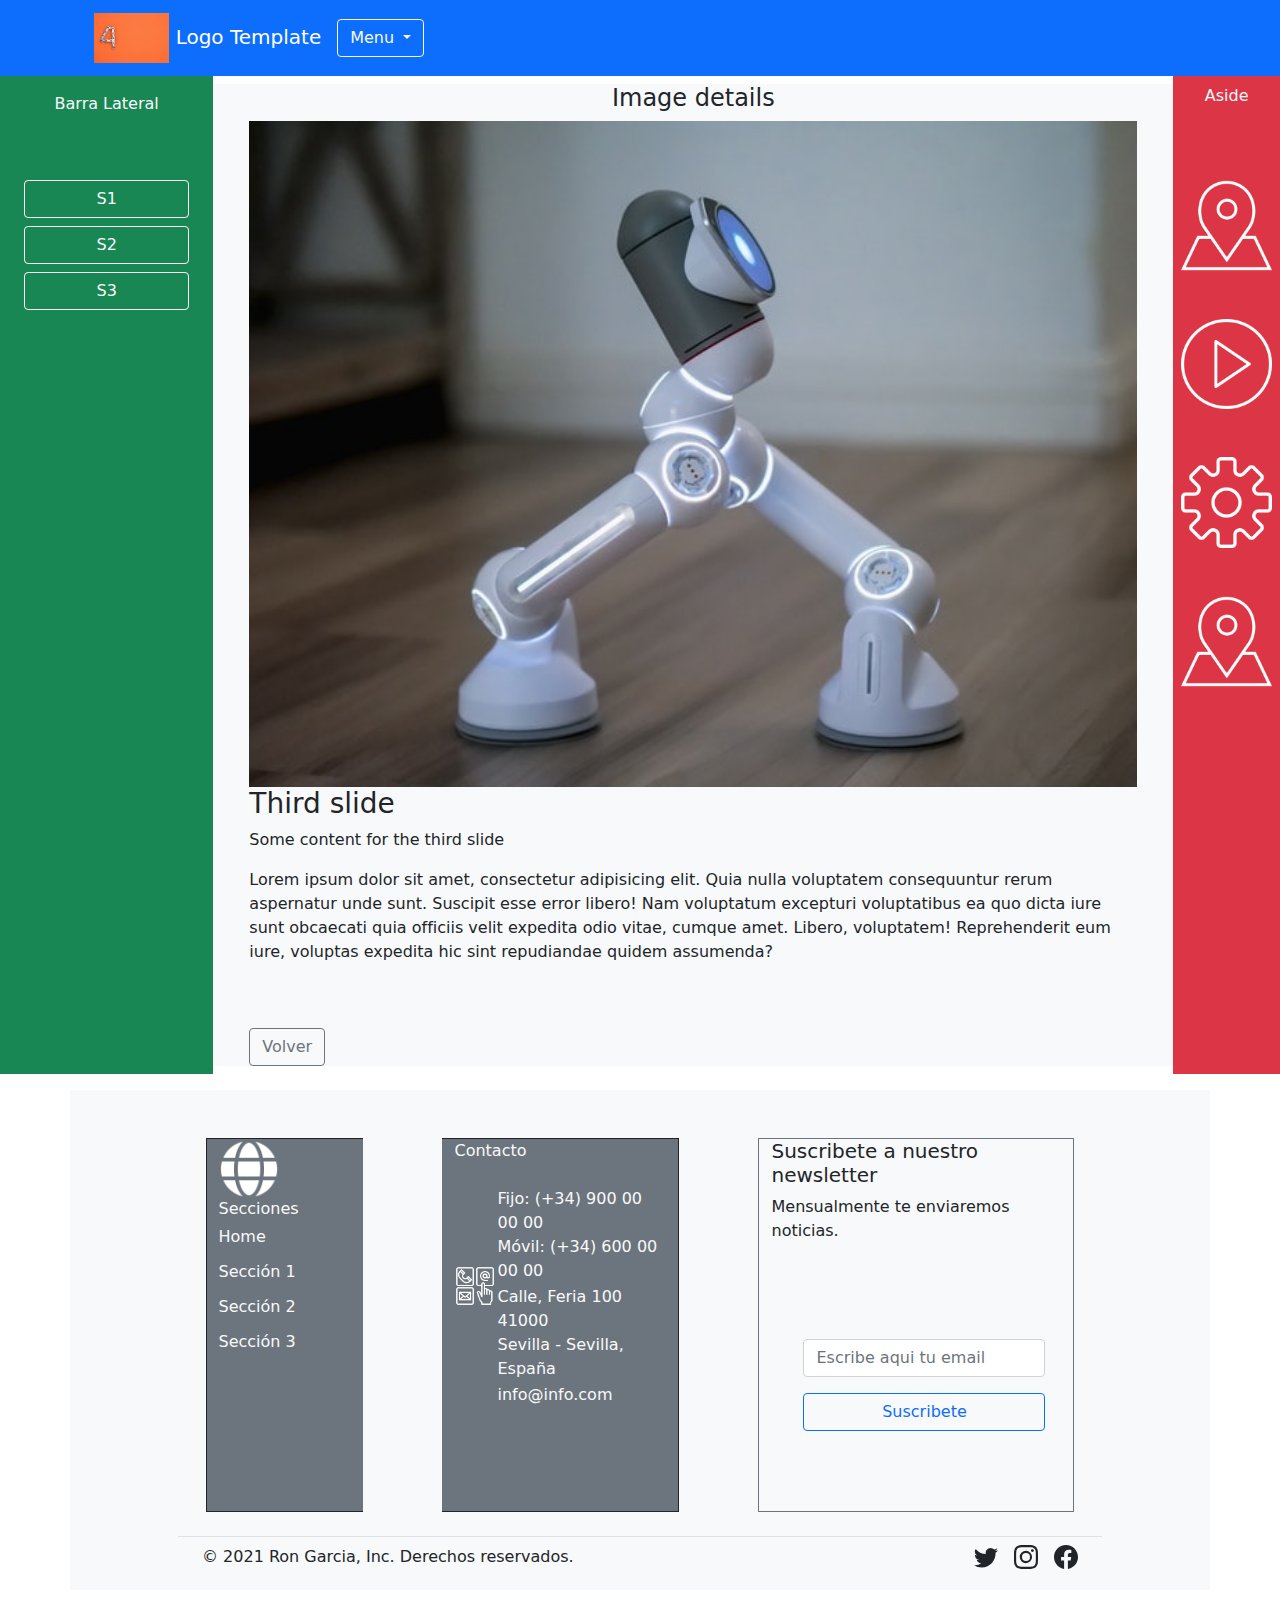
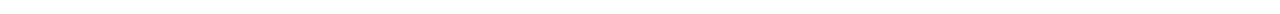
<file: P4/web/img3.html>
<!doctype html>
<html lang="es">
  <head>
    <title>Base</title>
    <!-- Required meta tags -->
    <meta charset="utf-8">
    <meta name="viewport" content="width=device-width, initial-scale=1, shrink-to-fit=no">

    <!-- Bootstrap CSS v5.1 -->
    <link rel="stylesheet" href="../css/bootstrap.min.css">
    <link rel="stylesheet" href="../css/styles.css">
    <!-- <link rel="stylesheet" href="https://cdn.jsdelivr.net/npm/bootstrap@5.0.2/dist/css/bootstrap.min.css"> -->

  </head>
  <body>
    <!-- código para que funcione los svg de las rrss-->
    <svg xmlns="http://www.w3.org/2000/svg" style="display: none;">
      <symbol id="bootstrap" viewBox="0 0 118 94">
        <title>Bootstrap</title>
        <path fill-rule="evenodd" clip-rule="evenodd" d="M24.509 0c-6.733 0-11.715 5.893-11.492 12.284.214 6.14-.064 14.092-2.066 20.577C8.943 39.365 5.547 43.485 0 44.014v5.972c5.547.529 8.943 4.649 10.951 11.153 2.002 6.485 2.28 14.437 2.066 20.577C12.794 88.106 17.776 94 24.51 94H93.5c6.733 0 11.714-5.893 11.491-12.284-.214-6.14.064-14.092 2.066-20.577 2.009-6.504 5.396-10.624 10.943-11.153v-5.972c-5.547-.529-8.934-4.649-10.943-11.153-2.002-6.484-2.28-14.437-2.066-20.577C105.214 5.894 100.233 0 93.5 0H24.508zM80 57.863C80 66.663 73.436 72 62.543 72H44a2 2 0 01-2-2V24a2 2 0 012-2h18.437c9.083 0 15.044 4.92 15.044 12.474 0 5.302-4.01 10.049-9.119 10.88v.277C75.317 46.394 80 51.21 80 57.863zM60.521 28.34H49.948v14.934h8.905c6.884 0 10.68-2.772 10.68-7.727 0-4.643-3.264-7.207-9.012-7.207zM49.948 49.2v16.458H60.91c7.167 0 10.964-2.876 10.964-8.281 0-5.406-3.903-8.178-11.425-8.178H49.948z"></path>
      </symbol>
      <symbol id="facebook" viewBox="0 0 16 16">
        <path d="M16 8.049c0-4.446-3.582-8.05-8-8.05C3.58 0-.002 3.603-.002 8.05c0 4.017 2.926 7.347 6.75 7.951v-5.625h-2.03V8.05H6.75V6.275c0-2.017 1.195-3.131 3.022-3.131.876 0 1.791.157 1.791.157v1.98h-1.009c-.993 0-1.303.621-1.303 1.258v1.51h2.218l-.354 2.326H9.25V16c3.824-.604 6.75-3.934 6.75-7.951z"></path>
      </symbol>
      <symbol id="instagram" viewBox="0 0 16 16">
          <path d="M8 0C5.829 0 5.556.01 4.703.048 3.85.088 3.269.222 2.76.42a3.917 3.917 0 0 0-1.417.923A3.927 3.927 0 0 0 .42 2.76C.222 3.268.087 3.85.048 4.7.01 5.555 0 5.827 0 8.001c0 2.172.01 2.444.048 3.297.04.852.174 1.433.372 1.942.205.526.478.972.923 1.417.444.445.89.719 1.416.923.51.198 1.09.333 1.942.372C5.555 15.99 5.827 16 8 16s2.444-.01 3.298-.048c.851-.04 1.434-.174 1.943-.372a3.916 3.916 0 0 0 1.416-.923c.445-.445.718-.891.923-1.417.197-.509.332-1.09.372-1.942C15.99 10.445 16 10.173 16 8s-.01-2.445-.048-3.299c-.04-.851-.175-1.433-.372-1.941a3.926 3.926 0 0 0-.923-1.417A3.911 3.911 0 0 0 13.24.42c-.51-.198-1.092-.333-1.943-.372C10.443.01 10.172 0 7.998 0h.003zm-.717 1.442h.718c2.136 0 2.389.007 3.232.046.78.035 1.204.166 1.486.275.373.145.64.319.92.599.28.28.453.546.598.92.11.281.24.705.275 1.485.039.843.047 1.096.047 3.231s-.008 2.389-.047 3.232c-.035.78-.166 1.203-.275 1.485a2.47 2.47 0 0 1-.599.919c-.28.28-.546.453-.92.598-.28.11-.704.24-1.485.276-.843.038-1.096.047-3.232.047s-2.39-.009-3.233-.047c-.78-.036-1.203-.166-1.485-.276a2.478 2.478 0 0 1-.92-.598 2.48 2.48 0 0 1-.6-.92c-.109-.281-.24-.705-.275-1.485-.038-.843-.046-1.096-.046-3.233 0-2.136.008-2.388.046-3.231.036-.78.166-1.204.276-1.486.145-.373.319-.64.599-.92.28-.28.546-.453.92-.598.282-.11.705-.24 1.485-.276.738-.034 1.024-.044 2.515-.045v.002zm4.988 1.328a.96.96 0 1 0 0 1.92.96.96 0 0 0 0-1.92zm-4.27 1.122a4.109 4.109 0 1 0 0 8.217 4.109 4.109 0 0 0 0-8.217zm0 1.441a2.667 2.667 0 1 1 0 5.334 2.667 2.667 0 0 1 0-5.334z"></path>
      </symbol>
      <symbol id="twitter" viewBox="0 0 16 16">
        <path d="M5.026 15c6.038 0 9.341-5.003 9.341-9.334 0-.14 0-.282-.006-.422A6.685 6.685 0 0 0 16 3.542a6.658 6.658 0 0 1-1.889.518 3.301 3.301 0 0 0 1.447-1.817 6.533 6.533 0 0 1-2.087.793A3.286 3.286 0 0 0 7.875 6.03a9.325 9.325 0 0 1-6.767-3.429 3.289 3.289 0 0 0 1.018 4.382A3.323 3.323 0 0 1 .64 6.575v.045a3.288 3.288 0 0 0 2.632 3.218 3.203 3.203 0 0 1-.865.115 3.23 3.23 0 0 1-.614-.057 3.283 3.283 0 0 0 3.067 2.277A6.588 6.588 0 0 1 .78 13.58a6.32 6.32 0 0 1-.78-.045A9.344 9.344 0 0 0 5.026 15z"></path>
      </symbol>
      <symbol id="home" viewBox="0 0 16 16">
        <path d="M8.354 1.146a.5.5 0 0 0-.708 0l-6 6A.5.5 0 0 0 1.5 7.5v7a.5.5 0 0 0 .5.5h4.5a.5.5 0 0 0 .5-.5v-4h2v4a.5.5 0 0 0 .5.5H14a.5.5 0 0 0 .5-.5v-7a.5.5 0 0 0-.146-.354L13 5.793V2.5a.5.5 0 0 0-.5-.5h-1a.5.5 0 0 0-.5.5v1.293L8.354 1.146zM2.5 14V7.707l5.5-5.5 5.5 5.5V14H10v-4a.5.5 0 0 0-.5-.5h-3a.5.5 0 0 0-.5.5v4H2.5z"></path>
      </symbol>
    </svg>
 

    <!-- Navigation-->
    <div class="bg-primary">
    <nav class="container navbar navbar-expand-sm navbar-dark bg-primary" aria-label="Third navbar example">
      <div class="container-fluid">
        <a class="navbar-brand " href="#"> <img src="../img/pexels-4.jpg" alt="logo" height="50px"> Logo Template</a>
        <button class="navbar-toggler" type="button" data-bs-toggle="collapse" data-bs-target="#navbarsExample03" aria-controls="navbarsExample03" aria-expanded="false" aria-label="Toggle navigation">
          <span class="navbar-toggler-icon"></span>
        </button>
        
        <div class="collapse navbar-collapse justify-content-between" id="navbarsExample03">
        
          <!-- Se añade menú laterál -->
          <div class="dropdown">
            <button class="btn btn-outline-light dropdown-toggle" type="button" id="dropdownMenuButton1" data-bs-toggle="dropdown" aria-expanded="false">
              Menu
            </button>
            <ul class="dropdown-menu" aria-labelledby="dropdownMenuButton1">
              <li class="ms-2">Secciones</li>
              <li><a class="dropdown-item" href="#">Home</a></li>
              <li><a class="dropdown-item" href="#">Sección 1</a></li>
              <li><a class="dropdown-item" href="#">Sección 2</a></li>
              <li><a class="dropdown-item" href="#">Sección 3</a></li>
            </ul>
          </div>
          
        </div>
      </div>
    </nav>
  </div>
    <!-- barra lateral -->
    
      <div class="container-fluid m-0">
        <div class="row">
          <div class="col-2 bg-success">
            <div class="container">
              <div class="row text-light mt-2 ">
                <p class="text-light text-center mt-2">Barra Lateral</p>

                <button class="mt-5 btn btn-outline-light" type="menu">S1</button>
                <button class="mt-2 btn btn-outline-light" type="menu">S2</button>
                <button class="mt-2 btn btn-outline-light" type="menu">S3</button>
              </div>
              
            </div>
          </div>
          <div class="col-9 bg-light mt-2 mb-2">
            <h4 class="mb-2 text-center">Image details</h4>
            <div class="container-fluid">
              <div class="row">
                  <img src="../img/carousel/redimensionada/pexels-kindel-media-9026297.jpg" alt="second slide">
                  <h3>Third slide</h3>
                  <p>Some content for the third slide</p>
                  <p>Lorem ipsum dolor sit amet, consectetur adipisicing elit. Quia nulla voluptatem consequuntur rerum aspernatur unde sunt. Suscipit esse error libero! Nam voluptatum excepturi voluptatibus ea quo dicta iure sunt obcaecati quia officiis velit expedita odio vitae, cumque amet. Libero, voluptatem! Reprehenderit eum iure, voluptas expedita hic sint repudiandae quidem assumenda?</p>
              </div>
              <a href="../index.html"><button class="mt-5 btn btn-outline-secondary" type="button">Volver</button></a>    
            </div>
            
            
          </div>
          <!-- aside a la derecha con imágenes responsive, desaparece al llegar al tamaño xs -->
          <div class="col-1 bg-danger m-0 p-0 d-none d-md-block">
            <p class="text-light text-center mt-2">Aside</p> 
            <aside class="container-fluid p-2">
              <div class=" mt-5">
                <img class="img-fluid" src="../img/configuraciones (1).png" alt="config" height="25px"></div>

              
              <div class=" mt-5">
                <img class="img-fluid" src="../img/configuraciones (2).png" alt="config" height="25px"></div>
                
            
              <div class=" mt-5">
                <img class="img-fluid" src="../img/configuraciones.png" alt="config" height="25px"></div>
              
                <div class=" mt-5">
                  <img class="img-fluid" src="../img/configuraciones (1).png" alt="config" height="25px"></div>
  
             
            </aside>
            
            <nav>

            </nav>
          </div>
      </div>


        
    
    <!-- footer -->
    <div class="container mt-3 bg-light">
      <footer class=" pt-5 px-5 mx-5">
        <div class="row justify-content-around">
          <div class="col-xl-2 col-lg-3 col-md-2 col-sm-12 col-xs-12 bg-secondary align-self-auto border border-dark border-end-0">
            <img src="../img/web.png" alt="logo" height="60px">
            <h6 class="text-light">Secciones</h6>
            <ul class="nav flex-column te">
              <li class="nav-item mb-2"><a href="#" class="nav-link p-0 text-light"><h6>Home</h6></a></li>
              <li class="nav-item mb-2"><a href="#" class="nav-link p-0 text-light"><h6>Sección 1</h6></a></li>
              <li class="nav-item mb-2"><a href="#" class="nav-link p-0 text-light"><h6>Sección 2</h6></a></li>
              <li class="nav-item mb-2"><a href="#" class="nav-link p-0 text-light"><h6>Sección 3</h6></a></li>

            </ul>
          </div>
          <div class="col-xl-3 col-lg-4 col-md-5 col-sm-12 col-xs-12 bg-secondary align-self-auto text-light pb-4 border border-dark border-start-0">
            <table>Contacto
              <tr>
                <td rowspan="3"><img src="../img/contacto.png" alt="contacto" height="40px"></td>
                <td class="pt-4">Fijo: (+34) 900 00 00 00 <br/> 
                  Móvil: (+34) 600 00 00 00</td>
              </tr>
              <tr>
                <td> Calle, Feria 100 <br>41000 <br/> Sevilla - Sevilla, España</td>
              </tr>
              <tr>
                <td>info@info.com</td>
              </tr>
            </table>
          </div>
    
          <div class="col-xl-4 col-lg-4 col-md-4 col-sm-12 col-xs-12  border border-secondary pb-5">
            <form>
              <div>
                
              </div>
              <h5>Suscribete a nuestro newsletter</h5>
              <p class="pb-5">Mensualmente te enviaremos noticias.</p>
              <br>
              <div class="d-flex w-100 gap-2 container">  
                <!-- <label for="newsletter1" class="visually-hidden">Email</label>  -->
                <div class="row">
                  <div >
                  <input id="newsletter1" type="text" class="m-2 form-control" placeholder="Escribe aqui tu email">
                </div>
                <div>
                  <button class="btn btn-outline-primary w-100 m-2" type="button">Suscribete</button><br><br>
                </div>
                  
              </div>
              </div>
            </form>
          </div>
        </div>
    
        <div class="d-flex justify-content-between pt-2 px-4 my-4 border-top">
          <p>© 2021 Ron Garcia, Inc. Derechos reservados.</p>
          <ul class="list-unstyled d-flex">
            <li class="ms-3"><a class="link-dark" href="#"><svg class="bi" width="24" height="24"><use xlink:href="#twitter"></use></svg></a></li>
            <li class="ms-3"><a class="link-dark" href="#"><svg class="bi" width="24" height="24"><use xlink:href="#instagram"></use></svg></a></li>
            <li class="ms-3"><a class="link-dark" href="#"><svg class="bi" width="24" height="24"><use xlink:href="#facebook"></use></svg></a></li>
          </ul>
        </div>
      </footer>
    </div>
    </div>
    <!-- Bootstrap JavaScript Libraries -->
    <script src="../js/bootstrap.bundle.min.js"></script>
    <!-- Bootstrap JavaScript Libraries
    <script src="https://cdn.jsdelivr.net/npm/@popperjs/core@2.9.2/dist/umd/popper.min.js"></script>
    <script src="https://cdn.jsdelivr.net/npm/bootstrap@5.0.2/dist/js/bootstrap.min.js"></script> -->
  </body>
</html>
</file>
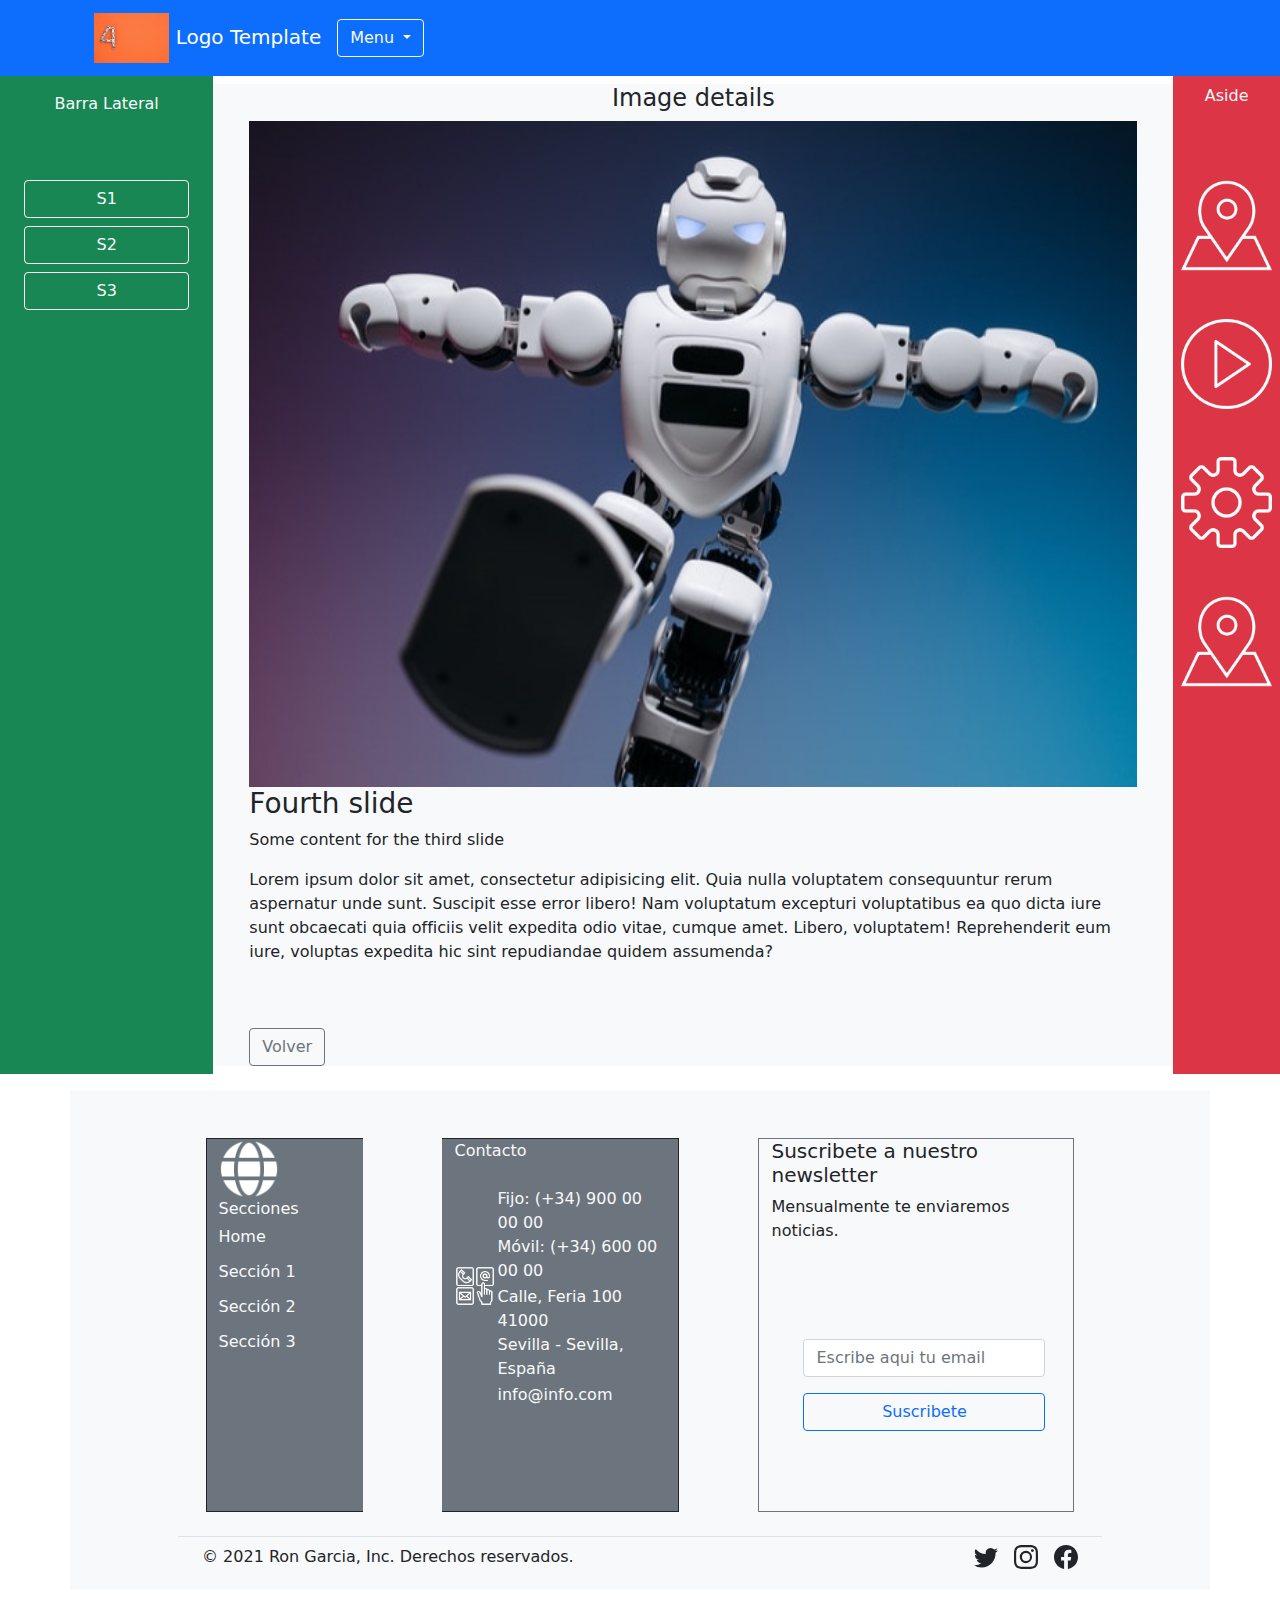
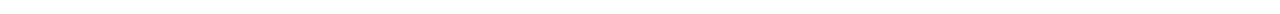
<file: P4/web/img4.html>
<!doctype html>
<html lang="es">
  <head>
    <title>Base</title>
    <!-- Required meta tags -->
    <meta charset="utf-8">
    <meta name="viewport" content="width=device-width, initial-scale=1, shrink-to-fit=no">

    <!-- Bootstrap CSS v5.1 -->
    <link rel="stylesheet" href="../css/bootstrap.min.css">
    <link rel="stylesheet" href="../css/styles.css">
    <!-- <link rel="stylesheet" href="https://cdn.jsdelivr.net/npm/bootstrap@5.0.2/dist/css/bootstrap.min.css"> -->

  </head>
  <body>
    <!-- código para que funcione los svg de las rrss-->
    <svg xmlns="http://www.w3.org/2000/svg" style="display: none;">
      <symbol id="bootstrap" viewBox="0 0 118 94">
        <title>Bootstrap</title>
        <path fill-rule="evenodd" clip-rule="evenodd" d="M24.509 0c-6.733 0-11.715 5.893-11.492 12.284.214 6.14-.064 14.092-2.066 20.577C8.943 39.365 5.547 43.485 0 44.014v5.972c5.547.529 8.943 4.649 10.951 11.153 2.002 6.485 2.28 14.437 2.066 20.577C12.794 88.106 17.776 94 24.51 94H93.5c6.733 0 11.714-5.893 11.491-12.284-.214-6.14.064-14.092 2.066-20.577 2.009-6.504 5.396-10.624 10.943-11.153v-5.972c-5.547-.529-8.934-4.649-10.943-11.153-2.002-6.484-2.28-14.437-2.066-20.577C105.214 5.894 100.233 0 93.5 0H24.508zM80 57.863C80 66.663 73.436 72 62.543 72H44a2 2 0 01-2-2V24a2 2 0 012-2h18.437c9.083 0 15.044 4.92 15.044 12.474 0 5.302-4.01 10.049-9.119 10.88v.277C75.317 46.394 80 51.21 80 57.863zM60.521 28.34H49.948v14.934h8.905c6.884 0 10.68-2.772 10.68-7.727 0-4.643-3.264-7.207-9.012-7.207zM49.948 49.2v16.458H60.91c7.167 0 10.964-2.876 10.964-8.281 0-5.406-3.903-8.178-11.425-8.178H49.948z"></path>
      </symbol>
      <symbol id="facebook" viewBox="0 0 16 16">
        <path d="M16 8.049c0-4.446-3.582-8.05-8-8.05C3.58 0-.002 3.603-.002 8.05c0 4.017 2.926 7.347 6.75 7.951v-5.625h-2.03V8.05H6.75V6.275c0-2.017 1.195-3.131 3.022-3.131.876 0 1.791.157 1.791.157v1.98h-1.009c-.993 0-1.303.621-1.303 1.258v1.51h2.218l-.354 2.326H9.25V16c3.824-.604 6.75-3.934 6.75-7.951z"></path>
      </symbol>
      <symbol id="instagram" viewBox="0 0 16 16">
          <path d="M8 0C5.829 0 5.556.01 4.703.048 3.85.088 3.269.222 2.76.42a3.917 3.917 0 0 0-1.417.923A3.927 3.927 0 0 0 .42 2.76C.222 3.268.087 3.85.048 4.7.01 5.555 0 5.827 0 8.001c0 2.172.01 2.444.048 3.297.04.852.174 1.433.372 1.942.205.526.478.972.923 1.417.444.445.89.719 1.416.923.51.198 1.09.333 1.942.372C5.555 15.99 5.827 16 8 16s2.444-.01 3.298-.048c.851-.04 1.434-.174 1.943-.372a3.916 3.916 0 0 0 1.416-.923c.445-.445.718-.891.923-1.417.197-.509.332-1.09.372-1.942C15.99 10.445 16 10.173 16 8s-.01-2.445-.048-3.299c-.04-.851-.175-1.433-.372-1.941a3.926 3.926 0 0 0-.923-1.417A3.911 3.911 0 0 0 13.24.42c-.51-.198-1.092-.333-1.943-.372C10.443.01 10.172 0 7.998 0h.003zm-.717 1.442h.718c2.136 0 2.389.007 3.232.046.78.035 1.204.166 1.486.275.373.145.64.319.92.599.28.28.453.546.598.92.11.281.24.705.275 1.485.039.843.047 1.096.047 3.231s-.008 2.389-.047 3.232c-.035.78-.166 1.203-.275 1.485a2.47 2.47 0 0 1-.599.919c-.28.28-.546.453-.92.598-.28.11-.704.24-1.485.276-.843.038-1.096.047-3.232.047s-2.39-.009-3.233-.047c-.78-.036-1.203-.166-1.485-.276a2.478 2.478 0 0 1-.92-.598 2.48 2.48 0 0 1-.6-.92c-.109-.281-.24-.705-.275-1.485-.038-.843-.046-1.096-.046-3.233 0-2.136.008-2.388.046-3.231.036-.78.166-1.204.276-1.486.145-.373.319-.64.599-.92.28-.28.546-.453.92-.598.282-.11.705-.24 1.485-.276.738-.034 1.024-.044 2.515-.045v.002zm4.988 1.328a.96.96 0 1 0 0 1.92.96.96 0 0 0 0-1.92zm-4.27 1.122a4.109 4.109 0 1 0 0 8.217 4.109 4.109 0 0 0 0-8.217zm0 1.441a2.667 2.667 0 1 1 0 5.334 2.667 2.667 0 0 1 0-5.334z"></path>
      </symbol>
      <symbol id="twitter" viewBox="0 0 16 16">
        <path d="M5.026 15c6.038 0 9.341-5.003 9.341-9.334 0-.14 0-.282-.006-.422A6.685 6.685 0 0 0 16 3.542a6.658 6.658 0 0 1-1.889.518 3.301 3.301 0 0 0 1.447-1.817 6.533 6.533 0 0 1-2.087.793A3.286 3.286 0 0 0 7.875 6.03a9.325 9.325 0 0 1-6.767-3.429 3.289 3.289 0 0 0 1.018 4.382A3.323 3.323 0 0 1 .64 6.575v.045a3.288 3.288 0 0 0 2.632 3.218 3.203 3.203 0 0 1-.865.115 3.23 3.23 0 0 1-.614-.057 3.283 3.283 0 0 0 3.067 2.277A6.588 6.588 0 0 1 .78 13.58a6.32 6.32 0 0 1-.78-.045A9.344 9.344 0 0 0 5.026 15z"></path>
      </symbol>
      <symbol id="home" viewBox="0 0 16 16">
        <path d="M8.354 1.146a.5.5 0 0 0-.708 0l-6 6A.5.5 0 0 0 1.5 7.5v7a.5.5 0 0 0 .5.5h4.5a.5.5 0 0 0 .5-.5v-4h2v4a.5.5 0 0 0 .5.5H14a.5.5 0 0 0 .5-.5v-7a.5.5 0 0 0-.146-.354L13 5.793V2.5a.5.5 0 0 0-.5-.5h-1a.5.5 0 0 0-.5.5v1.293L8.354 1.146zM2.5 14V7.707l5.5-5.5 5.5 5.5V14H10v-4a.5.5 0 0 0-.5-.5h-3a.5.5 0 0 0-.5.5v4H2.5z"></path>
      </symbol>
    </svg>
 

    <!-- Navigation-->
    <div class="bg-primary">
    <nav class="container navbar navbar-expand-sm navbar-dark bg-primary" aria-label="Third navbar example">
      <div class="container-fluid">
        <a class="navbar-brand " href="#"> <img src="../img/pexels-4.jpg" alt="logo" height="50px"> Logo Template</a>
        <button class="navbar-toggler" type="button" data-bs-toggle="collapse" data-bs-target="#navbarsExample03" aria-controls="navbarsExample03" aria-expanded="false" aria-label="Toggle navigation">
          <span class="navbar-toggler-icon"></span>
        </button>
        
        <div class="collapse navbar-collapse justify-content-between" id="navbarsExample03">
        
          <!-- Se añade menú laterál -->
          <div class="dropdown">
            <button class="btn btn-outline-light dropdown-toggle" type="button" id="dropdownMenuButton1" data-bs-toggle="dropdown" aria-expanded="false">
              Menu
            </button>
            <ul class="dropdown-menu" aria-labelledby="dropdownMenuButton1">
              <li class="ms-2">Secciones</li>
              <li><a class="dropdown-item" href="#">Home</a></li>
              <li><a class="dropdown-item" href="#">Sección 1</a></li>
              <li><a class="dropdown-item" href="#">Sección 2</a></li>
              <li><a class="dropdown-item" href="#">Sección 3</a></li>
            </ul>
          </div>
          
        </div>
      </div>
    </nav>
  </div>
    <!-- barra lateral -->
    
      <div class="container-fluid m-0">
        <div class="row">
          <div class="col-2 bg-success">
            <div class="container">
              <div class="row text-light mt-2 ">
                <p class="text-light text-center mt-2">Barra Lateral</p>

                <button class="mt-5 btn btn-outline-light" type="menu">S1</button>
                <button class="mt-2 btn btn-outline-light" type="menu">S2</button>
                <button class="mt-2 btn btn-outline-light" type="menu">S3</button>
              </div>
              
            </div>
          </div>
          <div class="col-9 bg-light mt-2 mb-2">
            <h4 class="mb-2 text-center">Image details</h4>
            <div class="container-fluid">
              <div class="row">
                  <img src="../img/carousel/redimensionada/pexels-pavel-danilyuk-8294659.jpg" alt="second slide">
                  <h3>Fourth slide</h3>
                  <p>Some content for the third slide</p>
                  <p>Lorem ipsum dolor sit amet, consectetur adipisicing elit. Quia nulla voluptatem consequuntur rerum aspernatur unde sunt. Suscipit esse error libero! Nam voluptatum excepturi voluptatibus ea quo dicta iure sunt obcaecati quia officiis velit expedita odio vitae, cumque amet. Libero, voluptatem! Reprehenderit eum iure, voluptas expedita hic sint repudiandae quidem assumenda?</p>
              </div>
              <a href="../index.html"><button class="mt-5 btn btn-outline-secondary" type="button">Volver</button></a>    
            </div>
            
            
          </div>
          <!-- aside a la derecha con imágenes responsive, desaparece al llegar al tamaño xs -->
          <div class="col-1 bg-danger m-0 p-0 d-none d-md-block">
            <p class="text-light text-center mt-2">Aside</p> 
            <aside class="container-fluid p-2">
              <div class=" mt-5">
                <img class="img-fluid" src="../img/configuraciones (1).png" alt="config" height="25px"></div>

              
              <div class=" mt-5">
                <img class="img-fluid" src="../img/configuraciones (2).png" alt="config" height="25px"></div>
                
            
              <div class=" mt-5">
                <img class="img-fluid" src="../img/configuraciones.png" alt="config" height="25px"></div>
              
                <div class=" mt-5">
                  <img class="img-fluid" src="../img/configuraciones (1).png" alt="config" height="25px"></div>
  
             
            </aside>
            
            <nav>

            </nav>
          </div>
      </div>


        
    
    <!-- footer -->
    <div class="container mt-3 bg-light">
      <footer class=" pt-5 px-5 mx-5">
        <div class="row justify-content-around">
          <div class="col-xl-2 col-lg-3 col-md-2 col-sm-12 col-xs-12 bg-secondary align-self-auto border border-dark border-end-0">
            <img src="../img/web.png" alt="logo" height="60px">
            <h6 class="text-light">Secciones</h6>
            <ul class="nav flex-column te">
              <li class="nav-item mb-2"><a href="#" class="nav-link p-0 text-light"><h6>Home</h6></a></li>
              <li class="nav-item mb-2"><a href="#" class="nav-link p-0 text-light"><h6>Sección 1</h6></a></li>
              <li class="nav-item mb-2"><a href="#" class="nav-link p-0 text-light"><h6>Sección 2</h6></a></li>
              <li class="nav-item mb-2"><a href="#" class="nav-link p-0 text-light"><h6>Sección 3</h6></a></li>

            </ul>
          </div>
          <div class="col-xl-3 col-lg-4 col-md-5 col-sm-12 col-xs-12 bg-secondary align-self-auto text-light pb-4 border border-dark border-start-0">
            <table>Contacto
              <tr>
                <td rowspan="3"><img src="../img/contacto.png" alt="contacto" height="40px"></td>
                <td class="pt-4">Fijo: (+34) 900 00 00 00 <br/> 
                  Móvil: (+34) 600 00 00 00</td>
              </tr>
              <tr>
                <td> Calle, Feria 100 <br>41000 <br/> Sevilla - Sevilla, España</td>
              </tr>
              <tr>
                <td>info@info.com</td>
              </tr>
            </table>
          </div>
    
          <div class="col-xl-4 col-lg-4 col-md-4 col-sm-12 col-xs-12  border border-secondary pb-5">
            <form>
              <div>
                
              </div>
              <h5>Suscribete a nuestro newsletter</h5>
              <p class="pb-5">Mensualmente te enviaremos noticias.</p>
              <br>
              <div class="d-flex w-100 gap-2 container">  
                <!-- <label for="newsletter1" class="visually-hidden">Email</label>  -->
                <div class="row">
                  <div >
                  <input id="newsletter1" type="text" class="m-2 form-control" placeholder="Escribe aqui tu email">
                </div>
                <div>
                  <button class="btn btn-outline-primary w-100 m-2" type="button">Suscribete</button><br><br>
                </div>
                  
              </div>
              </div>
            </form>
          </div>
        </div>
    
        <div class="d-flex justify-content-between pt-2 px-4 my-4 border-top">
          <p>© 2021 Ron Garcia, Inc. Derechos reservados.</p>
          <ul class="list-unstyled d-flex">
            <li class="ms-3"><a class="link-dark" href="#"><svg class="bi" width="24" height="24"><use xlink:href="#twitter"></use></svg></a></li>
            <li class="ms-3"><a class="link-dark" href="#"><svg class="bi" width="24" height="24"><use xlink:href="#instagram"></use></svg></a></li>
            <li class="ms-3"><a class="link-dark" href="#"><svg class="bi" width="24" height="24"><use xlink:href="#facebook"></use></svg></a></li>
          </ul>
        </div>
      </footer>
    </div>
    </div>
    <!-- Bootstrap JavaScript Libraries -->
    <script src="../js/bootstrap.bundle.min.js"></script>
    <!-- Bootstrap JavaScript Libraries
    <script src="https://cdn.jsdelivr.net/npm/@popperjs/core@2.9.2/dist/umd/popper.min.js"></script>
    <script src="https://cdn.jsdelivr.net/npm/bootstrap@5.0.2/dist/js/bootstrap.min.js"></script> -->
  </body>
</html>
</file>
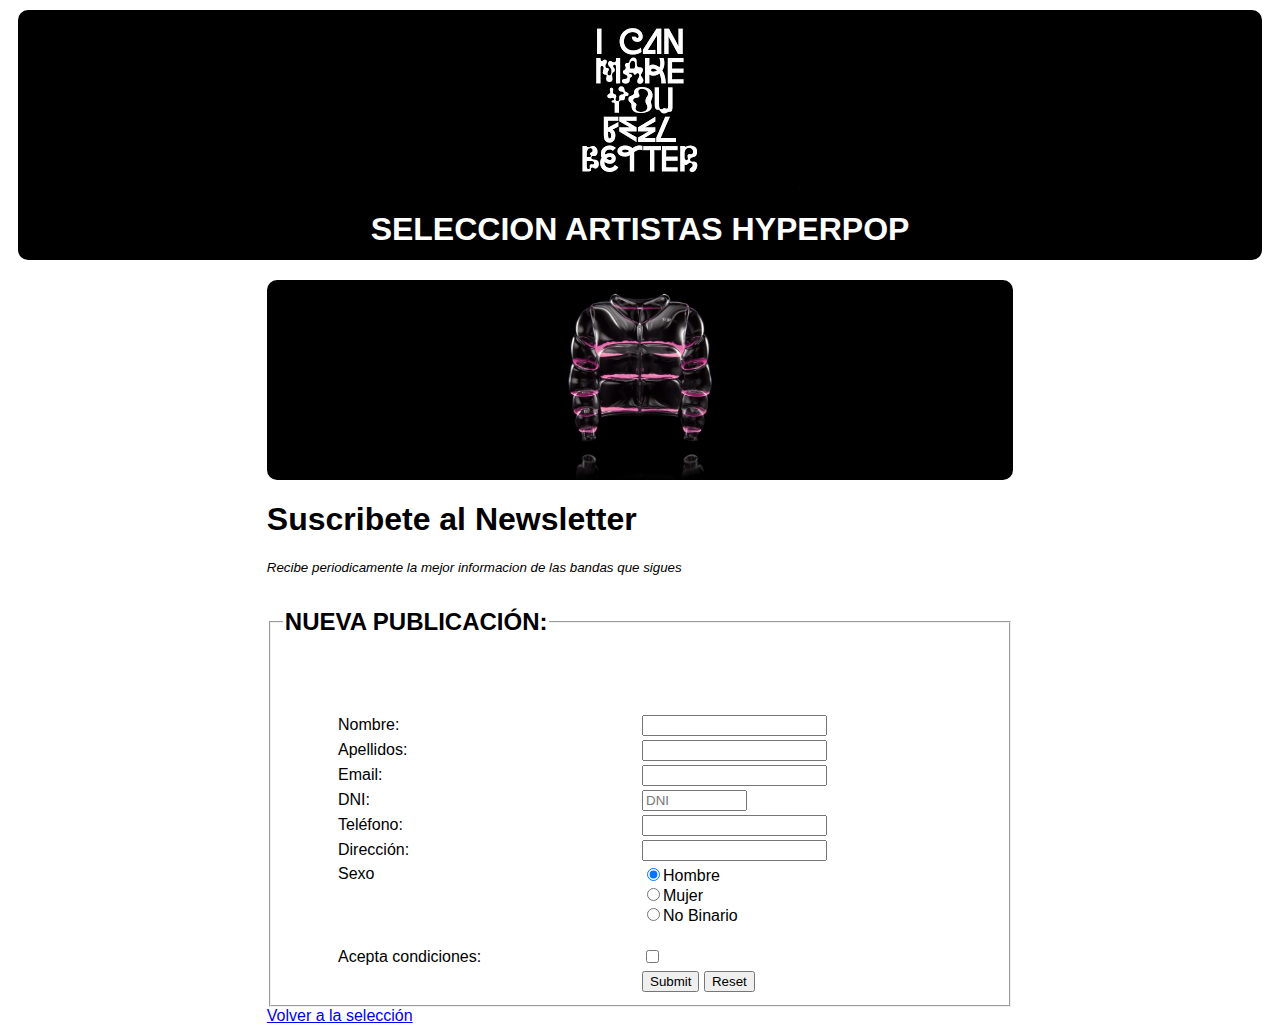
<file: P6/web/newsletter.html>
<!DOCTYPE html>
<html lang="en">
<head>
    <meta charset="UTF-8">
    <meta http-equiv="X-UA-Compatible" content="IE=edge">
    <meta name="viewport" content="width=device-width, initial-scale=1.0">
    <title>Document</title>
    <link rel="stylesheet" href="../css/seleccion.css">
</head>
<body>
    <header>
        <div><img style="display: block; margin-right: auto; margin-left: auto;" src="../img/mqdefault.jpg" alt="I can make you feel better logo" width="320" height="180"> </div>
        <h1>SELECCION ARTISTAS HYPERPOP</h1>
    </header>
    <div class="bio">
        <div style="background-color:black; border-radius: 10px; width: 100%;"><img style="display: block; margin-right: auto; margin-left: auto; margin-top: 20px;" src="../img/sophie-jacketjpg.jpg" alt="SophieJacket" height="200"></div>
        <h1>Suscribete al Newsletter</h1>
        <p class="oyentes">Recibe periodicamente la mejor informacion de las bandas que sigues</p>
        <div class="temas">
            <form action="../seleccion.html">
                <fieldset>
                    <legend><h2>NUEVA PUBLICACIÓN:</h2></legend>
                        <table>
                            <tr>
                                <td>
                                    <label for="fname">Nombre:</label>
                                </td>
                                <td>
                                    <input type="text" id="fname" name="fname" required>
                                </td>
                            </tr>
                            <tr>
                                <td>
                                    <label for="fname">Apellidos:</label>
                                </td>
                                <td>
                                    <input type="text" id="fname" name="fname" required>
                                </td>
                            </tr>
                            <tr>
                                <td>
                                    <label for="email">Email:</label>
                                </td>
                                <td>
                                    <input type="email" id="email" name="email" required>
                                </td>
                            </tr>
                            <tr>
                                <td>
                                    <label for="dni">DNI:</label>
                                </td>
                                <td>
                                    <!-- Validaciond el DNI y NIE con una patron con expresion regular admitida por HTML5 -->
                                    <input type="text" placeholder="DNI" class="form-control" size="10"  maxlength="9" name="nif" pattern="(([X-Z]{1})([-]?)(\d{7})([-]?)([A-Z]{1}))|((\d{8})([-]?)([A-Z]{1}))" title="Introduzca el dni"  value="" required>
                                </td>
                            </tr>
                            <tr>
                                <td>
                                    <label for="telf">Teléfono:</label>
                                </td>
                                <td>
                                    <input type="telf" id="telf" name="telf" required>
                                </td>
                            </tr>
                            <tr>
                                <td>
                                    <label for="dir">Dirección:</label>
                                </td>
                                <td>
                                    <input type="dir" id="dir" name="dir" required>
                                </td>
                            </tr>
                            <tr>
                                <td style="vertical-align: top;">Sexo</td>
                                <td style="vertical-align: top;">
                                    <input type="radio" name="sexo" value="V" checked="checked"/>Hombre<br/>
                                    <input type="radio" name="sexo" value="M"/>Mujer<br/>
                                    <input type="radio" name="sexo" value="NB"/>No Binario<br/><br/>
                                </td>
                            </tr>
                            <tr>
                                <td>Acepta condiciones:</td>
                                <td><input type="checkbox" name="musica" required/></td>
                            </tr>
                            <tr>
                                <td></td>
                                <td>
                                    <input type="submit" value="Submit"> <input type="reset">
                                </td>
                            </tr>
                            <!-- El formulario valida que se rellenen todos los campos y cuando se envía vuelve a la página de la seleccion de artistas -->
                        </table>
                </fieldset>
            </form>

        <a href="../seleccion.html">Volver a la selección</a>
    </div>

</body>
</html>
</file>
<file: Basemenu/css/styles.css>
.nav-link:hover {
  color: rgba(255, 0, 0, 0.85);
  background-color: #d2f4ea;
}
.bi {
    vertical-align: -.125em;
    pointer-events: none;
    fill: currentColor;
  }
  /* regla para el svg */
</file>
<file: P3/css/styles.css>
.nav-link:hover {
  color: rgba(255, 0, 0, 0.85);
  background-color: #d2f4ea;
}
.bi {
    vertical-align: -.125em;
    pointer-events: none;
    fill: currentColor;
  }
  /* regla para el svg */
</file>
<file: P4/css/styles.css>
.nav-link:hover {
  color: rgba(255, 0, 0, 0.85);
  background-color: #d2f4ea;
}
.bi {
    vertical-align: -.125em;
    pointer-events: none;
    fill: currentColor;
  }
  /* regla para el svg */
</file>
<file: P7/product.css>
.container {
    max-width: 960px;
  }
  
  /*
   * Custom translucent site header
   */
  
  .site-header {
    background-color: rgba(0, 0, 0, .85);
    -webkit-backdrop-filter: saturate(180%) blur(20px);
    backdrop-filter: saturate(180%) blur(20px);
  }
  .site-header a {
    color: #8e8e8e;
    transition: color .15s ease-in-out;
  }
  .site-header a:hover {
    color: #fff;
    text-decoration: none;
  }
  
  /*
   * Dummy devices (replace them with your own or something else entirely!)
   */
  
  .product-device {
    position: absolute;
    right: 10%;
    bottom: -30%;
    width: 300px;
    height: 540px;
    background-color: #333;
    border-radius: 21px;
    transform: rotate(30deg);
  }
  
  .product-device::before {
    position: absolute;
    top: 10%;
    right: 10px;
    bottom: 10%;
    left: 10px;
    content: "";
    background-color: rgba(255, 255, 255, .1);
    border-radius: 5px;
  }
  
  .product-device-2 {
    top: -25%;
    right: auto;
    bottom: 0;
    left: 5%;
    background-color: #e5e5e5;
  }
  
  
  /*
   * Extra utilities
   */
  
  .flex-equal > * {
    flex: 1;
  }
  @media (min-width: 768px) {
    .flex-md-equal > * {
      flex: 1;
    }
  }
</file>
<file: P6/css/seleccion.css>
header{
    margin-top: 10px;
    background-color:black;
    border-radius: 10px;
    width: 100%;
    height: 250px;
    color: white;
    text-align: center;
}

body{
    
    padding-left: 10px;
    padding-right: 10px;
    font-family: Verdana, Geneva, Tahoma, sans-serif;
}

.titulo{
    font-weight: bold;
    font-size: large;
}
.oyentes{
    font-size: smaller;
    font-style: italic;
}
.minibio{
    font-size: small;
}
td{
    width: 300px;

}
table{
    margin-top: 50px;
    margin-left: auto;
    margin-right: auto;
}
.derechos{
    margin-top: 60px;
    padding-top: 15px;
    padding-left: 15px;
    padding-right: 15px;
    background-color: rgb(44, 44, 44);
    color: white;
    /* width: 100%; */
    height: 40px;
    vertical-align: middle;
    border-radius: 10px;
    
}
.anio{
    float: right;
}
li{
    list-style-type: none;
}
.bio{
    margin-left: 20%;
    margin-right: 20%;
}
</file>
